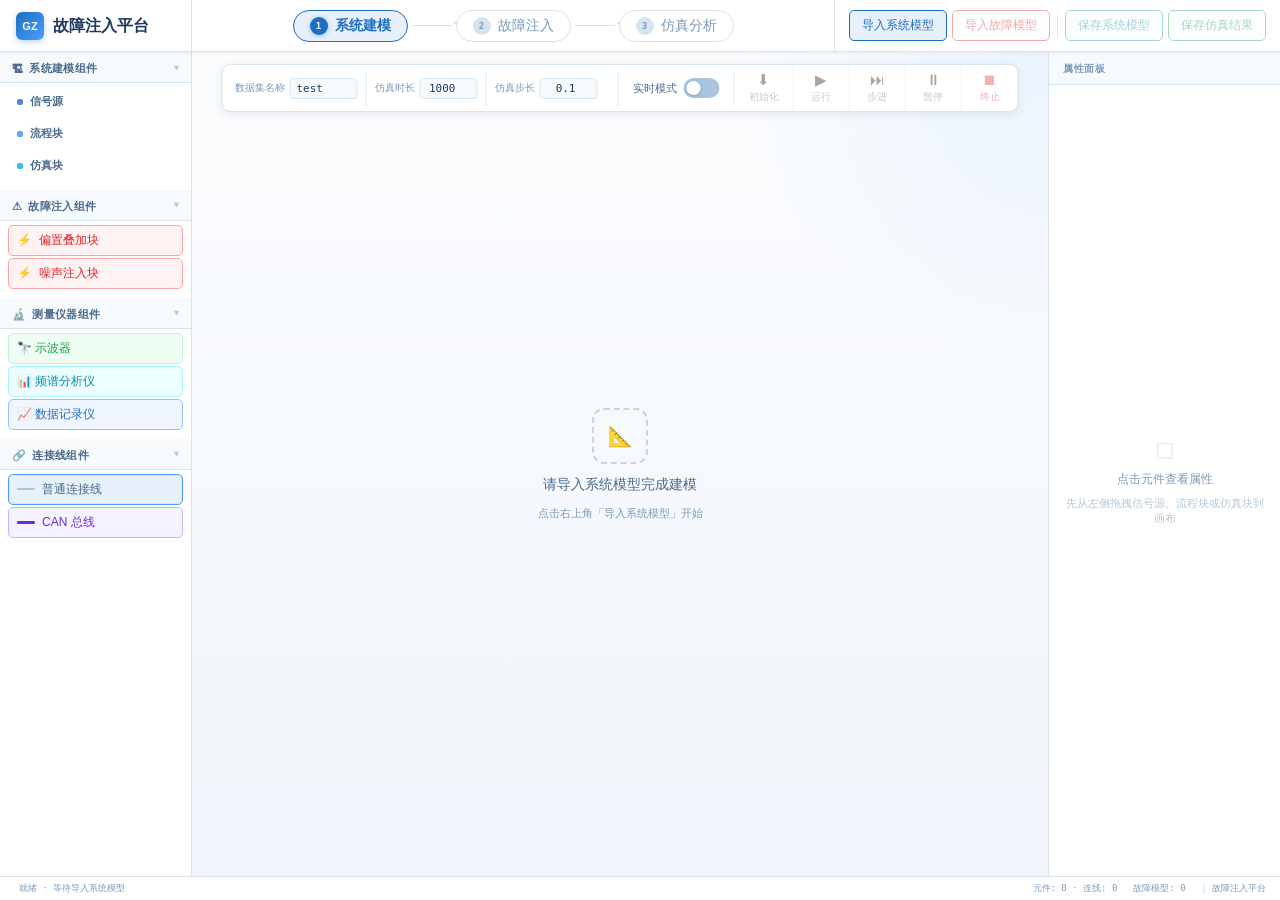
<file: index.html>
<!DOCTYPE html>
<html lang="zh">
<head>
<meta charset="UTF-8">
<meta name="viewport" content="width=device-width, initial-scale=1.0">
<title>故障注入平台</title>
<style>
*{margin:0;padding:0;box-sizing:border-box;}
:root{
  --sidebar-w:192px;
  --sidebar-w-md:184px;
  --bg-base:#f0f5fb;
  --bg-panel:#ffffff;
  --bg-card:#f7fafd;
  --bg-hover:#eaf2fb;
  --border:#d6e4f0;
  --border-mid:#c2d6ea;
  --border-dark:#a8c4de;
  --blue:#1d6fbf;
  --blue-lt:#4a9eff;
  --blue-bg:#e8f1fb;
  --teal:#0e8fa8;
  --teal-bg:#e3f6fa;
  --red:#dc2626;
  --red-lt:#ef4444;
  --red-bg:#fef2f2;
  --red-border:#fca5a5;
  --green:#16a34a;
  --green-bg:#f0fdf4;
  --orange:#c2540a;
  --orange-bg:#fff7ed;
  --purple:#6d28d9;
  --purple-bg:#f5f3ff;
  --text:#1e3a5f;
  --text2:#4a6a8a;
  --textm:#7a9ab8;
  --textd:#b3c8da;
}
body{font-family:'Noto Sans SC',sans-serif;background:var(--bg-base);color:var(--text);height:100vh;display:flex;flex-direction:column;overflow:hidden;}

/* ── HEADER ── */
header{height:52px;background:var(--bg-panel);border-bottom:1.5px solid var(--border);display:flex;align-items:center;flex-shrink:0;z-index:100;box-shadow:0 1px 4px rgba(30,58,95,0.06);}
.logo{width:var(--sidebar-w);padding:0 16px;display:flex;align-items:center;gap:9px;border-right:1.5px solid var(--border);height:100%;flex-shrink:0;}
.logo-badge{width:28px;height:28px;background:linear-gradient(135deg,var(--blue),var(--blue-lt));border-radius:6px;display:flex;align-items:center;justify-content:center;font-family:'Rajdhani',sans-serif;font-weight:700;font-size:11px;color:#fff;flex-shrink:0;box-shadow:0 2px 6px rgba(29,111,191,0.28);}
.logo-name{font-family:'Rajdhani',sans-serif;font-weight:700;font-size:15px;color:var(--text);line-height:1.2;white-space:nowrap;}

/* ── 三步流程条 ── */
.stepbar{flex:1;display:flex;align-items:center;justify-content:center;padding:0 20px;gap:0;}
.step-item{display:flex;align-items:center;}
.step-pill{display:flex;align-items:center;gap:7px;padding:6px 16px;border-radius:20px;border:1.5px solid var(--border);background:transparent;transition:all 0.25s;cursor:default;}
.step-num{width:18px;height:18px;border-radius:50%;display:flex;align-items:center;justify-content:center;font-family:'JetBrains Mono',monospace;font-size:9px;font-weight:700;background:var(--border);color:var(--textm);transition:all 0.25s;flex-shrink:0;}
.step-lbl{font-size:13px;font-weight:500;color:var(--textm);white-space:nowrap;transition:all 0.25s;}
.step-arrow{width:40px;height:1.5px;background:var(--border);margin:0 4px;position:relative;flex-shrink:0;}
.step-arrow::after{content:'▸';position:absolute;right:-6px;top:-7px;font-size:8px;color:var(--border);}
.step-item[data-s="1"]{--sc:var(--blue);--scbg:var(--blue-bg);}
.step-item[data-s="2"]{--sc:var(--red);--scbg:var(--red-bg);}
.step-item[data-s="3"]{--sc:var(--green);--scbg:var(--green-bg);}
.step-item.active .step-pill{border-color:var(--sc);background:var(--scbg);}
.step-item.active .step-num{background:var(--sc);color:#fff;box-shadow:0 1px 5px color-mix(in srgb,var(--sc) 40%,transparent);}
.step-item.active .step-lbl{color:var(--sc);font-weight:600;}
.step-item.done .step-pill{border-color:var(--border-mid);background:var(--bg-hover);}
.step-item.done .step-num{background:var(--blue);color:#fff;font-size:8px;}
.step-item.done .step-lbl{color:var(--text2);}

/* ── 右上角工具栏（4个按钮） ── */
.toolbar{display:flex;align-items:center;gap:5px;padding:0 14px;border-left:1.5px solid var(--border);height:100%;flex-shrink:0;}
.tbtn{display:flex;align-items:center;gap:4px;padding:5px 11px;border-radius:5px;border:1.5px solid var(--border);background:var(--bg-card);color:var(--text2);font-family:'Noto Sans SC',sans-serif;font-size:11px;cursor:pointer;transition:all 0.18s;white-space:nowrap;font-weight:500;}
.tbtn:hover:not(.tbtn-disabled){background:var(--bg-hover);border-color:var(--border-mid);color:var(--text);}
.tbtn-disabled{opacity:0.38;cursor:not-allowed;}
.tbtn-imp-sys{border-color:var(--blue);color:var(--blue);background:var(--blue-bg);}
.tbtn-imp-sys:hover{background:#dceef9!important;}
.tbtn-imp-flt{border-color:var(--red);color:var(--red);}
.tbtn-imp-flt.ready{background:var(--red-bg);}
.tbtn-save-sys{border-color:var(--teal);color:var(--teal);}
.tbtn-save-sys.ready{background:var(--teal-bg);}
.tbtn-save-res{border-color:var(--green);color:var(--green);}
.tbtn-save-res.ready{background:var(--green-bg);}
.tbtn-divider{width:1px;height:22px;background:var(--border);margin:0 2px;flex-shrink:0;}

/* ── LAYOUT ── */
main{flex:1;display:flex;overflow:hidden;}

/* ── 左侧面板（4组） ── */
.lpanel{width:var(--sidebar-w);flex-shrink:0;background:var(--bg-panel);border-right:1.5px solid var(--border);display:flex;flex-direction:column;overflow:hidden;}
.lscroll{flex:1;overflow-y:auto;}
.lscroll::-webkit-scrollbar{width:3px;}
.lscroll::-webkit-scrollbar-thumb{background:var(--border);}

/* 分组标题 */
.lgroup-head{display:flex;align-items:center;gap:6px;padding:8px 12px 5px;font-size:10px;font-weight:600;color:var(--text2);letter-spacing:0.3px;border-bottom:1px solid var(--border);background:var(--bg-card);margin-top:1px;cursor:pointer;user-select:none;position:sticky;top:0;z-index:2;}
.lgroup-head:first-child{margin-top:0;}
.lgroup-icon{font-size:11px;}
.lgroup-arrow{margin-left:auto;font-size:9px;color:var(--textd);transition:transform 0.2s;}
.lgroup-arrow.open{transform:rotate(90deg);}
.lgroup-body{padding:4px 8px 6px;}

/* 元件条目 */
.citem{display:flex;align-items:center;gap:7px;padding:5px 8px;border-radius:5px;border:1px solid transparent;cursor:grab;transition:all 0.14s;margin-bottom:2px;font-size:11px;color:var(--text2);}
.citem:hover{background:var(--blue-bg);border-color:var(--border-mid);color:var(--blue);}
.citem-draggable{cursor:grab;}
.citem-draggable:active{cursor:grabbing;}
.citem-dragging{opacity:0.58;transform:translateX(2px);}
.citem-copy{display:flex;flex-direction:column;gap:1px;min-width:0;}
.citem-sub{font-size:9px;color:var(--textm);line-height:1.35;white-space:normal;}
.citem-label{font-size:11px;font-weight:600;color:inherit;line-height:1.45;}
.cdot{width:6px;height:6px;border-radius:2px;flex-shrink:0;}
.citem-line-tool{cursor:pointer;}
.citem-line-tool.active{background:var(--blue-bg);border-color:var(--blue-lt);color:var(--blue);box-shadow:0 0 0 1px rgba(74,158,255,0.12) inset;}
.citem-line-tool.active.citem-can{background:#ede9fe!important;border-color:var(--purple)!important;color:var(--purple)!important;}

/* 故障注入组件特殊样式 */
.citem-fault{color:var(--red)!important;border:1px solid var(--red-border)!important;background:var(--red-bg);}
.citem-fault:hover{background:#fee2e2!important;border-color:var(--red)!important;}

/* 测量仪器 */
.citem-scope{border:1.5px solid #bbf7d0!important;background:#f0fdf4;color:var(--green)!important;}
.citem-scope:hover{background:#dcfce7!important;border-color:var(--green)!important;}

/* 连接线 */
.citem-can{border:1px solid #c4b5fd!important;background:var(--purple-bg);color:var(--purple)!important;}
.citem-can:hover{background:#ede9fe!important;border-color:var(--purple)!important;}

/* ── 画布 ── */
.canvas-wrap{flex:1;background:var(--bg-base);position:relative;overflow:hidden;}
.canvas-grid{position:absolute;inset:0;background:radial-gradient(circle at top right, rgba(122,183,255,0.12), transparent 26%),linear-gradient(180deg, rgba(255,255,255,0.72), rgba(240,245,251,0.94));}
.empty-state{position:absolute;inset:0;display:flex;flex-direction:column;align-items:center;justify-content:center;gap:12px;pointer-events:none;}
.empty-icon{width:56px;height:56px;border:2px dashed var(--border-mid);border-radius:12px;display:flex;align-items:center;justify-content:center;font-size:20px;}
.empty-txt{font-size:14px;color:var(--text2);font-weight:500;}
.empty-sub{font-size:11px;color:var(--textm);}
.diagram{position:absolute;inset:0;display:none;}
.diagram.on{display:block;}
.diagram.dragover .diagram-placeholder-card{border-color:var(--blue);background:#f5f9ff;box-shadow:0 10px 24px rgba(29,111,191,0.12);}
.diagram-guide{position:absolute;top:106px;left:22px;z-index:8;display:flex;flex-direction:column;gap:3px;padding:11px 14px;border-radius:10px;border:1px solid rgba(194,214,234,0.95);background:rgba(255,255,255,0.9);backdrop-filter:blur(10px);box-shadow:0 8px 18px rgba(30,58,95,0.08);}
.diagram-guide-title{font-size:13px;font-weight:700;color:var(--text);}
.diagram-guide-sub{font-size:10px;color:var(--textm);line-height:1.5;max-width:300px;}
.diagram-placeholder{position:absolute;inset:0;display:flex;align-items:center;justify-content:center;pointer-events:none;padding:24px;z-index:7;}
.diagram-placeholder-card{display:flex;flex-direction:column;align-items:center;justify-content:center;gap:8px;width:min(420px,100%);padding:26px 28px;border-radius:18px;border:2px dashed var(--border-mid);background:rgba(255,255,255,0.72);text-align:center;transition:all 0.18s;}
.diagram-placeholder-icon{font-size:26px;line-height:1;color:var(--blue);}
.diagram-placeholder-title{font-size:16px;font-weight:700;color:var(--text);}
.diagram-placeholder-sub{font-size:11px;color:var(--textm);line-height:1.6;max-width:320px;}
.canvas-viewport{position:absolute;inset:0;overflow:hidden;z-index:3;cursor:grab;}
.canvas-viewport.panning{cursor:grabbing;}
.canvas-stage{position:absolute;left:0;top:0;width:1600px;height:980px;transform-origin:0 0;will-change:transform;touch-action:none;}
.canvas-stage-grid{position:absolute;inset:0;background-image:linear-gradient(rgba(194,214,234,0.55) 1px, transparent 1px),linear-gradient(90deg, rgba(194,214,234,0.55) 1px, transparent 1px);background-size:32px 32px,32px 32px;opacity:0.54;pointer-events:none;}
.edge-layer{position:absolute;inset:0;width:100%;height:100%;overflow:visible;pointer-events:auto;}
.edge-path{fill:none;stroke-linecap:round;stroke-linejoin:round;pointer-events:none;}
.edge-path--normal{stroke:#84aee0;stroke-width:2.2;}
.edge-path--can{stroke:#8c7cf6;stroke-width:3.2;}
.edge-hit{fill:none;stroke:rgba(79,134,231,0.001);stroke-width:18;stroke-linecap:round;stroke-linejoin:round;pointer-events:visibleStroke;cursor:pointer;}
.edge-path.is-selected{filter:drop-shadow(0 0 6px rgba(79,134,231,0.24));}
.edge-path--normal.is-selected{stroke:#4f86e7;stroke-width:2.9;}
.edge-path--can.is-selected{stroke:#6d5df6;stroke-width:4;}
.edge-label{font-family:'JetBrains Mono',monospace;font-size:9px;fill:#6d28d9;pointer-events:auto;cursor:pointer;transition:fill 0.16s ease;}
.edge-label.is-selected{fill:#1d4ed8;font-weight:700;}
.edge-path.is-faulted{stroke-dasharray:10 6;filter:drop-shadow(0 0 5px rgba(220,38,38,0.18));}
.edge-path--can.is-faulted{stroke:var(--red);stroke-width:3.6;}
.edge-label.is-faulted{fill:var(--red);font-weight:700;}
.edge-label.is-faulted.is-selected{fill:#b91c1c;}
.edge-preview{fill:none;stroke:#7ab7ff;stroke-width:2;stroke-dasharray:7 5;opacity:0.92;}
.node-layer{position:absolute;inset:0;z-index:4;}
.canvas-floating{position:absolute;right:18px;bottom:18px;z-index:9;display:flex;flex-direction:column;align-items:flex-end;gap:10px;}
.canvas-mode{display:flex;align-items:center;gap:10px;padding:9px 12px;border:1px solid rgba(183,197,219,0.48);border-radius:16px;background:rgba(255,255,255,0.9);backdrop-filter:blur(12px);box-shadow:0 12px 24px rgba(30,58,95,0.08);}
.canvas-mode__label{font-size:10px;color:var(--textm);font-weight:700;letter-spacing:0.2px;}
.canvas-mode__chip{display:inline-flex;align-items:center;gap:6px;padding:6px 11px;border-radius:999px;border:1px solid rgba(194,214,234,0.72);background:var(--bg-card);font-size:11px;color:var(--text2);font-weight:700;}
.canvas-mode__chip.can{border-color:#c4b5fd;background:#f5f3ff;color:#6d28d9;}
.canvas-zoom{display:flex;align-items:center;gap:9px;padding:9px 12px;border:1px solid rgba(183,197,219,0.48);border-radius:16px;background:rgba(255,255,255,0.9);backdrop-filter:blur(12px);box-shadow:0 12px 24px rgba(30,58,95,0.08);}
.canvas-zoom__button,.canvas-zoom__reset{border:1px solid rgba(183,197,220,0.58);background:rgba(255,255,255,0.92);color:#415f8f;cursor:pointer;transition:background 0.2s ease,border-color 0.2s ease;}
.canvas-zoom__button:hover,.canvas-zoom__reset:hover{border-color:rgba(76,116,204,0.42);background:rgba(236,243,255,0.94);}
.canvas-zoom__button{width:30px;height:30px;border-radius:9px;font-size:17px;line-height:1;}
.canvas-zoom__track{width:110px;height:6px;border-radius:999px;background:rgba(175,191,220,0.28);overflow:hidden;}
.canvas-zoom__fill{display:block;height:100%;border-radius:inherit;background:linear-gradient(90deg,#5b8cff,#7ab7ff);}
.canvas-zoom__reset{min-width:64px;height:30px;padding:0 10px;border-radius:9px;font-size:13px;font-weight:700;}

/* ── 模块块 ── */
.blk{position:absolute;border-radius:12px;border:1.5px solid;background:var(--bg-panel);cursor:grab;transition:box-shadow 0.18s,border-color 0.18s,transform 0.18s;user-select:none;display:flex;flex-direction:column;align-items:center;justify-content:center;text-align:center;gap:4px;box-shadow:0 6px 16px rgba(30,58,95,0.08);}
.blk.is-dragging{cursor:grabbing;box-shadow:0 16px 28px rgba(30,58,95,0.18);transform:translateY(-1px);}
.blk:hover{box-shadow:0 3px 12px rgba(30,58,95,0.14);z-index:10;}
.blk.sel{box-shadow:0 0 0 3px color-mix(in srgb,currentColor 25%,transparent),0 2px 10px rgba(30,58,95,0.1);z-index:20;}
.blk-lbl{font-size:12px;font-weight:700;padding:0 10px;line-height:1.4;color:var(--text);letter-spacing:0.1px;}
.blk-sub{font-size:10px;color:var(--textm);padding:0 10px;font-family:"Segoe UI","Microsoft YaHei UI",sans-serif;line-height:1.55;}
.blk-kicker{font-size:9px;font-weight:700;letter-spacing:0.55px;text-transform:uppercase;color:currentColor;opacity:0.82;margin-bottom:2px;}
.node-port{position:absolute;display:flex;align-items:center;justify-content:center;width:16px;height:16px;border-radius:50%;border:2px solid currentColor;background:#fff;box-shadow:0 0 0 3px rgba(255,255,255,0.78);pointer-events:auto;cursor:crosshair;z-index:2;transform:translate(-50%,-50%);padding:0;appearance:none;outline:none;}
.node-port--output{background:currentColor;border-color:#fff;box-shadow:0 0 0 2px color-mix(in srgb,currentColor 24%,transparent);}
.node-port--top{background:#fff;border-color:currentColor;box-shadow:0 0 0 3px rgba(255,255,255,0.9),0 6px 14px rgba(56,189,248,0.14);}
.node-port--active{box-shadow:0 0 0 5px color-mix(in srgb,currentColor 18%,transparent);}
.node-port__inner{width:4px;height:4px;border-radius:50%;background:currentColor;}
.fbadge{position:absolute;top:-7px;right:-7px;width:15px;height:15px;background:var(--red);border-radius:50%;display:none;align-items:center;justify-content:center;font-size:7px;font-weight:700;color:#fff;box-shadow:0 1px 4px rgba(220,38,38,0.45);}
.blk.faulted .fbadge{display:flex;}
.blk.faulted{border-color:var(--red-lt)!important;background:var(--red-bg)!important;animation:fpulse 2.2s ease-in-out infinite;}
.blk.faulted .blk-lbl{color:var(--red);}
@keyframes fpulse{0%,100%{box-shadow:0 0 0 0 rgba(220,38,38,0);}50%{box-shadow:0 0 0 4px rgba(220,38,38,0.12);}}
.b-source{border-color:#4f86e7;color:#2a6dc9;}
.b-flow{border-color:#60a5fa;color:var(--blue);}
.b-sim{border-color:#38bdf8;color:var(--teal);}
.b-fault{border-color:#f87171;color:var(--red);}
.b-inst{border-color:#4ade80;color:var(--green);}
.b-link{border-color:#a78bfa;color:var(--purple);}
.b-sensor{border-color:#93c5fd;color:var(--blue);}
.b-ctrl{border-color:#67e8f9;color:var(--teal);}
.b-motor{border-color:#fdba74;color:var(--orange);}
.b-scope{border-color:#86efac;color:var(--green);}
.scope-view-btn{position:absolute;bottom:-13px;left:50%;transform:translateX(-50%);background:var(--green);color:#fff;font-size:9px;font-weight:600;padding:2px 8px;border-radius:10px;cursor:pointer;white-space:nowrap;display:none;box-shadow:0 1px 4px rgba(22,163,74,0.3);}

/* 层分隔 */
.lay-lbl{position:absolute;top:14px;font-size:9px;color:var(--textm);font-family:'JetBrains Mono',monospace;pointer-events:none;background:var(--bg-base);padding:0 4px;}
.lay-div{position:absolute;top:10px;bottom:10px;width:1px;background:var(--border-mid);pointer-events:none;opacity:0.6;}

/* ── 仿真控制栏 ── */
.simbar{
  position:absolute;top:12px;left:50%;transform:translateX(-50%);
  display:flex;align-items:center;gap:0;
  max-width:calc(100% - 24px);
  background:var(--bg-panel);border:1.5px solid var(--border);
  border-radius:9px;box-shadow:0 2px 10px rgba(30,58,95,0.1);
  z-index:50;overflow:hidden;white-space:nowrap;
}
/* 左段：参数输入 */
.simbar-params{display:flex;align-items:center;gap:0;padding:0 12px;border-right:1.5px solid var(--border);}
.sim-field{display:flex;align-items:center;gap:5px;padding:7px 8px 7px 0;border-right:1px solid var(--border);margin-right:8px;}
.sim-field:last-child{border-right:none;margin-right:0;}
.sim-field-lbl{font-size:10px;color:var(--textm);white-space:nowrap;}
.sim-field-inp{width:58px;border:1.5px solid var(--border);border-radius:4px;padding:3px 6px;font-family:'JetBrains Mono',monospace;font-size:11px;color:var(--text);background:var(--bg-card);outline:none;transition:border-color 0.15s;text-align:right;}
.sim-field-inp:focus{border-color:var(--blue);}
/* 中段：实时模式开关 */
.simbar-rt{display:flex;align-items:center;gap:7px;padding:7px 14px;border-right:1.5px solid var(--border);}
.simbar-rt-lbl{font-size:11px;color:var(--text2);}
/* Toggle */
.toggle-wrap{position:relative;width:36px;height:20px;flex-shrink:0;}
.toggle-wrap input{opacity:0;width:0;height:0;position:absolute;}
.toggle-track{position:absolute;inset:0;border-radius:10px;background:var(--border-dark);cursor:pointer;transition:background 0.2s;}
.toggle-wrap input:checked+.toggle-track{background:var(--green);}
.toggle-thumb{position:absolute;top:3px;left:3px;width:14px;height:14px;border-radius:50%;background:#fff;box-shadow:0 1px 3px rgba(0,0,0,0.18);transition:transform 0.2s;pointer-events:none;}
.toggle-wrap input:checked~.toggle-thumb{transform:translateX(16px);}
/* 右段：操作按钮 */
.simbar-btns{display:flex;align-items:center;}
.sim-btn{display:flex;flex-direction:column;align-items:center;justify-content:center;gap:3px;padding:7px 14px;border:none;border-right:1px solid var(--border);background:transparent;cursor:pointer;transition:background 0.15s;min-width:56px;}
.sim-btn:last-child{border-right:none;}
.sim-btn:hover:not(.sim-btn-disabled){background:var(--bg-hover);}
.sim-btn-disabled{opacity:0.35;cursor:not-allowed;}
.sim-btn-icon{font-size:15px;line-height:1;}
.sim-btn-lbl{font-size:10px;color:var(--text2);font-weight:500;}
/* 运行按钮激活态 */
.sim-btn-run.active .sim-btn-icon{color:var(--green);}
.sim-btn-run.active .sim-btn-lbl{color:var(--green);}
.sim-btn-run.active{background:var(--green-bg);}
/* 终止按钮 */
.sim-btn-stop .sim-btn-icon{color:var(--red);}
.sim-btn-stop .sim-btn-lbl{color:var(--red);}
.sim-btn-stop:hover{background:var(--red-bg)!important;}
/* 运行中状态指示 */
.sim-running-dot{width:6px;height:6px;border-radius:50%;background:var(--green);animation:blink 1s ease-in-out infinite;display:none;}
@keyframes blink{0%,100%{opacity:1;}50%{opacity:0.3;}}

/* ── 右侧属性面板 ── */
.rpanel{width:232px;flex-shrink:0;background:var(--bg-panel);border-left:1.5px solid var(--border);display:flex;flex-direction:column;}
.ph{padding:10px 14px 8px;font-size:10px;font-weight:600;letter-spacing:0.6px;color:var(--textm);text-transform:uppercase;border-bottom:1px solid var(--border);flex-shrink:0;background:var(--bg-card);}
.props-body{flex:1;overflow-y:auto;padding:16px 14px;}
.props-empty{display:flex;flex-direction:column;align-items:center;justify-content:center;height:100%;gap:8px;color:var(--textm);font-size:12px;text-align:center;}
.pgroup{margin-bottom:18px;}
.pglbl{font-size:9px;color:var(--textd);text-transform:uppercase;letter-spacing:0.6px;margin-bottom:8px;font-weight:600;}
.prow{display:flex;justify-content:space-between;align-items:center;padding:6px 0;border-bottom:1px solid var(--border);font-size:11px;}
.pk{color:var(--text2);}
.pv{color:var(--text);font-family:'JetBrains Mono',monospace;font-size:10px;}
.pv-ok{color:var(--green);font-weight:600;}
.pv-fault{color:var(--red);font-weight:600;}
.props-title{font-size:14px;font-weight:700;color:var(--text);line-height:1.3;}
.props-sub{font-size:10px;color:var(--textm);line-height:1.5;margin-top:3px;}
.props-form{display:flex;flex-direction:column;gap:16px;}
.props-field{display:flex;flex-direction:column;gap:8px;}
.props-field label{font-size:10px;color:var(--text2);font-weight:600;letter-spacing:0.2px;}
.props-row{display:grid;grid-template-columns:1fr 1fr;gap:12px;}
.props-field input,
.props-field select,
.props-field textarea{width:100%;border:1.5px solid var(--border);border-radius:6px;padding:8px 10px;background:var(--bg-card);font-size:12px;color:var(--text);outline:none;transition:border-color 0.15s,box-shadow 0.15s;line-height:1.5;}
.props-field textarea{min-height:78px;resize:vertical;line-height:1.5;}
.props-field input:focus,
.props-field select:focus,
.props-field textarea:focus{border-color:var(--blue);box-shadow:0 0 0 3px rgba(74,158,255,0.12);}
.props-help{font-size:10px;color:var(--textm);line-height:1.7;}
.sim-intf-toolbar{display:flex;flex-direction:column;gap:10px;}
.sim-intf-counts{display:grid;grid-template-columns:1fr 1fr;gap:10px;}
.sim-intf-counts .props-field:last-child{grid-column:1 / -1;}
.sim-intf-group{border:1px solid rgba(174,194,221,0.72);border-radius:12px;background:linear-gradient(180deg,rgba(252,254,255,0.98),rgba(246,250,255,0.92));padding:12px 12px 13px;display:flex;flex-direction:column;gap:10px;box-shadow:0 6px 14px rgba(30,58,95,0.04);}
.sim-intf-head{display:flex;align-items:center;justify-content:space-between;gap:12px;}
.sim-intf-title{font-size:11px;font-weight:700;color:var(--text);}
.sim-intf-meta{font-size:10px;color:var(--textm);padding:3px 8px;border-radius:999px;background:rgba(221,234,252,0.78);}
.sim-intf-list{display:flex;flex-direction:column;gap:9px;}
.sim-intf-row{display:grid;grid-template-columns:minmax(0,1.12fr) minmax(0,0.88fr);gap:10px;align-items:end;}
.sim-intf-note{font-size:10px;color:var(--textm);line-height:1.6;}
.props-actions{display:flex;flex-direction:column;gap:10px;margin-top:20px;}
.props-save{width:100%;padding:9px 12px;border:none;border-radius:7px;background:var(--red);color:#fff;font-size:12px;font-weight:700;cursor:pointer;transition:background 0.18s,transform 0.18s;}
.props-save:hover{background:#b91c1c;}
.props-save:active{transform:translateY(1px);}
.props-secondary{width:100%;padding:8px 12px;border-radius:7px;border:1.5px solid #86efac;background:var(--green-bg);color:var(--green);font-size:11px;font-weight:600;cursor:pointer;}
.props-danger{width:100%;padding:9px 12px;border-radius:7px;border:1.5px solid #f7b1b1;background:#fff5f5;color:#c62828;font-size:12px;font-weight:700;cursor:pointer;transition:background 0.18s,border-color 0.18s,transform 0.18s;}
.props-danger:hover{background:#feeaea;border-color:#ee8d8d;}
.props-danger:active{transform:translateY(1px);}

/* ── 状态栏 ── */
.sbar{height:24px;background:var(--bg-panel);border-top:1.5px solid var(--border);display:flex;align-items:center;padding:0 14px;gap:16px;flex-shrink:0;}
.si{display:flex;align-items:center;gap:5px;font-family:'JetBrains Mono',monospace;font-size:9px;color:var(--textm);}
.sdot{width:5px;height:5px;border-radius:50%;background:var(--textd);}
.sdot-b{background:var(--blue);}
.sdot-g{background:var(--green);}
.sdot-r{background:var(--red);}

/* ── 通用模态框 ── */
.overlay{position:fixed;inset:0;background:rgba(30,58,95,0.2);backdrop-filter:blur(4px);z-index:1000;display:none;align-items:center;justify-content:center;}
.overlay.open{display:flex;}
.modal{background:var(--bg-panel);border:1.5px solid var(--border);border-radius:10px;box-shadow:0 20px 48px rgba(30,58,95,0.16);display:flex;flex-direction:column;overflow:hidden;animation:mup 0.2s ease;}
@keyframes mup{from{transform:translateY(12px);opacity:0;}to{transform:translateY(0);opacity:1;}}
.mhead{padding:13px 18px;border-bottom:1px solid var(--border);display:flex;align-items:center;justify-content:space-between;background:var(--bg-card);flex-shrink:0;}
.mtitle{font-family:'Rajdhani',sans-serif;font-size:15px;font-weight:700;letter-spacing:0.2px;}
.mclose{width:24px;height:24px;border-radius:4px;background:transparent;border:1px solid var(--border);color:var(--text2);cursor:pointer;font-size:13px;display:flex;align-items:center;justify-content:center;transition:all 0.14s;}
.mclose:hover{background:var(--bg-hover);color:var(--text);}
.mbody{flex:1;overflow:hidden;display:flex;}
.mfoot{padding:10px 18px;border-top:1px solid var(--border);display:flex;align-items:center;justify-content:flex-end;gap:8px;background:var(--bg-card);flex-shrink:0;}
.btn-cancel{padding:5px 14px;border-radius:4px;border:1.5px solid var(--border);background:transparent;color:var(--text2);font-size:12px;cursor:pointer;transition:all 0.14s;}
.btn-cancel:hover{background:var(--bg-hover);color:var(--text);}
.btn-ok{padding:5px 16px;border-radius:4px;border:none;font-size:12px;font-weight:600;cursor:pointer;transition:all 0.18s;}
.btn-ok-b{background:var(--blue);color:#fff;}
.btn-ok-b:hover{background:#155fa0;}
.btn-ok-p{background:var(--purple);color:#fff;}
.btn-ok-p:hover{background:#5b21b6;}
.btn-ok-r{background:var(--red);color:#fff;}
.btn-ok-r:hover{background:#b91c1c;}
.btn-ok-g{background:var(--green);color:#fff;}
.btn-ok-g:hover{background:#15803d;}

/* ── 导入故障模型弹窗 ── */
.ifm-body{flex:1;display:flex;flex-direction:column;gap:0;overflow:hidden;}
.ifm-top{padding:14px 18px 10px;border-bottom:1px solid var(--border);}
.ifm-drop{border:2px dashed var(--border-mid);border-radius:7px;padding:24px;text-align:center;cursor:pointer;transition:all 0.18s;background:var(--bg-card);}
.ifm-drop:hover{border-color:var(--red);background:var(--red-bg);}
.ifm-drop-icon{font-size:24px;margin-bottom:6px;}
.ifm-drop-txt{font-size:12px;color:var(--text2);}
.ifm-drop-sub{font-size:10px;color:var(--textm);margin-top:3px;}
.ifm-list{flex:1;overflow-y:auto;padding:10px 18px;}
.ifm-item{display:flex;align-items:center;gap:10px;padding:8px 10px;border-radius:5px;border:1.5px solid var(--border);background:var(--bg-card);margin-bottom:6px;cursor:pointer;transition:all 0.14s;}
.ifm-item:hover{border-color:var(--border-mid);background:var(--bg-hover);}
.ifm-item.on{border-color:var(--red);background:var(--red-bg);}
.ifm-item.is-imported{border-color:#f7c7c7;background:#fff6f6;}
.ifm-icon{font-size:16px;}
.ifm-name{font-size:12px;font-weight:500;color:var(--text);flex:1;}
.ifm-meta{font-size:10px;color:var(--textm);font-family:'JetBrains Mono',monospace;}
.ifm-state{margin-left:auto;padding:2px 7px;border-radius:999px;border:1px solid #f5c2c2;background:#fff;font-size:9px;color:#c24141;font-weight:700;}
.ifm-empty{display:flex;align-items:center;justify-content:center;padding:22px 14px;border:1.5px dashed var(--border-mid);border-radius:8px;color:var(--textm);font-size:11px;background:var(--bg-card);}
.ifm-divider{height:1px;background:var(--border);margin:8px 0;}
.ifm-build-row{padding:10px 18px;border-top:1px solid var(--border);background:var(--bg-card);display:flex;align-items:center;gap:10px;flex-shrink:0;}
.ifm-build-hint{font-size:11px;color:var(--textm);flex:1;}
.btn-build-fault{display:flex;align-items:center;gap:5px;padding:6px 14px;border-radius:5px;border:1.5px solid var(--purple);background:var(--purple-bg);color:var(--purple);font-size:12px;font-weight:600;cursor:pointer;transition:all 0.18s;white-space:nowrap;}
.btn-build-fault:hover{background:#ede9fe;}

/* ── 模板库 ── */
.tpl-cats{width:148px;border-right:1px solid var(--border);padding:8px 6px;overflow-y:auto;background:var(--bg-card);}
.tcat-head{font-size:9px;color:var(--textd);letter-spacing:0.6px;padding:3px 6px 6px;text-transform:uppercase;font-weight:600;}
.tpl-cat{display:flex;align-items:center;gap:6px;padding:6px 9px;border-radius:5px;cursor:pointer;font-size:12px;color:var(--text2);transition:all 0.14s;margin-bottom:2px;border:1px solid transparent;}
.tpl-cat:hover{background:var(--blue-bg);color:var(--blue);}
.tpl-cat.on{background:var(--purple-bg);border-color:#c4b5fd;color:var(--purple);font-weight:500;}
.tpl-cnt{margin-left:auto;font-family:'JetBrains Mono',monospace;font-size:9px;opacity:0.65;}
.tpl-grid{flex:1;padding:10px;overflow-y:auto;display:grid;grid-template-columns:repeat(2,1fr);gap:8px;align-content:start;}
.tcard{background:var(--bg-panel);border:1.5px solid var(--border);border-radius:7px;padding:10px;cursor:pointer;transition:all 0.18s;}
.tcard:hover{border-color:var(--border-mid);box-shadow:0 2px 8px rgba(30,58,95,0.08);}
.tcard.on{border-color:#c4b5fd;background:var(--purple-bg);}
.tcard-name{font-size:11px;font-weight:600;color:var(--text);margin-bottom:3px;}
.tcard-desc{font-size:10px;color:var(--text2);line-height:1.4;margin-bottom:6px;}
.tcard-tags{display:flex;gap:3px;flex-wrap:wrap;}
.ttag{padding:2px 5px;border-radius:6px;font-size:8px;font-weight:500;font-family:'JetBrains Mono',monospace;}
.tpl-detail{width:196px;border-left:1px solid var(--border);padding:12px;overflow-y:auto;background:var(--bg-card);}
.tdph{color:var(--textd);font-size:11px;text-align:center;margin-top:50px;}
.tdtitle{font-size:13px;font-weight:700;color:var(--text);margin-bottom:8px;}
.tdlbl{font-size:9px;color:var(--textd);text-transform:uppercase;letter-spacing:0.5px;margin-bottom:3px;margin-top:9px;font-weight:600;}
.tdval{font-family:'JetBrains Mono',monospace;font-size:11px;color:var(--purple);background:var(--purple-bg);padding:3px 7px;border-radius:3px;border:1px solid #ddd6fe;}

/* ── 电气层注入弹窗 ── */
.einj-body{display:grid;grid-template-columns:220px 1fr 220px;gap:0;flex:1;min-height:0;}
.einj-side,.einj-detail{background:var(--bg-card);display:flex;flex-direction:column;min-height:0;}
.einj-side{border-right:1px solid var(--border);}
.einj-detail{border-left:1px solid var(--border);}
.einj-side-head,.einj-detail-head{padding:12px 14px 10px;border-bottom:1px solid var(--border);}
.einj-side-title,.einj-detail-title{font-size:12px;font-weight:700;color:var(--text);}
.einj-side-sub,.einj-detail-sub{font-size:10px;color:var(--textm);margin-top:3px;line-height:1.5;}
.einj-import-list{flex:1;overflow-y:auto;padding:10px 12px;}
.einj-main{display:flex;flex-direction:column;min-height:0;background:var(--bg-panel);}
.einj-target{padding:14px 16px 12px;border-bottom:1px solid var(--border);background:linear-gradient(180deg,#ffffff,#f9fbff);}
.einj-target-kicker{font-size:10px;color:var(--textd);text-transform:uppercase;letter-spacing:0.5px;font-weight:700;}
.einj-target-name{font-size:16px;font-weight:700;color:var(--text);margin-top:4px;}
.einj-target-sub{font-size:11px;color:var(--text2);margin-top:4px;line-height:1.6;}
.einj-current{display:inline-flex;align-items:center;gap:6px;margin-top:8px;padding:4px 8px;border-radius:999px;border:1px solid #f3b2b2;background:#fff5f5;color:#c24141;font-size:10px;font-weight:700;}
.einj-grid{flex:1;overflow-y:auto;padding:12px;display:grid;grid-template-columns:repeat(2,minmax(0,1fr));gap:10px;align-content:start;}
.einj-card{background:var(--bg-card);border:1.5px solid var(--border);border-radius:8px;padding:11px 12px;cursor:pointer;transition:all 0.16s;}
.einj-card:hover{border-color:#f0b2b2;box-shadow:0 4px 14px rgba(180,83,9,0.08);}
.einj-card.on{border-color:#dc2626;background:#fff4f4;box-shadow:0 4px 16px rgba(220,38,38,0.08);}
.einj-card-name{font-size:12px;font-weight:700;color:var(--text);margin-bottom:4px;}
.einj-card-desc{font-size:10px;color:var(--text2);line-height:1.55;margin-bottom:8px;}
.einj-tags{display:flex;flex-wrap:wrap;gap:4px;}
.einj-tag{padding:2px 6px;border-radius:999px;font-size:9px;font-weight:700;border:1px solid rgba(180,83,9,0.18);background:#fff8f1;color:#b45309;}
.einj-detail-body{flex:1;overflow-y:auto;padding:12px 14px;}
.einj-empty{display:flex;align-items:center;justify-content:center;height:100%;padding:16px;text-align:center;font-size:11px;color:var(--textm);line-height:1.7;}
.einj-row{display:flex;justify-content:space-between;gap:10px;padding:6px 0;border-bottom:1px solid var(--border);font-size:11px;}
.einj-row span:first-child{color:var(--textm);}
.einj-row span:last-child{color:var(--text);font-weight:600;text-align:right;}
.props-fault-action{border-color:#f5b5b5;background:#fff5f5;color:#c62828;}
.props-fault-action:hover{background:#feeaea;}
.props-protocol-action{border-color:#b6d6fa;background:#eef6ff;color:var(--blue);}
.props-protocol-action:hover{background:#e3f0ff;}
.einj-protocol .einj-card:hover{border-color:#b6d6fa;box-shadow:0 4px 14px rgba(29,111,191,0.08);}
.einj-protocol .einj-card.on{border-color:var(--blue);background:#eff6ff;box-shadow:0 4px 16px rgba(29,111,191,0.1);}
.einj-protocol .einj-tag{border-color:rgba(29,111,191,0.2);background:#f3f8ff;color:var(--blue);}
.einj-protocol .einj-current{border-color:#bfd7f5;background:#f3f8ff;color:var(--blue);}

/* ── 故障配置弹窗 ── */
.cfg-form{flex:1;padding:14px 18px;overflow-y:auto;}
.cfg-sec{margin-bottom:16px;}
.cfg-sec-title{font-size:10px;font-weight:700;color:var(--red);text-transform:uppercase;letter-spacing:0.8px;margin-bottom:8px;padding-bottom:4px;border-bottom:1.5px solid var(--red-border);}
.cfg-grid{display:grid;grid-template-columns:1fr 1fr;gap:8px;}
.cfg-f{display:flex;flex-direction:column;gap:3px;}
.cfg-f label{font-size:10px;color:var(--text2);}
.cfg-f select,.cfg-f input{background:var(--bg-card);border:1.5px solid var(--border);border-radius:4px;padding:5px 8px;color:var(--text);font-size:11px;font-family:'JetBrains Mono',monospace;outline:none;transition:border-color 0.18s;width:100%;}
.cfg-f select:focus,.cfg-f input:focus{border-color:var(--red);}
.layer-sel{display:flex;gap:5px;margin-bottom:8px;}
.lbtn{flex:1;padding:6px 4px;border-radius:4px;border:1.5px solid var(--border);background:var(--bg-card);color:var(--text2);font-size:11px;cursor:pointer;transition:all 0.18s;text-align:center;}
.lbtn:hover{background:var(--bg-hover);}
.lbtn.on{border-color:var(--red);background:var(--red-bg);color:var(--red);font-weight:600;}
.cfg-prev{width:196px;border-left:1px solid var(--border);padding:12px;background:var(--bg-card);display:flex;flex-direction:column;gap:4px;flex-shrink:0;}
.cprev-title{font-size:10px;color:var(--red);font-weight:700;text-transform:uppercase;letter-spacing:0.6px;margin-bottom:4px;}
.cfg-tl{height:72px;border:1.5px solid var(--border);border-radius:4px;background:#f9fbfe;position:relative;overflow:hidden;margin-bottom:6px;}
.srow{display:flex;justify-content:space-between;font-size:10px;padding:2px 0;border-bottom:1px solid var(--border);}
.sk{color:var(--textm);}
.sv{color:var(--text);font-family:'JetBrains Mono',monospace;font-size:9px;}

/* ── 示波器 ── */
.scope-ctrl{padding:8px 14px;border-bottom:1px solid var(--border);display:flex;align-items:center;gap:9px;flex-shrink:0;background:var(--bg-card);}
.scbtn{padding:4px 10px;border-radius:4px;border:1.5px solid var(--border);background:var(--bg-panel);color:var(--text2);font-size:10px;cursor:pointer;transition:all 0.14s;display:flex;align-items:center;gap:4px;}
.scbtn:hover{background:var(--bg-hover);color:var(--text);}
.scbtn.on{border-color:var(--red);color:var(--red);background:var(--red-bg);}
.scope-legend{display:flex;gap:10px;margin-left:auto;font-size:10px;}
.sleg{display:flex;align-items:center;gap:4px;color:var(--text2);}
.slegdot{width:14px;height:2px;border-radius:1px;}
.scope-channels{flex:1;padding:10px 14px;display:flex;flex-direction:column;gap:7px;overflow:hidden;}
.scope-ch{flex:1;background:#f9fbfe;border:1.5px solid var(--border);border-radius:5px;position:relative;overflow:hidden;}
.sch-lbl{position:absolute;top:5px;left:7px;font-family:'JetBrains Mono',monospace;font-size:9px;color:var(--textm);z-index:1;}

/* ── Toast ── */
.toast{position:fixed;bottom:20px;left:50%;transform:translateX(-50%);background:var(--bg-panel);border:1.5px solid var(--border);border-radius:7px;padding:8px 16px;font-size:12px;color:var(--text);z-index:9999;box-shadow:0 6px 20px rgba(30,58,95,0.13);display:none;align-items:center;gap:7px;animation:mup 0.18s ease;white-space:nowrap;}
.toast.on{display:flex;}
.toast-w{border-color:var(--red-border);}
.toast-s{border-color:#86efac;}
.ti-w{color:var(--red);}
.ti-s{color:var(--green);}
/* 鈹€鈹€ Local Font & Size Override 鈹€鈹€ */
body{font-family:"Microsoft YaHei UI","Segoe UI","PingFang SC",sans-serif;}
.logo-badge,.logo-name,.mtitle{font-family:"Segoe UI Semibold","Microsoft YaHei UI",sans-serif;}
.step-num,.blk-sub,.pv,.ifm-meta,.tdval,.sv,.si,.sch-lbl{font-family:"Cascadia Mono","Consolas",monospace;}
.logo-name{font-size:16px;}
.step-lbl{font-size:14px;}
.tbtn{padding:6px 12px;font-size:12px;}
.lgroup-head{padding:9px 12px 6px;font-size:11px;}
.citem{padding:6px 8px;font-size:12px;}
.blk-lbl{font-size:13px;}
.blk-sub{font-size:10.5px;}
.pglbl{font-size:10px;}
.prow{padding:5px 0;font-size:12px;}
.btn-build-fault{padding:7px 15px;font-size:13px;}
.cfg-f label{font-size:11px;}
.cfg-f select,.cfg-f input{padding:6px 8px;font-size:12px;}
.sch-lbl{font-size:10px;}

@media (max-width:1180px){
  .toolbar{padding:0 10px;gap:4px;}
  .tbtn{padding:6px 10px;font-size:11px;}
  .logo{width:var(--sidebar-w-md);}
  .lpanel{width:var(--sidebar-w-md);}
  .rpanel{width:236px;}
}

@media (max-width:980px){
  body{
    height:auto;
    min-height:100vh;
    overflow:auto;
  }
  header{height:auto;min-height:52px;flex-wrap:wrap;}
  .logo{height:52px;border-right:none;}
  .toolbar{height:auto;margin-left:auto;border-left:none;width:100%;padding:8px 12px;flex-wrap:wrap;justify-content:flex-start;}
  .tbtn{flex:1 1 calc(50% - 4px);justify-content:center;min-width:0;}
  .tbtn-divider{display:none;}
  .stepbar{width:100%;justify-content:flex-start;padding:8px 12px 10px;border-top:1px solid var(--border);overflow-x:auto;}
  main{
    flex-direction:column;
    overflow:auto;
  }
  .lpanel,
  .rpanel{
    width:100%;
    flex:none;
  }
  .lpanel{
    max-height:232px;
    border-right:none;
    border-bottom:1.5px solid var(--border);
  }
  .rpanel{
    min-height:240px;
    border-left:none;
    border-top:1.5px solid var(--border);
  }
  .canvas-wrap{
    flex:none;
    width:100%;
    min-height:640px;
    overflow:auto;
  }
  .canvas-grid,
  .empty-state,
  .diagram{
    min-width:980px;
    min-height:640px;
  }
  .simbar{
    left:10px;right:10px;transform:none;top:10px;
    max-width:none;overflow-x:auto;
  }
}

@media (max-width:760px){
  .canvas-floating{right:12px;left:12px;align-items:stretch;}
  .canvas-mode,.canvas-zoom{justify-content:center;}
  .canvas-mode{flex-wrap:wrap;}
  .diagram-guide{left:16px;right:16px;}
  .props-row{grid-template-columns:1fr;}
  .einj-body{grid-template-columns:1fr;}
  .einj-side,.einj-detail{border:none;border-bottom:1px solid var(--border);}
  .einj-grid{grid-template-columns:1fr;}
  .simbar{
    flex-wrap:wrap;
    white-space:normal;
  }
  .simbar-params,
  .simbar-rt,
  .simbar-btns{
    width:100%;
    border-right:none;
  }
  .simbar-params,
  .simbar-rt{
    border-bottom:1px solid var(--border);
  }
  .simbar-params{
    flex-wrap:wrap;
    row-gap:6px;
    padding:10px 12px;
  }
  .sim-field{
    flex:1 1 calc(50% - 8px);
    margin-right:0;
    padding-right:8px;
  }
  .sim-field:last-child{
    flex-basis:100%;
    padding-right:0;
  }
  .sim-field-inp{
    width:100%;
    min-width:0;
  }
  .simbar-rt{
    justify-content:space-between;
  }
  .simbar-btns{
    display:grid;
    grid-template-columns:repeat(5,minmax(0,1fr));
  }
  .sim-btn{
    min-width:0;
    padding:8px 6px;
  }
}
</style>
</head>
<body>

<!-- ═══ HEADER ═══ -->
<header>
  <div class="logo">
    <div class="logo-badge">GZ</div>
    <div class="logo-name">故障注入平台</div>
  </div>

  <!-- 三步流程条 -->
  <div class="stepbar">
    <div class="step-item active" data-s="1" id="s1">
      <div class="step-pill"><div class="step-num" id="sn1">1</div><div class="step-lbl">系统建模</div></div>
    </div>
    <div class="step-arrow"></div>
    <div class="step-item" data-s="2" id="s2">
      <div class="step-pill"><div class="step-num" id="sn2">2</div><div class="step-lbl">故障注入</div></div>
    </div>
    <div class="step-arrow"></div>
    <div class="step-item" data-s="3" id="s3">
      <div class="step-pill"><div class="step-num" id="sn3">3</div><div class="step-lbl">仿真分析</div></div>
    </div>
  </div>

  <!-- 右上角4个操作按钮 -->
  <div class="toolbar">
    <button class="tbtn tbtn-imp-sys" onclick="doImportSys()" id="btn-imp-sys">导入系统模型</button>
    <button class="tbtn tbtn-imp-flt tbtn-disabled" onclick="doImportFault()" id="btn-imp-flt">导入故障模型</button>
    <div class="tbtn-divider"></div>
    <button class="tbtn tbtn-save-sys tbtn-disabled" onclick="doSaveSys()" id="btn-save-sys">保存系统模型</button>
    <button class="tbtn tbtn-save-res tbtn-disabled" onclick="doSaveRes()" id="btn-save-res">保存仿真结果</button>
  </div>
</header>

<!-- ═══ MAIN ═══ -->
<main>
  <!-- ── 左侧面板（4组） ── -->
  <aside class="lpanel">
    <div class="lscroll">

      <!-- 1. 系统建模组件 -->
      <div class="lgroup-head" onclick="toggleGroup('g1')">
        <span class="lgroup-icon">🏗</span>
        <span>系统建模组件</span>
        <span class="lgroup-arrow open" id="arr-g1">▸</span>
      </div>
      <div class="lgroup-body" id="g1">
        <div class="citem citem-draggable" draggable="true" data-component="signal_source">
          <div class="cdot" style="background:#4f86e7"></div>
          <span class="citem-label">信号源</span>
        </div>
        <div class="citem citem-draggable" draggable="true" data-component="flow_block">
          <div class="cdot" style="background:#60a5fa"></div>
          <span class="citem-label">流程块</span>
        </div>
        <div class="citem citem-draggable" draggable="true" data-component="simulation_block">
          <div class="cdot" style="background:#38bdf8"></div>
          <span class="citem-label">仿真块</span>
        </div>
      </div>

      <!-- 2. 故障注入组件 -->
      <div class="lgroup-head" onclick="toggleGroup('g2')">
        <span class="lgroup-icon">⚠</span>
        <span>故障注入组件</span>
        <span class="lgroup-arrow open" id="arr-g2">▸</span>
      </div>
      <div class="lgroup-body" id="g2">
        <div class="citem citem-fault citem-draggable" draggable="true" data-component="fault_bias"><span>⚡</span> 偏置叠加块</div>
        <div class="citem citem-fault citem-draggable" draggable="true" data-component="fault_noise"><span>⚡</span> 噪声注入块</div>
      </div>

      <!-- 3. 测量仪器组件 -->
      <div class="lgroup-head" onclick="toggleGroup('g3')">
        <span class="lgroup-icon">🔬</span>
        <span>测量仪器组件</span>
        <span class="lgroup-arrow open" id="arr-g3">▸</span>
      </div>
      <div class="lgroup-body" id="g3">
        <div class="citem citem-scope citem-draggable" draggable="true" data-component="instrument_scope" title="接入信号线，仿真后查看波形">🔭 示波器</div>
        <div class="citem citem-draggable" draggable="true" data-component="instrument_spectrum" style="color:var(--teal);border:1px solid #a5f3fc;background:#ecfeff;">📊 频谱分析仪</div>
        <div class="citem citem-draggable" draggable="true" data-component="instrument_logger" style="color:var(--blue);border:1px solid #93c5fd;background:#eff6ff;">📈 数据记录仪</div>
      </div>

      <!-- 4. 连接线组件 -->
      <div class="lgroup-head" onclick="toggleGroup('g4')">
        <span class="lgroup-icon">🔗</span>
        <span>连接线组件</span>
        <span class="lgroup-arrow open" id="arr-g4">▸</span>
      </div>
      <div class="lgroup-body" id="g4">
        <div class="citem citem-line-tool active" data-line-type="normal" onclick="setConnectionTool('normal')" style="color:var(--text2);">
          <div style="width:18px;height:2px;background:var(--border-dark);border-radius:1px;flex-shrink:0;"></div>
          普通连接线
        </div>
        <div class="citem citem-can citem-line-tool" data-line-type="can" onclick="setConnectionTool('can')">
          <div style="width:18px;height:3px;background:var(--purple);border-radius:1px;flex-shrink:0;border:1px solid var(--purple);"></div>
          CAN 总线
        </div>
      </div>

    </div>
  </aside>

  <!-- ── 画布 ── -->
  <div class="canvas-wrap" id="cw">
    <div class="canvas-grid"></div>

    <!-- ★ 仿真控制栏 ★ -->
    <div class="simbar" id="simbar">
      <div class="simbar-params">
        <div class="sim-field">
          <span class="sim-field-lbl">数据集名称</span>
          <input class="sim-field-inp" id="sim-name" value="test" style="width:68px;text-align:left;">
        </div>
        <div class="sim-field">
          <span class="sim-field-lbl">仿真时长</span>
          <input class="sim-field-inp" id="sim-dur" value="1000" type="number" min="1">
        </div>
        <div class="sim-field" style="border-right:none;margin-right:0;">
          <span class="sim-field-lbl">仿真步长</span>
          <input class="sim-field-inp" id="sim-step" value="0.1" type="number" min="0.001" step="0.01">
        </div>
      </div>
      <div class="simbar-rt">
        <span class="simbar-rt-lbl">实时模式</span>
        <label class="toggle-wrap">
          <input type="checkbox" id="sim-rt" onchange="onRtToggle(this)">
          <div class="toggle-track"></div>
          <div class="toggle-thumb"></div>
        </label>
      </div>
      <div class="simbar-btns">
        <button class="sim-btn sim-btn-disabled" id="sbtn-init" onclick="simInit()" title="初始化">
          <span class="sim-btn-icon">⬇</span>
          <span class="sim-btn-lbl">初始化</span>
        </button>
        <button class="sim-btn sim-btn-run sim-btn-disabled" id="sbtn-run" onclick="simRun()" title="运行">
          <span class="sim-btn-icon" id="run-icon">▶</span>
          <span class="sim-btn-lbl" id="run-lbl">运行</span>
        </button>
        <button class="sim-btn sim-btn-disabled" id="sbtn-step" onclick="simStep()" title="步进">
          <span class="sim-btn-icon">⏭</span>
          <span class="sim-btn-lbl">步进</span>
        </button>
        <button class="sim-btn sim-btn-disabled" id="sbtn-pause" onclick="simPause()" title="暂停">
          <span class="sim-btn-icon">⏸</span>
          <span class="sim-btn-lbl" id="pause-lbl">暂停</span>
        </button>
        <button class="sim-btn sim-btn-stop sim-btn-disabled" id="sbtn-stop" onclick="simStop()" title="终止">
          <span class="sim-btn-icon">⏹</span>
          <span class="sim-btn-lbl">终止</span>
        </button>
      </div>
    </div>

    <div class="empty-state" id="empty">
      <div class="empty-icon">📐</div>
      <div class="empty-txt">请导入系统模型完成建模</div>
      <div class="empty-sub">点击右上角「导入系统模型」开始</div>
    </div>

    <div class="diagram" id="diagram">
      <div class="diagram-guide">
        <div class="diagram-guide-title">系统故障传播建模画布</div>
        <div class="diagram-guide-sub">拖拽信号源、流程块或仿真块进入画布；节点可移动，输出端口可连到输入端口，鼠标滚轮可缩放，节点和连线都支持选中后删除。</div>
      </div>
      <div class="diagram-placeholder" id="diagram-placeholder">
        <div class="diagram-placeholder-card">
          <div class="diagram-placeholder-icon">⧉</div>
          <div class="diagram-placeholder-title">将组件拖拽到此处</div>
          <div class="diagram-placeholder-sub">建议先放置信号源、流程块和仿真块，再通过输出端口与输入端口完成连线。</div>
        </div>
      </div>
      <div class="canvas-floating">
        <div class="canvas-mode">
          <span class="canvas-mode__label">当前连线</span>
          <span class="canvas-mode__chip" id="line-mode-chip">普通连接线</span>
        </div>
        <div class="canvas-zoom">
          <button type="button" class="canvas-zoom__button" onclick="handleCanvasZoomOut()">−</button>
          <div class="canvas-zoom__track">
            <span class="canvas-zoom__fill" id="canvas-zoom-fill" style="width:100%"></span>
          </div>
          <button type="button" class="canvas-zoom__button" onclick="handleCanvasZoomIn()">+</button>
          <button type="button" class="canvas-zoom__reset" id="canvas-zoom-reset" onclick="handleCanvasZoomReset()">100%</button>
        </div>
      </div>
      <div class="canvas-viewport" id="canvas-viewport">
        <div class="canvas-stage" id="canvas-stage">
          <div class="canvas-stage-grid"></div>
          <svg class="edge-layer" id="edge-layer" viewBox="0 0 1600 980" preserveAspectRatio="none">
            <defs>
              <marker id="edge-arrow-normal" markerWidth="10" markerHeight="10" refX="8" refY="5" orient="auto">
                <path d="M1 1L8 5L1 9" fill="none" stroke="#84aee0" stroke-width="1.8" stroke-linecap="round" stroke-linejoin="round"/>
              </marker>
              <marker id="edge-arrow-can" markerWidth="10" markerHeight="10" refX="8" refY="5" orient="auto">
                <path d="M1 1L8 5L1 9" fill="none" stroke="#8c7cf6" stroke-width="2.1" stroke-linecap="round" stroke-linejoin="round"/>
              </marker>
              <marker id="edge-arrow-fault" markerWidth="10" markerHeight="10" refX="8" refY="5" orient="auto">
                <path d="M1 1L8 5L1 9" fill="none" stroke="#dc2626" stroke-width="2.2" stroke-linecap="round" stroke-linejoin="round"/>
              </marker>
            </defs>
            <g id="edge-group"></g>
            <path id="edge-preview" class="edge-preview" d="" style="display:none"></path>
          </svg>
          <div class="node-layer" id="node-layer"></div>
        </div>
      </div>
    </div>
  </div>

  <!-- ── 右侧属性面板 ── -->
  <aside class="rpanel">
    <div class="ph">属性面板</div>
    <div class="props-body">
      <div class="props-empty" id="pe">
        <div style="font-size:24px;opacity:0.2">◻</div>
        <div>点击元件查看属性</div>
        <div style="font-size:11px;color:var(--textd)">先从左侧拖拽信号源、流程块或仿真块到画布</div>
      </div>
      <div id="pd" style="display:none"></div>
    </div>
  </aside>
</main>

<!-- 状态栏 -->
<div class="sbar">
  <div class="si"><div class="sdot" id="sdot"></div><span id="stxt">就绪 · 等待导入系统模型</span></div>
  <div class="si" style="margin-left:auto"><span id="sblk">元件: 0</span></div>
  <div class="si"><span id="sflt">故障模型: 0</span></div>
  <div class="si"><span style="color:var(--border-mid)">│</span><span>故障注入平台</span></div>
</div>

<!-- Toast -->
<div class="toast" id="toast"><span id="ti"></span><span id="tm"></span></div>


<!-- ═══ 弹窗1：导入故障模型 ═══ -->
<div class="overlay" id="ov-ifm">
  <div class="modal" style="width:520px;height:480px;">
    <div class="mhead">
      <div class="mtitle" style="color:var(--red)">导入故障模型</div>
      <button class="mclose" onclick="closeOv('ov-ifm')">✕</button>
    </div>
    <div class="mbody" style="flex-direction:column;">
      <div class="ifm-body">
        <!-- 文件拖放区 -->
        <div class="ifm-top">
          <div class="ifm-drop" onclick="simulateFileImport()">
            <div class="ifm-drop-icon">📂</div>
            <div class="ifm-drop-txt">点击选择 或 拖拽故障模型文件</div>
            <div class="ifm-drop-sub">支持 .flt · .json · .xml 格式</div>
          </div>
        </div>
        <!-- 已有文件列表 -->
        <div class="ifm-list">
          <div style="font-size:9px;color:var(--textd);font-weight:600;text-transform:uppercase;letter-spacing:0.5px;margin-bottom:6px;">可导入故障模型</div>
          <div id="ifm-list-container"></div>
        </div>
      </div>
      <!-- ★ 故障建模入口行 ★ -->
      <div class="ifm-build-row">
        <div class="ifm-build-hint">没有合适的模型？从模板库新建</div>
        <button class="btn-build-fault" onclick="openFaultBuild()">⚡ 故障建模</button>
      </div>
    </div>
    <div class="mfoot">
      <div style="flex:1;font-size:11px;color:var(--textm)" id="ifm-sel-hint">已选：未选择故障模型</div>
      <button class="btn-cancel" onclick="closeOv('ov-ifm')">取消</button>
      <button class="btn-ok btn-ok-r" onclick="confirmImportFault()">确认导入</button>
    </div>
  </div>
</div>


<!-- ═══ 弹窗2：故障建模（模板库） ═══ -->
<div class="overlay" id="ov-tpl">
  <div class="modal" style="width:820px;height:530px">
    <div class="mhead">
      <div class="mtitle" style="color:var(--purple)">⚡ 故障建模 · 模板库</div>
      <button class="mclose" onclick="closeOv('ov-tpl')">✕</button>
    </div>
    <div class="mbody">
      <div class="tpl-cats">
        <div class="tcat-head">故障层级</div>
        <div class="tpl-cat on" onclick="setCat(this,'physical')"><span>🔧</span><span>物理层</span><span class="tpl-cnt">5</span></div>
        <div class="tpl-cat" onclick="setCat(this,'electrical')"><span>⚡</span><span>电气层</span><span class="tpl-cnt">4</span></div>
        <div class="tpl-cat" onclick="setCat(this,'protocol')"><span>📡</span><span>协议层</span><span class="tpl-cnt">4</span></div>
        <div style="height:1px;background:var(--border);margin:8px 4px"></div>
        <div class="tcat-head">已选模板</div>
        <div id="sel-list"><div style="font-size:10px;color:var(--textd);text-align:center;margin-top:6px">暂无</div></div>
      </div>
      <div class="tpl-grid" id="tgrid"></div>
      <div class="tpl-detail" id="tdetail"><div class="tdph">← 选择模板查看详情</div></div>
    </div>
    <div class="mfoot">
      <div style="flex:1;font-size:11px;color:var(--textm)" id="sel-cnt">已选 0 个故障模板</div>
      <button class="btn-cancel" onclick="backToImport()">← 返回导入</button>
      <button class="btn-ok btn-ok-p" onclick="confirmFM()">✓ 确认建模</button>
    </div>
  </div>
</div>

<!-- ═══ 弹窗3：电气层故障注入 ═══ -->
<div class="overlay" id="ov-elec">
  <div class="modal" style="width:860px;height:540px">
    <div class="mhead">
      <div class="mtitle" style="color:var(--red)">电气层故障注入</div>
      <button class="mclose" onclick="closeOv('ov-elec')">✕</button>
    </div>
    <div class="mbody einj-body">
      <div class="einj-side">
        <div class="einj-side-head">
          <div class="einj-side-title">已导入模型</div>
          <div class="einj-side-sub">这里显示通过“导入故障模型”进入工作区的电气层故障。</div>
        </div>
        <div class="einj-import-list" id="einj-import-list"></div>
      </div>
      <div class="einj-main">
        <div class="einj-target" id="einj-target"></div>
        <div class="einj-grid" id="einj-template-grid"></div>
      </div>
      <div class="einj-detail">
        <div class="einj-detail-head">
          <div class="einj-detail-title">模型详情</div>
          <div class="einj-detail-sub">可从已导入模型中选择，也可直接从电气层模板库导入并注入。</div>
        </div>
        <div class="einj-detail-body" id="einj-detail-body"></div>
      </div>
    </div>
    <div class="mfoot">
      <div style="flex:1;font-size:11px;color:var(--textm)" id="einj-foot-hint">请选择一个电气层故障模型。</div>
      <button class="btn-cancel" onclick="closeOv('ov-elec')">取消</button>
      <button class="btn-ok btn-ok-r" onclick="confirmElectricalFaultInjection()">导入并注入</button>
    </div>
  </div>
</div>

<!-- ═══ 弹窗4：协议层故障注入（CAN 总线） ═══ -->
<div class="overlay" id="ov-proto">
  <div class="modal" style="width:860px;height:540px">
    <div class="mhead">
      <div class="mtitle" style="color:var(--blue)">CAN 协议层故障注入</div>
      <button class="mclose" onclick="closeOv('ov-proto')">✕</button>
    </div>
    <div class="mbody einj-body einj-protocol">
      <div class="einj-side">
        <div class="einj-side-head">
          <div class="einj-side-title">已导入模型</div>
          <div class="einj-side-sub">这里显示通过“导入故障模型”进入工作区的 CAN 协议层故障。</div>
        </div>
        <div class="einj-import-list" id="pinj-import-list"></div>
      </div>
      <div class="einj-main">
        <div class="einj-target" id="pinj-target"></div>
        <div class="einj-grid" id="pinj-template-grid"></div>
      </div>
      <div class="einj-detail">
        <div class="einj-detail-head">
          <div class="einj-detail-title">模型详情</div>
          <div class="einj-detail-sub">当前仅支持对 CAN 总线注入协议层故障。</div>
        </div>
        <div class="einj-detail-body" id="pinj-detail-body"></div>
      </div>
    </div>
    <div class="mfoot">
      <div style="flex:1;font-size:11px;color:var(--textm)" id="pinj-foot-hint">请选择一个 CAN 协议层故障模型。</div>
      <button class="btn-cancel" onclick="closeOv('ov-proto')">取消</button>
      <button class="btn-ok btn-ok-b" onclick="confirmProtocolFaultInjection()">导入并注入</button>
    </div>
  </div>
</div>


<!-- ═══ 弹窗5：故障配置 ═══ -->
<div class="overlay" id="ov-cfg">
  <div class="modal" style="width:680px;height:490px">
    <div class="mhead">
      <div class="mtitle" style="color:var(--red)">⚙ 故障配置 · 注入参数</div>
      <button class="mclose" onclick="closeOv('ov-cfg')">✕</button>
    </div>
    <div class="mbody">
      <div class="cfg-form">
        <div class="cfg-sec">
          <div class="cfg-sec-title">目标组件</div>
            <div class="cfg-grid">
            <div class="cfg-f"><label>注入位置</label>
              <select id="cftgt" onchange="upPrev()"></select>
            </div>
            <div class="cfg-f"><label>故障模型</label><select id="cfmdl" onchange="upPrev()"></select></div>
          </div>
        </div>
        <div class="cfg-sec">
          <div class="cfg-sec-title">注入层级</div>
          <div class="layer-sel">
            <div class="lbtn on" onclick="setLayer(this,'物理层')">🔧 物理层</div>
            <div class="lbtn" onclick="setLayer(this,'电气层')">⚡ 电气层</div>
            <div class="lbtn" onclick="setLayer(this,'协议层')">📡 协议层</div>
          </div>
        </div>
        <div class="cfg-sec">
          <div class="cfg-sec-title">故障模式</div>
          <div class="cfg-grid">
            <div class="cfg-f"><label>故障类型</label>
              <select id="cftype" onchange="upPrev()">
                <option>固定偏差 (Bias)</option><option>随机噪声 (Noise)</option>
                <option>卡死 (Stuck-at)</option><option>缓变漂移 (Drift)</option><option>增益错误 (Gain)</option>
              </select>
            </div>
            <div class="cfg-f"><label>持续方式</label>
              <select id="cfpers" onchange="upPrev()">
                <option>永久性 (Permanent)</option><option>间歇性 (Intermittent)</option><option>瞬态 (Transient)</option>
              </select>
            </div>
          </div>
        </div>
        <div class="cfg-sec">
          <div class="cfg-sec-title">时序参数</div>
          <div class="cfg-grid">
            <div class="cfg-f"><label>注入起始时间 (s)</label><input type="number" id="cfs" value="5.0" step="0.5" min="0" oninput="upPrev()"></div>
            <div class="cfg-f"><label>持续时长 (s)</label><input type="number" id="cfd" value="3.0" step="0.5" min="0.1" oninput="upPrev()"></div>
            <div class="cfg-f"><label>故障幅度</label><input type="number" id="cfmag" value="0.5" step="0.1" oninput="upPrev()"></div>
            <div class="cfg-f"><label>仿真总时长 (s)</label><input type="number" id="cftot" value="20.0" step="1" min="1" oninput="upPrev()"></div>
          </div>
        </div>
      </div>
      <div class="cfg-prev">
        <div class="cprev-title">📊 配置预览</div>
        <div style="font-size:9px;color:var(--textm);margin-bottom:4px">时序示意</div>
        <div class="cfg-tl"><svg id="ctlsvg" width="100%" height="100%">
          <polyline id="tln" points="" stroke="#c2d6ea" stroke-width="1" fill="none"/>
          <rect id="tlr" x="0" y="0" width="0" height="100%" fill="rgba(220,38,38,0.07)"/>
          <polyline id="tlf" points="" stroke="#dc2626" stroke-width="1.5" fill="none"/>
          <line id="tll" x1="0" y1="0" x2="0" y2="72" stroke="#dc2626" stroke-width="1" stroke-dasharray="3,2" opacity="0.6"/>
        </svg></div>
        <div id="csumm" style="display:flex;flex-direction:column;gap:2px"></div>
      </div>
    </div>
    <div class="mfoot">
      <button class="btn-cancel" onclick="closeOv('ov-cfg')">取消</button>
      <button class="btn-ok btn-ok-r" onclick="confirmFC()">💾 保存配置</button>
    </div>
  </div>
</div>


<!-- ═══ 弹窗5：示波器 ═══ -->
<div class="overlay" id="ov-scope">
  <div class="modal" style="width:720px;height:450px">
    <div class="mhead">
      <div class="mtitle" id="scope-title" style="color:var(--green)">🔭 示波器 · 波形查看</div>
      <button class="mclose" onclick="closeOv('ov-scope')">✕</button>
    </div>
    <div class="mbody" style="flex-direction:column">
      <div class="scope-ctrl">
        <button class="scbtn" onclick="drawScope()">⟳ 刷新</button>
        <button class="scbtn" onclick="focusScopeLatest()">⌖ 最新</button>
        <button class="scbtn" id="scmp" onclick="togCmp()">⚖ 对比模式</button>
        <div id="scope-meta" style="font-family:'JetBrains Mono',monospace;font-size:9px;color:var(--textm)">等待仿真数据</div>
        <div class="scope-legend">
          <div class="sleg"><div class="slegdot" style="background:var(--blue)"></div><span>正常</span></div>
          <div class="sleg" id="sleg-f" style="display:none"><div class="slegdot" style="background:var(--red)"></div><span>故障</span></div>
        </div>
      </div>
      <div class="scope-channels">
        <div class="scope-ch" style="flex:2">
          <div class="sch-lbl" id="sc1-lbl">CH1 · 时域波形</div>
          <canvas id="sc1" style="width:100%;height:100%"></canvas>
        </div>
        <div class="scope-ch" style="flex:1">
          <div class="sch-lbl" id="sc2-lbl">CH2 · 频谱</div>
          <canvas id="sc2" style="width:100%;height:100%"></canvas>
        </div>
      </div>
    </div>
    <div class="mfoot">
      <button class="btn-ok btn-ok-g" onclick="closeOv('ov-scope')">关闭</button>
    </div>
  </div>
</div>


<script>
// ─── 状态 ───
const S={
  step:1,
  sysLoaded:false,
  systemSaved:false,
  faultLoaded:false,
  faultModels:0,
  availableFaultModels:[],
  importedFaultModels:[],
  selectedFaultCatalogId:'',
  simDone:false,
  selBlk:null,
  selEdge:null,
  selTpls:[],
  faultedBlks:[],
  cmpMode:false,
  activeLayer:'物理层',
  modelNodes:[],
  modelEdges:[],
  nodeSeq:0,
  edgeSeq:0,
  dragType:null,
  activeLineType:'normal',
  canvasScale:1,
  canvasOffsetX:0,
  canvasOffsetY:0,
  pendingConnection:null,
  injectTargetId:'',
  injectSelectionMode:'',
  injectSelectionId:'',
  protocolInjectTargetId:'',
  protocolInjectSelectionMode:'',
  protocolInjectSelectionId:''
};

const CANVAS_STAGE={width:1600,height:980,minScale:0.6,maxScale:1.8,nodePadding:24,nodeMinY:118};
const NODE_DRAG={active:false,pointerId:null,nodeId:'',startX:0,startY:0,originX:0,originY:0};
const CANVAS_PAN={active:false,pointerId:null,startX:0,startY:0,originX:0,originY:0};
const NODE_DOUBLE_CLICK={nodeId:'',timestamp:0};

const PORT_FORMATS=['标量','向量','矩阵','布尔','事件'];
const SIM_MODULE_TYPES=['一阶函数','微分','积分'];
const SIM_INTERFACE_LIMITS={inputs:[1,6],outputs:[1,6],middleVars:[0,6]};

const COMPONENT_LIBRARY={
  signal_source:{
    label:'信号源',
    badge:'信号',
    className:'b-source',
    width:164,
    height:84,
    defaults:{name:'信号源',waveType:'正弦',amplitude:'1.0',frequency:'1.0',outputFormat:'标量'}
  },
  flow_block:{
    label:'流程块',
    badge:'流程',
    className:'b-flow',
    width:168,
    height:88,
    defaults:{name:'流程块',inputName:'输入信号',inputFormat:'标量',outputName:'输出信号',outputFormat:'标量'}
  },
  simulation_block:{
    label:'仿真块',
    badge:'仿真',
    className:'b-sim',
    width:174,
    height:92,
    defaults:{
      name:'仿真块',
      moduleType:'一阶函数',
      inputs:[{name:'输入 1',type:'标量'}],
      outputs:[{name:'输出 1',type:'标量'}],
      middleVars:[{name:'中间量 1',type:'标量'}],
      functionNote:'当前预留 Python 函数接口，可在后续导入函数定义。'
    }
  },
  fault_bias:{
    label:'偏置叠加块',
    badge:'故障',
    className:'b-fault',
    width:156,
    height:74,
    defaults:{name:'偏置叠加块',faultType:'偏置叠加',layer:'物理层',trigger:'持续'}
  },
  fault_noise:{
    label:'噪声注入块',
    badge:'故障',
    className:'b-fault',
    width:156,
    height:74,
    defaults:{name:'噪声注入块',faultType:'随机噪声',layer:'物理层',trigger:'持续'}
  },
  fault_stuck:{
    label:'卡死注入块',
    badge:'故障',
    className:'b-fault',
    width:156,
    height:74,
    defaults:{name:'卡死注入块',faultType:'卡死',layer:'电气层',trigger:'持续'}
  },
  fault_drift:{
    label:'漂移注入块',
    badge:'故障',
    className:'b-fault',
    width:156,
    height:74,
    defaults:{name:'漂移注入块',faultType:'漂移',layer:'协议层',trigger:'渐变'}
  },
  instrument_scope:{
    label:'示波器',
    badge:'仪器',
    className:'b-inst',
    width:150,
    height:74,
    defaults:{name:'示波器',instrumentType:'波形监测',sampleRate:'64kHz',signal:'流程块输出'}
  },
  instrument_spectrum:{
    label:'频谱分析仪',
    badge:'仪器',
    className:'b-inst',
    width:158,
    height:74,
    defaults:{name:'频谱分析仪',instrumentType:'频谱分析',sampleRate:'32kHz',signal:'仿真块输出'}
  },
  instrument_logger:{
    label:'数据记录仪',
    badge:'仪器',
    className:'b-inst',
    width:158,
    height:74,
    defaults:{name:'数据记录仪',instrumentType:'数据记录',sampleRate:'10Hz',signal:'系统总线'}
  },
  link_normal:{
    label:'普通连接线',
    badge:'连接',
    className:'b-link',
    width:154,
    height:64,
    defaults:{name:'普通连接线',linkType:'普通连接线',sourcePort:'源端口',targetPort:'目标端口'}
  },
  link_can:{
    label:'CAN 总线',
    badge:'连接',
    className:'b-link',
    width:154,
    height:64,
    defaults:{name:'CAN 总线',linkType:'CAN 总线',sourcePort:'节点 A',targetPort:'节点 B'}
  }
};

const TPLS={
  physical:[
    {id:'ph1',name:'传感器偏差注入',desc:'叠加固定偏置，模拟安装误差或校准失效',tags:['Bias','永久性'],c:'#6d28d9'},
    {id:'ph2',name:'随机噪声扰动',desc:'注入白噪声，模拟电磁干扰效应',tags:['Noise','连续'],c:'#6d28d9'},
    {id:'ph3',name:'卡死故障',desc:'输出锁定固定值，模拟传感器完全失效',tags:['Stuck','永久性'],c:'#6d28d9'},
    {id:'ph4',name:'缓变漂移',desc:'输出随时间偏移，模拟热漂移或老化',tags:['Drift','渐变'],c:'#6d28d9'},
    {id:'ph5',name:'增益倍率错误',desc:'幅值异常缩放，模拟放大器故障',tags:['Gain','乘性'],c:'#6d28d9'}
  ],
  electrical:[
    {id:'el1',name:'电源电压扰动',desc:'注入纹波或瞬时压降，模拟电源管理失效',tags:['电压','瞬态'],c:'#b45309'},
    {id:'el2',name:'信号线短路',desc:'模拟两路信号线短接导致数据混叠',tags:['短路','永久性'],c:'#b45309'},
    {id:'el3',name:'断路 / 开路',desc:'导线断裂或接头松动引发信号中断',tags:['断路','间歇'],c:'#b45309'},
    {id:'el4',name:'过流保护触发',desc:'模拟电机过载导致ESC过流保护切断',tags:['过流','响应'],c:'#b45309'}
  ],
  protocol:[
    {id:'pr1',name:'CAN 帧丢包',desc:'按设定概率丢弃 CAN 帧，模拟总线竞争或链路退化。',tags:['丢包','CAN'],faultKind:'丢包',faultCode:'loss',c:'#1d6fbf'},
    {id:'pr2',name:'CAN 帧延迟',desc:'为目标 CAN 帧引入额外传输延迟，模拟总线拥塞。',tags:['延迟','CAN'],faultKind:'延迟',faultCode:'delay',c:'#1d6fbf'},
    {id:'pr3',name:'CAN 位翻转',desc:'翻转 CAN 帧中的关键位，模拟电磁干扰造成的比特错误。',tags:['位翻转','CAN'],faultKind:'位翻转',faultCode:'bitflip',c:'#1d6fbf'},
    {id:'pr4',name:'CAN 帧重放',desc:'重放历史 CAN 帧，模拟异常重发或回放攻击。',tags:['重放','CAN'],faultKind:'重放',faultCode:'replay',c:'#1d6fbf'}
  ]
};

const LAYER_LABELS={
  physical:'物理层',
  electrical:'电气层',
  protocol:'协议层'
};

const FAULT_CATALOG_SEED=[
  {id:'fm-imu-bias',name:'IMU偏差故障模型',layer:'physical',desc:'通过恒定偏置模拟传感器安装误差与校准漂移。',tags:['Bias','物理层'],createdAt:'2024-03-12',origin:'file'},
  {id:'fm-esc-overcurrent',name:'ESC过流保护模型',layer:'electrical',desc:'在控制模块内触发过流保护逻辑，模拟电气保护动作。',tags:['Overcurrent','电气层'],createdAt:'2024-03-10',origin:'file'},
  {id:'fm-can-loss',name:'CAN总线丢包模型',layer:'protocol',desc:'对 CAN 总线施加帧丢失，模拟协议层链路退化。',tags:['丢包','协议层'],faultKind:'丢包',faultCode:'loss',createdAt:'2024-03-08',origin:'file'},
  {id:'fm-can-delay',name:'CAN总线延迟模型',layer:'protocol',desc:'为 CAN 帧增加额外时延，模拟总线拥塞和优先级等待。',tags:['延迟','协议层'],faultKind:'延迟',faultCode:'delay',createdAt:'2024-03-09',origin:'file'},
  {id:'fm-can-bitflip',name:'CAN总线位翻转模型',layer:'protocol',desc:'对 CAN 帧注入位翻转，模拟 EMI 引发的位错误。',tags:['位翻转','协议层'],faultKind:'位翻转',faultCode:'bitflip',createdAt:'2024-03-11',origin:'file'},
  {id:'fm-can-replay',name:'CAN总线重放模型',layer:'protocol',desc:'对历史 CAN 帧进行重放，模拟协议层异常重发或回放攻击。',tags:['重放','协议层'],faultKind:'重放',faultCode:'replay',createdAt:'2024-03-13',origin:'file'}
];

let curCat='physical';
initializeFaultCatalog();
renderTpls('physical');
renderFaultCatalogList();
initPaletteDrag();
initCanvasDrop();
bindCanvasInteractions();
syncConfigTargets();
renderModelNodes();
setConnectionTool('normal');
handleCanvasZoomReset();

// ─── UI 更新 ───
function updateUI(){
  [1,2,3].forEach(i=>{
    const el=document.getElementById('s'+i);
    const nm=document.getElementById('sn'+i);
    el.classList.remove('active','done');
    if(i<S.step){el.classList.add('done');nm.textContent='✓';}
    else if(i===S.step){el.classList.add('active');nm.textContent=i;}
    else nm.textContent=i;
  });

  const impFlt=document.getElementById('btn-imp-flt');
  const savSys=document.getElementById('btn-save-sys');
  const savRes=document.getElementById('btn-save-res');

  if(S.sysLoaded){
    savSys.classList.remove('tbtn-disabled');
    savSys.classList.add('ready');
  }else{
    savSys.classList.add('tbtn-disabled');
    savSys.classList.remove('ready');
  }

  if(S.systemSaved){
    impFlt.classList.remove('tbtn-disabled');
    impFlt.classList.add('ready');
  }else{
    impFlt.classList.add('tbtn-disabled');
    impFlt.classList.remove('ready');
  }

  if(S.simDone){
    savRes.classList.remove('tbtn-disabled');
    savRes.classList.add('ready');
  }else{
    savRes.classList.add('tbtn-disabled');
    savRes.classList.remove('ready');
  }

  let statusText='就绪 · 等待导入系统模型';
  if(S.sysLoaded && S.step===1){
    if(!S.modelNodes.length){
      statusText='系统建模中 · 请拖拽组件到画布';
    }else if(canInitializeSimulation()){
      statusText='系统建模中 · 当前链路已可运行，可直接初始化仿真';
    }else{
      statusText='系统建模中 · 单击模块后可在右侧保存设置';
    }
  }else if(S.step===2){
    statusText=hasSimulationFaults()
      ?'系统模型已保存 · 当前包含故障注入，可继续仿真分析'
      :'系统模型已保存 · 故障注入为可选，可直接初始化仿真';
  }else if(S.step===3){
    statusText=hasSimulationFaults()
      ?'故障配置完成 · 仿真分析'
      :'仿真分析阶段 · 当前为无故障基线仿真';
  }
  if(typeof SIM!=='undefined'){
    if(SIM.running&&!SIM.paused){
      statusText=`仿真运行中 · t = ${SIM.time.toFixed(2)}s / ${SIM.duration.toFixed(2)}s`;
    }else if(SIM.paused){
      statusText=`仿真已暂停 · t = ${SIM.time.toFixed(2)}s / ${SIM.duration.toFixed(2)}s`;
    }else if(SIM.hasSamples&&S.step===3){
      statusText=`仿真结果就绪 · ${SIM.datasetName} · 已采样 ${SIM.stepIndex} 步`;
    }
  }
  document.getElementById('stxt').textContent=statusText;
  const sd=document.getElementById('sdot');
  sd.className='sdot'+['','sdot-b','sdot-r','sdot-g'][S.step];
  document.getElementById('sblk').textContent=`元件: ${S.modelNodes.length} · 连线: ${S.modelEdges.length}`;
  document.getElementById('sflt').textContent=`故障模型: ${S.faultModels}`;
  updateSimbarEnabled();
}

// ─── 基础工具 ───
function clamp(value,min,max){return Math.min(Math.max(value,min),max);}

function cloneDefaults(value){
  return JSON.parse(JSON.stringify(value));
}

function escapeHtml(value){
  return String(value ?? '')
    .replace(/&/g,'&amp;')
    .replace(/</g,'&lt;')
    .replace(/>/g,'&gt;')
    .replace(/"/g,'&quot;')
    .replace(/'/g,'&#39;');
}

function clampInterfaceCount(value,[min,max]){
  const parsed=Number.parseInt(value,10);
  if(!Number.isFinite(parsed)){return min;}
  return clamp(parsed,min,max);
}

function normalizeSimulationInterfaceList(items,prefix,fallbackType,minCount=0){
  const base=Array.isArray(items)?items:[];
  const normalized=base
    .map((item,index)=>({
      name:String(item?.name||`${prefix} ${index+1}`).trim()||`${prefix} ${index+1}`,
      type:PORT_FORMATS.includes(item?.type)?item.type:(fallbackType||'标量')
    }))
    .filter(Boolean);
  while(normalized.length<minCount){
    normalized.push({
      name:`${prefix} ${normalized.length+1}`,
      type:fallbackType||'标量'
    });
  }
  return normalized;
}

function normalizeSimulationInterfaces(props){
  const inputFallback=PORT_FORMATS.includes(props?.inputFormat)?props.inputFormat:'标量';
  const outputFallback=PORT_FORMATS.includes(props?.outputFormat)?props.outputFormat:'标量';
  props.inputs=normalizeSimulationInterfaceList(props?.inputs,'输入',inputFallback,1);
  props.outputs=normalizeSimulationInterfaceList(props?.outputs,'输出',outputFallback,1);
  props.middleVars=normalizeSimulationInterfaceList(props?.middleVars,'中间量',outputFallback,0);
  if(!props.middleVars.length&&props?.inputFormat){
    props.middleVars=[{name:'中间量 1',type:outputFallback}];
  }
  if(!props.functionNote){
    props.functionNote='当前预留 Python 函数接口，可在后续导入函数定义。';
  }
  delete props.inputFormat;
  delete props.outputFormat;
  return props;
}

function getSimulationPortSets(props){
  normalizeSimulationInterfaces(props);
  return {
    inputs:props.inputs,
    outputs:props.outputs,
    middleVars:props.middleVars
  };
}

function getSimulationNodeSize(props){
  const groups=getSimulationPortSets(props);
  const leftCount=Math.max(groups.inputs.length,1);
  const rightCount=Math.max(groups.outputs.length,1);
  const topCount=groups.middleVars.length;
  const verticalDominant=Math.max(leftCount,rightCount);
  return {
    width:clamp(196+Math.max(0,topCount-2)*28,196,336),
    height:clamp(116+Math.max(0,verticalDominant-2)*22+(topCount?18:0),116,312)
  };
}

function applyNodeGeometry(node){
  if(!node){return;}
  if(node.type==='simulation_block'){
    normalizeSimulationInterfaces(node.props);
    const size=getSimulationNodeSize(node.props);
    node.w=size.width;
    node.h=size.height;
  }else{
    const meta=COMPONENT_LIBRARY[node.type];
    if(meta){
      node.w=meta.width;
      node.h=meta.height;
    }
  }
  node.x=clamp(node.x,CANVAS_STAGE.nodePadding,CANVAS_STAGE.width-node.w-CANVAS_STAGE.nodePadding);
  node.y=clamp(node.y,CANVAS_STAGE.nodeMinY,CANVAS_STAGE.height-node.h-CANVAS_STAGE.nodePadding);
}

function pruneInvalidEdgesForNode(node){
  const ports=getNodePorts(node);
  const outputCount=ports.outputs.length;
  const inputCount=ports.inputs.length;
  const removed=S.modelEdges.filter(edge=>{
    if(edge.sourceNodeId===node.id&&(edge.sourcePortIndex||0)>=outputCount){return true;}
    if(edge.targetNodeId===node.id&&(edge.targetPortIndex||0)>=inputCount){return true;}
    return false;
  });
  if(!removed.length){return 0;}
  const removedIds=new Set(removed.map(edge=>edge.id));
  S.modelEdges=S.modelEdges.filter(edge=>!removedIds.has(edge.id));
  if(S.selEdge&&removedIds.has(S.selEdge)){S.selEdge=null;}
  if(S.protocolInjectTargetId&&removedIds.has(S.protocolInjectTargetId)){
    S.protocolInjectTargetId='';
    S.protocolInjectSelectionMode='';
    S.protocolInjectSelectionId='';
  }
  return removed.length;
}

function getSimulationFlatOutputs(props){
  const groups=getSimulationPortSets(props);
  return [
    ...groups.outputs.map((item,index)=>({kind:'output',name:item.name,type:item.type,index,side:'right'})),
    ...groups.middleVars.map((item,index)=>({kind:'middle',name:item.name,type:item.type,index,side:'top'}))
  ];
}

function buildSimulationInterfaceRows(items,prefix){
  return items.map((item,index)=>`
    <div class="sim-intf-row" data-role="${prefix}" data-index="${index}">
      <div class="props-field">
        <label>${prefix}名称 ${index+1}</label>
        <input data-sim-field="name" value="${escapeHtml(item.name)}">
      </div>
      <div class="props-field">
        <label>${prefix}类型</label>
        <select data-sim-field="type">${buildSelectOptions(PORT_FORMATS,item.type)}</select>
      </div>
    </div>`).join('');
}

function buildSimulationBlockFields(node){
  normalizeSimulationInterfaces(node.props);
  return `
    <div class="pgroup">
      <div class="pglbl">仿真接口</div>
      <div class="props-field"><label>模块名称</label><input id="prop-name" value="${escapeHtml(node.props.name)}"></div>
      <div class="props-field"><label>模块类型</label><select id="prop-moduleType">${buildSelectOptions(SIM_MODULE_TYPES,node.props.moduleType)}</select></div>
      <div class="sim-intf-toolbar">
        <div class="sim-intf-counts">
          <div class="props-field"><label>输入数量</label><input id="sim-input-count" type="number" min="${SIM_INTERFACE_LIMITS.inputs[0]}" max="${SIM_INTERFACE_LIMITS.inputs[1]}" value="${node.props.inputs.length}"></div>
          <div class="props-field"><label>输出数量</label><input id="sim-output-count" type="number" min="${SIM_INTERFACE_LIMITS.outputs[0]}" max="${SIM_INTERFACE_LIMITS.outputs[1]}" value="${node.props.outputs.length}"></div>
          <div class="props-field"><label>中间变量数量</label><input id="sim-middle-count" type="number" min="${SIM_INTERFACE_LIMITS.middleVars[0]}" max="${SIM_INTERFACE_LIMITS.middleVars[1]}" value="${node.props.middleVars.length}"></div>
        </div>
        <button class="props-secondary" type="button" onclick="syncSimulationInterfaceCounts()">同步接口数量</button>
        <div class="sim-intf-note">中间变量当前会挂在模块上方，作为辅助观察端口使用；输入仍在左侧，主输出仍在右侧。</div>
      </div>
    </div>
    <div class="sim-intf-group">
      <div class="sim-intf-head">
        <div class="sim-intf-title">输入接口</div>
        <div class="sim-intf-meta">${node.props.inputs.length} 个左侧端口</div>
      </div>
      <div class="sim-intf-list">${buildSimulationInterfaceRows(node.props.inputs,'输入')}</div>
    </div>
    <div class="sim-intf-group">
      <div class="sim-intf-head">
        <div class="sim-intf-title">输出接口</div>
        <div class="sim-intf-meta">${node.props.outputs.length} 个右侧主输出</div>
      </div>
      <div class="sim-intf-list">${buildSimulationInterfaceRows(node.props.outputs,'输出')}</div>
    </div>
    <div class="sim-intf-group">
      <div class="sim-intf-head">
        <div class="sim-intf-title">中间变量</div>
        <div class="sim-intf-meta">${node.props.middleVars.length} 个顶部辅助端口</div>
      </div>
      <div class="sim-intf-list">${node.props.middleVars.length?buildSimulationInterfaceRows(node.props.middleVars,'中间量'):'<div class="sim-intf-note">当前未暴露中间变量端口，可先调整数量后再同步。</div>'}</div>
    </div>
    <div class="props-field"><label>函数说明</label><textarea id="prop-functionNote">${escapeHtml(node.props.functionNote)}</textarea></div>
    <div class="props-help">后续这里会接入 Python 函数导入能力。当前版本先支持接口编排、端口连线和基础模块运行时。</div>`;
}

function readSimulationInterfaceRows(role){
  return [...document.querySelectorAll(`.sim-intf-row[data-role="${role}"]`)].map((row,index)=>({
    name:(row.querySelector('[data-sim-field="name"]')?.value||`${role} ${index+1}`).trim()||`${role} ${index+1}`,
    type:row.querySelector('[data-sim-field="type"]')?.value||'标量'
  }));
}

function syncSimulationInterfaceCounts(){
  const node=getNode(S.selBlk);
  if(!node||node.type!=='simulation_block'){return;}
  const nextProps=cloneDefaults(node.props);
  nextProps.inputs=readSimulationInterfaceRows('输入');
  nextProps.outputs=readSimulationInterfaceRows('输出');
  nextProps.middleVars=readSimulationInterfaceRows('中间量');
  normalizeSimulationInterfaces(nextProps);
  const inputCount=clampInterfaceCount(document.getElementById('sim-input-count')?.value,SIM_INTERFACE_LIMITS.inputs);
  const outputCount=clampInterfaceCount(document.getElementById('sim-output-count')?.value,SIM_INTERFACE_LIMITS.outputs);
  const middleCount=clampInterfaceCount(document.getElementById('sim-middle-count')?.value,SIM_INTERFACE_LIMITS.middleVars);
  nextProps.inputs=normalizeSimulationInterfaceList(nextProps.inputs.slice(0,inputCount),'输入',nextProps.inputs[0]?.type||'标量',inputCount);
  nextProps.outputs=normalizeSimulationInterfaceList(nextProps.outputs.slice(0,outputCount),'输出',nextProps.outputs[0]?.type||'标量',outputCount);
  nextProps.middleVars=normalizeSimulationInterfaceList(nextProps.middleVars.slice(0,middleCount),'中间量',nextProps.middleVars[0]?.type||'标量',middleCount);
  const preview={...node,props:nextProps};
  renderPropertyPanel(preview);
}

function getNode(id){
  return S.modelNodes.find(node=>node.id===id);
}

function getEdge(id){
  return S.modelEdges.find(edge=>edge.id===id);
}

function getLayerLabel(layer){
  return LAYER_LABELS[layer]||layer||'未分类';
}

function isPhysicalFaultNodeType(type){
  return type==='fault_bias'||type==='fault_noise';
}

function isElectricalInjectableType(type){
  return type==='flow_block'||type==='simulation_block';
}

function isProtocolInjectableEdge(edge){
  return !!edge&&edge.lineType==='can';
}

function isFaultNodeType(type){
  return isPhysicalFaultNodeType(type);
}

function isFaultNode(node){
  return !!node&&(isFaultNodeType(node.type)||Boolean(node.injectedFault));
}

function getMutationScopeForType(type){
  return isFaultNodeType(type)?'fault':'system';
}

function getMutationScopeForEdge(edge){
  const sourceNode=getNode(edge?.sourceNodeId);
  const targetNode=getNode(edge?.targetNodeId);
  return (sourceNode&&isFaultNodeType(sourceNode.type))||(targetNode&&isFaultNodeType(targetNode.type))?'fault':'system';
}

function syncFaultModelCount(){
  S.faultModels=S.importedFaultModels.length;
  S.faultLoaded=S.faultModels>0;
}

function initializeFaultCatalog(){
  S.availableFaultModels=cloneDefaults(FAULT_CATALOG_SEED);
  S.importedFaultModels=[];
  syncFaultModelCount();
  S.selectedFaultCatalogId=S.availableFaultModels[0]?.id||'';
}

function buildFaultCatalogMeta(model){
  return `${model.tags?.[0]||'Fault'} · ${getLayerLabel(model.layer)} · ${model.createdAt||'未记录'}`;
}

function getFaultCatalogModel(id){
  return S.availableFaultModels.find(model=>model.id===id);
}

function getImportedFaultModel(id){
  return S.importedFaultModels.find(model=>model.id===id);
}

function ensureImportedFaultModel(model){
  if(!model){return null;}
  const existed=S.importedFaultModels.find(item=>item.id===model.id);
  if(existed){
    syncFaultModelCount();
    return existed;
  }
  const copy=cloneDefaults(model);
  S.importedFaultModels.unshift(copy);
  syncFaultModelCount();
  return copy;
}

function upsertAvailableFaultModel(model){
  if(!model){return null;}
  const existed=S.availableFaultModels.find(item=>item.id===model.id||(item.name===model.name&&item.layer===model.layer));
  if(existed){
    Object.assign(existed,model);
    return existed;
  }
  S.availableFaultModels.unshift(cloneDefaults(model));
  return S.availableFaultModels[0];
}

function renderFaultCatalogList(){
  const container=document.getElementById('ifm-list-container');
  if(!container){return;}
  if(!S.selectedFaultCatalogId&&S.availableFaultModels.length){
    S.selectedFaultCatalogId=S.availableFaultModels[0].id;
  }
  container.innerHTML='';
  if(S.availableFaultModels.length===0){
    container.innerHTML='<div class="ifm-empty">当前没有可导入的故障模型，请先从模板库新建。</div>';
  }else{
    S.availableFaultModels.forEach(model=>{
      const item=document.createElement('div');
      const imported=S.importedFaultModels.some(entry=>entry.id===model.id);
      item.className=`ifm-item${S.selectedFaultCatalogId===model.id?' on':''}${imported?' is-imported':''}`;
      item.dataset.faultId=model.id;
      item.innerHTML=`
        <div class="ifm-icon">${model.layer==='electrical'?'⚡':model.layer==='physical'?'🔧':'📡'}</div>
        <div style="min-width:0;flex:1">
          <div class="ifm-name">${escapeHtml(model.name)}</div>
          <div class="ifm-meta">${escapeHtml(buildFaultCatalogMeta(model))}</div>
        </div>
        ${imported?'<span class="ifm-state">已导入</span>':''}`;
      item.addEventListener('click',()=>selectFaultCatalogModel(model.id));
      container.appendChild(item);
    });
  }
  const selected=getFaultCatalogModel(S.selectedFaultCatalogId);
  document.getElementById('ifm-sel-hint').textContent=selected
    ?`已选：${selected.name} · ${getLayerLabel(selected.layer)}`
    :'已选：未选择故障模型';
}

function selectFaultCatalogModel(id){
  S.selectedFaultCatalogId=id;
  renderFaultCatalogList();
}

function getElectricalInjectableNodes(){
  return S.modelNodes.filter(node=>isElectricalInjectableType(node.type));
}

function clearCanvasSelection(){
  S.selBlk=null;
  S.selEdge=null;
  renderModelNodes();
  renderPropertyPanel(null);
}

function findNearestEdgeIdByClientPoint(clientX,clientY,threshold=14){
  const paths=[...document.querySelectorAll('.edge-path[data-edge-id]')];
  if(paths.length===0){return '';}
  const point=clientToStagePoint(clientX,clientY);
  const stageThreshold=threshold/Math.max(S.canvasScale,0.001);
  let nearestId='';
  let nearestDistance=Infinity;

  paths.forEach(path=>{
    const total=path.getTotalLength();
    const sampleStep=Math.max(8,total/18);
    for(let cursor=0;cursor<=total;cursor+=sampleStep){
      const pos=path.getPointAtLength(Math.min(cursor,total));
      const distance=Math.hypot(pos.x-point.x,pos.y-point.y);
      if(distance<nearestDistance){
        nearestDistance=distance;
        nearestId=path.dataset.edgeId||'';
      }
    }
    const last=path.getPointAtLength(total);
    const lastDistance=Math.hypot(last.x-point.x,last.y-point.y);
    if(lastDistance<nearestDistance){
      nearestDistance=lastDistance;
      nearestId=path.dataset.edgeId||'';
    }
  });

  return nearestDistance<=stageThreshold?nearestId:'';
}

function getConfigurableNodes(){
  return S.modelNodes.filter(node=>node.type==='flow_block'||node.type==='simulation_block');
}

function getNodeTypeCount(type){
  return S.modelNodes.filter(node=>node.type===type).length+1;
}

function getCanvasViewport(){
  return document.getElementById('canvas-viewport');
}

function getCanvasStage(){
  return document.getElementById('canvas-stage');
}

function getEdgeLabel(edge){
  if(edge.lineType==='can'&&edge.injectedFault?.faultKind){
    return `CAN · ${edge.injectedFault.faultKind}`;
  }
  return edge.lineType==='can'?'CAN':'LINK';
}

function getNodePorts(node){
  if(!node){return {inputs:[],outputs:[]};}
  if(node.type==='signal_source'){
    return {
      inputs:[],
      outputs:[{key:'signal',label:node.props.outputFormat||'输出'}]
    };
  }
  if(node.type==='flow_block'){
    return {
      inputs:[{key:'input',label:node.props.inputName||'输入'}],
      outputs:[{key:'output',label:node.props.outputName||'输出'}]
    };
  }
  if(node.type==='simulation_block'){
    const groups=getSimulationPortSets(node.props);
    return {
      inputs:groups.inputs.map((item,index)=>({
        key:`input-${index}`,
        label:`输入 ${index+1} · ${item.name} / ${item.type}`,
        kind:'input',
        side:'left'
      })),
      outputs:getSimulationFlatOutputs(node.props).map((item,index)=>({
        key:`${item.kind}-${item.index}`,
        label:`${item.kind==='middle'?'中间量':'输出'} ${item.index+1} · ${item.name} / ${item.type}`,
        kind:item.kind,
        side:item.side,
        portIndex:index
      }))
    };
  }
  if(node.type.startsWith('fault_')){
    return {
      inputs:[{key:'input',label:'故障输入'}],
      outputs:[{key:'output',label:'故障输出'}]
    };
  }
  if(node.type.startsWith('instrument_')){
    return {
      inputs:[{key:'input',label:'观测输入'}],
      outputs:[]
    };
  }
  return {inputs:[],outputs:[]};
}

function getPortInfo(node,direction,index=0){
  const ports=getNodePorts(node)[direction==='input'?'inputs':'outputs'];
  const port=ports[index];
  if(!port){return null;}
  const side=port.side||(direction==='input'?'left':'right');
  let localX=direction==='input'?0:node.w;
  let localY=Math.round(node.h/2);
  if(side==='top'){
    const topPorts=ports.filter(item=>(item.side||'right')==='top');
    const topIndex=topPorts.findIndex(item=>item.key===port.key);
    const topGap=node.w/(Math.max(topPorts.length,1)+1);
    localX=Math.round(topGap*(topIndex+1));
    localY=0;
  }else{
    const sidePorts=ports.filter(item=>(item.side||(direction==='input'?'left':'right'))===side);
    const sideIndex=sidePorts.findIndex(item=>item.key===port.key);
    const gap=node.h/(Math.max(sidePorts.length,1)+1);
    localY=Math.round(gap*(sideIndex+1));
    localX=side==='left'?0:node.w;
  }
  return {
    ...port,
    direction,
    side,
    index,
    localX,
    localY,
    x:node.x+localX,
    y:node.y+localY
  };
}

function buildEdgePath(start,end){
  const deltaX=Math.max(64,Math.abs(end.x-start.x)*0.42);
  const deltaY=Math.max(48,Math.abs(end.y-start.y)*0.38);
  const cp1={
    x:start.side==='right'?start.x+deltaX:(start.side==='left'?start.x-deltaX:start.x),
    y:start.side==='top'?start.y-deltaY:start.y
  };
  const cp2={
    x:end.side==='right'?end.x+deltaX:(end.side==='left'?end.x-deltaX:end.x),
    y:end.side==='top'?end.y-deltaY:end.y
  };
  return `M ${start.x} ${start.y} C ${cp1.x} ${cp1.y}, ${cp2.x} ${cp2.y}, ${end.x} ${end.y}`;
}

function clientToStagePoint(clientX,clientY){
  const viewport=getCanvasViewport();
  const rect=viewport.getBoundingClientRect();
  return {
    x:(clientX-rect.left-S.canvasOffsetX)/S.canvasScale,
    y:(clientY-rect.top-S.canvasOffsetY)/S.canvasScale
  };
}

function clampCanvasOffset(){
  const viewport=getCanvasViewport();
  if(!viewport){return;}
  const scaledWidth=CANVAS_STAGE.width*S.canvasScale;
  const scaledHeight=CANVAS_STAGE.height*S.canvasScale;
  const width=viewport.clientWidth;
  const height=viewport.clientHeight;
  const edgeGap=72;

  if(scaledWidth<=width-edgeGap*2){
    S.canvasOffsetX=Math.round((width-scaledWidth)/2);
  }else{
    S.canvasOffsetX=clamp(S.canvasOffsetX,width-scaledWidth-edgeGap,edgeGap);
  }

  if(scaledHeight<=height-edgeGap*2){
    S.canvasOffsetY=Math.round((height-scaledHeight)/2);
  }else{
    S.canvasOffsetY=clamp(S.canvasOffsetY,height-scaledHeight-edgeGap,edgeGap);
  }
}

function applyCanvasTransform(){
  const stage=getCanvasStage();
  if(stage){
    stage.style.transform=`translate(${S.canvasOffsetX}px,${S.canvasOffsetY}px) scale(${S.canvasScale})`;
  }
  const fill=document.getElementById('canvas-zoom-fill');
  const reset=document.getElementById('canvas-zoom-reset');
  const percent=Math.round(S.canvasScale*100);
  if(fill){
    const ratio=clamp((S.canvasScale-CANVAS_STAGE.minScale)/(CANVAS_STAGE.maxScale-CANVAS_STAGE.minScale),0,1);
    fill.style.width=`${Math.round(28+ratio*72)}%`;
  }
  if(reset){
    reset.textContent=`${percent}%`;
  }
}

function setCanvasZoom(nextScale,pivotClientX,pivotClientY){
  const viewport=getCanvasViewport();
  if(!viewport){return;}
  const rect=viewport.getBoundingClientRect();
  const oldScale=S.canvasScale;
  const clampedScale=clamp(nextScale,CANVAS_STAGE.minScale,CANVAS_STAGE.maxScale);
  const pivotX=(pivotClientX ?? (rect.left+rect.width/2))-rect.left;
  const pivotY=(pivotClientY ?? (rect.top+rect.height/2))-rect.top;
  const stageX=(pivotX-S.canvasOffsetX)/oldScale;
  const stageY=(pivotY-S.canvasOffsetY)/oldScale;
  S.canvasScale=clampedScale;
  S.canvasOffsetX=pivotX-stageX*S.canvasScale;
  S.canvasOffsetY=pivotY-stageY*S.canvasScale;
  clampCanvasOffset();
  applyCanvasTransform();
}

function handleCanvasZoomIn(){
  setCanvasZoom(S.canvasScale+0.1);
}

function handleCanvasZoomOut(){
  setCanvasZoom(S.canvasScale-0.1);
}

function handleCanvasZoomReset(){
  S.canvasScale=1;
  S.canvasOffsetX=0;
  S.canvasOffsetY=0;
  clampCanvasOffset();
  applyCanvasTransform();
}

function setConnectionTool(type){
  S.activeLineType=type==='can'?'can':'normal';
  document.querySelectorAll('.citem-line-tool').forEach(item=>{
    item.classList.toggle('active',item.dataset.lineType===S.activeLineType);
  });
  const chip=document.getElementById('line-mode-chip');
  if(chip){
    chip.textContent=S.activeLineType==='can'?'CAN 总线':'普通连接线';
    chip.classList.toggle('can',S.activeLineType==='can');
  }
  if(S.pendingConnection){
    S.pendingConnection.lineType=S.activeLineType;
    renderEdges();
  }
}

function clearPendingConnection(){
  S.pendingConnection=null;
  renderEdges();
}

function markTopologyDirty(scope='system'){
  if(scope==='system'){
    S.systemSaved=false;
  }
  S.simDone=false;
  if(typeof SIM!=='undefined'){
    if(typeof clearSimLoop==='function'){clearSimLoop();}
    SIM.inited=false;
    SIM.running=false;
    SIM.paused=false;
    SIM.hasSamples=false;
    SIM.time=0;
    SIM.stepIndex=0;
  }
  if(scope==='system'){
    if(S.step!==1){S.step=1;}
    return;
  }
  if(S.systemSaved){
    S.step=2;
  }
}

function buildSelectOptions(options,selected){
  return options.map(option=>`<option value="${escapeHtml(option)}"${option===selected?' selected':''}>${escapeHtml(option)}</option>`).join('');
}

function buildNodeSubtitle(node){
  const props=node.props;
  const faultNote=node.injectedFault?' · 电气故障':''; 
  switch(node.type){
    case 'signal_source':
      return `${props.waveType} · 幅值 ${props.amplitude} · ${props.outputFormat}`;
    case 'flow_block':
      return `${props.inputName} / ${props.inputFormat} → ${props.outputName} / ${props.outputFormat}${faultNote}`;
    case 'simulation_block':
      normalizeSimulationInterfaces(props);
      return `${props.inputs.length}入 · ${props.outputs.length}出 · ${props.middleVars.length}中间 · ${props.moduleType}${faultNote}`;
    case 'fault_bias':
    case 'fault_noise':
    case 'fault_stuck':
    case 'fault_drift':
      return `${props.faultType} · ${props.layer}`;
    case 'instrument_scope':
      return `${props.instrumentType} · 双击查看波形`;
    case 'instrument_spectrum':
    case 'instrument_logger':
      return `${props.instrumentType} · ${props.sampleRate}`;
    case 'link_normal':
    case 'link_can':
      return `${props.sourcePort} → ${props.targetPort}`;
    default:
      return '';
  }
}

function renderEdges(){
  const edgeGroup=document.getElementById('edge-group');
  const preview=document.getElementById('edge-preview');
  if(!edgeGroup||!preview){return;}
  edgeGroup.innerHTML='';

  S.modelEdges.forEach(edge=>{
    const sourceNode=getNode(edge.sourceNodeId);
    const targetNode=getNode(edge.targetNodeId);
    if(!sourceNode||!targetNode){return;}
    const sourcePort=getPortInfo(sourceNode,'output',edge.sourcePortIndex||0);
    const targetPort=getPortInfo(targetNode,'input',edge.targetPortIndex||0);
    if(!sourcePort||!targetPort){return;}
    const selected=S.selEdge===edge.id;
    const faulted=Boolean(edge.injectedFault);
    const edgePath=buildEdgePath(sourcePort,targetPort);

    const hit=document.createElementNS('http://www.w3.org/2000/svg','path');
    hit.setAttribute('d',edgePath);
    hit.setAttribute('class','edge-hit');
    hit.dataset.edgeId=edge.id;
    hit.addEventListener('click',event=>{
      event.stopPropagation();
      selectEdge(edge.id);
    });
    edgeGroup.appendChild(hit);

    const path=document.createElementNS('http://www.w3.org/2000/svg','path');
    path.setAttribute('d',edgePath);
    path.setAttribute('class',`edge-path edge-path--${edge.lineType}${selected?' is-selected':''}${faulted?' is-faulted':''}`);
    path.setAttribute('marker-end',faulted?'url(#edge-arrow-fault)':`url(#edge-arrow-${edge.lineType})`);
    path.dataset.edgeId=edge.id;
    path.addEventListener('click',event=>{
      event.stopPropagation();
      selectEdge(edge.id);
    });
    edgeGroup.appendChild(path);

    const label=document.createElementNS('http://www.w3.org/2000/svg','text');
    label.setAttribute('class',`edge-label${selected?' is-selected':''}${faulted?' is-faulted':''}`);
    label.setAttribute('x',String(Math.round((sourcePort.x+targetPort.x)/2)));
    label.setAttribute('y',String(Math.round((sourcePort.y+targetPort.y)/2)-10));
    label.setAttribute('text-anchor','middle');
    label.dataset.edgeId=edge.id;
    label.textContent=getEdgeLabel(edge);
    label.addEventListener('click',event=>{
      event.stopPropagation();
      selectEdge(edge.id);
    });
    edgeGroup.appendChild(label);
  });

  if(S.pendingConnection){
    const sourceNode=getNode(S.pendingConnection.sourceNodeId);
    const sourcePort=sourceNode?getPortInfo(sourceNode,'output',S.pendingConnection.sourcePortIndex||0):null;
    if(sourcePort){
      preview.style.display='block';
      preview.setAttribute('d',buildEdgePath(sourcePort,{
        x:S.pendingConnection.x,
        y:S.pendingConnection.y
      }));
      preview.setAttribute('stroke',S.pendingConnection.lineType==='can'?'#8c7cf6':'#7ab7ff');
      preview.setAttribute('stroke-width',S.pendingConnection.lineType==='can'?'2.8':'2');
    }else{
      preview.style.display='none';
      preview.setAttribute('d','');
    }
  }else{
    preview.style.display='none';
    preview.setAttribute('d','');
  }
}

function updateNodePositionDOM(node){
  const element=document.getElementById(`b-${node.id}`);
  if(!element){return;}
  element.style.left=`${node.x}px`;
  element.style.top=`${node.y}px`;
}

function beginNodeDrag(event,nodeId){
  if(event.button!==0||event.target.closest('.node-port')){return;}
  const node=getNode(nodeId);
  if(!node){return;}
  if(node.type==='instrument_scope'){
    const now=Date.now();
    if(NODE_DOUBLE_CLICK.nodeId===nodeId&&(now-NODE_DOUBLE_CLICK.timestamp)<320){
      NODE_DOUBLE_CLICK.nodeId='';
      NODE_DOUBLE_CLICK.timestamp=0;
      openScope(nodeId);
      event.preventDefault();
      return;
    }
    NODE_DOUBLE_CLICK.nodeId=nodeId;
    NODE_DOUBLE_CLICK.timestamp=now;
  }
  selectNode(nodeId);
  NODE_DRAG.active=true;
  NODE_DRAG.pointerId=event.pointerId;
  NODE_DRAG.nodeId=nodeId;
  NODE_DRAG.startX=event.clientX;
  NODE_DRAG.startY=event.clientY;
  NODE_DRAG.originX=node.x;
  NODE_DRAG.originY=node.y;
  const el=document.getElementById(`b-${nodeId}`);
  if(el){
    el.classList.add('is-dragging');
    if(el.setPointerCapture){
      el.setPointerCapture(event.pointerId);
    }
  }
  event.preventDefault();
}

function handlePortClick(event,nodeId,direction,index){
  event.stopPropagation();
  const node=getNode(nodeId);
  if(!node){return;}
  const port=getPortInfo(node,direction,index);
  if(!port){return;}

  if(direction==='output'){
    S.pendingConnection={
      sourceNodeId:nodeId,
      sourcePortIndex:index,
      lineType:S.activeLineType,
      x:port.x,
      y:port.y
    };
    renderEdges();
    return;
  }

  if(!S.pendingConnection){
    toast('请先从输出端口开始连线','w');
    return;
  }

  if(S.pendingConnection.sourceNodeId===nodeId){
    toast('请连接到其他模块的输入端口','w');
    clearPendingConnection();
    return;
  }

  const duplicate=S.modelEdges.some(edge=>
    edge.sourceNodeId===S.pendingConnection.sourceNodeId &&
    edge.targetNodeId===nodeId &&
    (edge.sourcePortIndex||0)===(S.pendingConnection.sourcePortIndex||0) &&
    (edge.targetPortIndex||0)===index
  );
  if(duplicate){
    toast('该连线已存在','w');
    clearPendingConnection();
    return;
  }

  const occupiedTarget=S.modelEdges.some(edge=>
    edge.targetNodeId===nodeId &&
    (edge.targetPortIndex||0)===index
  );
  if(occupiedTarget){
    toast('该输入端口已有连线，请先删除原连线，避免信号耦合','w');
    clearPendingConnection();
    return;
  }

  const newEdge={
    id:`edge-${++S.edgeSeq}`,
    lineType:S.pendingConnection.lineType,
    sourceNodeId:S.pendingConnection.sourceNodeId,
    targetNodeId:nodeId,
    sourcePortIndex:S.pendingConnection.sourcePortIndex||0,
    targetPortIndex:index
  };
  S.modelEdges.push(newEdge);
  markTopologyDirty(getMutationScopeForEdge(newEdge));
  S.selEdge=newEdge.id;
  S.selBlk=null;
  clearPendingConnection();
  renderPropertyPanel(newEdge);
  updateUI();
  toast('连线已创建','s');
}

function renderModelNodes(){
  const layer=document.getElementById('node-layer');
  if(!layer){return;}
  layer.innerHTML='';
  S.modelNodes.forEach(node=>{
    applyNodeGeometry(node);
    const meta=COMPONENT_LIBRARY[node.type];
    const faulted=S.faultedBlks.includes(node.id)||Boolean(node.injectedFault);
    const el=document.createElement('div');
    el.id=`b-${node.id}`;
    el.className=`blk ${meta.className}${S.selBlk===node.id?' sel':''}${faulted?' faulted':''}`;
    el.style.left=`${node.x}px`;
    el.style.top=`${node.y}px`;
    el.style.width=`${node.w}px`;
    el.style.height=`${node.h}px`;
    if(node.type==='simulation_block'){
      const topPortCount=node.props.middleVars?.length||0;
      el.style.paddingTop=`${topPortCount?18:10}px`;
      el.style.paddingBottom='10px';
    }else{
      el.style.paddingTop='';
      el.style.paddingBottom='';
    }
    el.innerHTML=`
      <div class="fbadge">F</div>
      <div class="blk-kicker">${faulted&&!isFaultNodeType(node.type)?`${meta.badge} · 故障` : meta.badge}</div>
      <div class="blk-lbl">${escapeHtml(node.props.name)}</div>
      <div class="blk-sub">${escapeHtml(buildNodeSubtitle(node))}</div>`;
    el.addEventListener('pointerdown',event=>beginNodeDrag(event,node.id));
    el.addEventListener('click',event=>{
      if(event.target.closest('.node-port')){return;}
      selectNode(node.id);
      if(node.type==='instrument_scope'){
        const now=Date.now();
        if(NODE_DOUBLE_CLICK.nodeId===node.id&&(now-NODE_DOUBLE_CLICK.timestamp)<320){
          NODE_DOUBLE_CLICK.nodeId='';
          NODE_DOUBLE_CLICK.timestamp=0;
          openScope(node.id);
          return;
        }
        NODE_DOUBLE_CLICK.nodeId=node.id;
        NODE_DOUBLE_CLICK.timestamp=now;
      }
    });
    if(node.type==='instrument_scope'){
      el.title='双击打开示波器';
      el.addEventListener('dblclick',event=>{
        event.stopPropagation();
        openScope(node.id);
      });
    }

    const ports=getNodePorts(node);
    ports.inputs.forEach((port,index)=>{
      const info=getPortInfo(node,'input',index);
      const portEl=document.createElement('button');
      portEl.type='button';
      portEl.className=`node-port node-port--input${S.pendingConnection?'':' '}`.trim();
      portEl.style.left=`${info.localX}px`;
      portEl.style.top=`${info.localY}px`;
      portEl.style.color='#6f8fb8';
      portEl.title=port.label;
      if(S.pendingConnection){
        portEl.classList.add('node-port--active');
      }
      portEl.innerHTML='<span class="node-port__inner"></span>';
      portEl.addEventListener('click',event=>handlePortClick(event,node.id,'input',index));
      el.appendChild(portEl);
    });
    ports.outputs.forEach((port,index)=>{
      const info=getPortInfo(node,'output',index);
      const portEl=document.createElement('button');
      portEl.type='button';
      portEl.className=`node-port node-port--output${info.side==='top'?' node-port--top':''}`;
      portEl.style.left=`${info.localX}px`;
      portEl.style.top=`${info.localY}px`;
      portEl.style.color=port.kind==='middle'?'#4b9cb8':(node.type==='signal_source'?'#4f86e7':'#6da0ff');
      portEl.title=port.label;
      if(S.pendingConnection&&S.pendingConnection.sourceNodeId===node.id&&(S.pendingConnection.sourcePortIndex||0)===index){
        portEl.classList.add('node-port--active');
      }
      portEl.innerHTML='<span class="node-port__inner"></span>';
      portEl.addEventListener('click',event=>handlePortClick(event,node.id,'output',index));
      el.appendChild(portEl);
    });

    layer.appendChild(el);
  });
  document.getElementById('diagram-placeholder').style.display=S.modelNodes.length?'none':'flex';
  renderEdges();
}

function selectNode(id){
  const node=getNode(id);
  if(!node){return;}
  S.selBlk=id;
  S.selEdge=null;
  renderModelNodes();
  renderPropertyPanel(node);
}

function selBlk(id){selectNode(id);}

function selectEdge(id){
  const edge=getEdge(id);
  if(!edge){return;}
  if(S.pendingConnection){
    S.pendingConnection=null;
  }
  S.selEdge=id;
  S.selBlk=null;
  renderModelNodes();
  renderPropertyPanel(edge);
}

function deleteSelectedNode(){
  const node=getNode(S.selBlk);
  if(!node){return;}
  const removedName=node.props.name;
  const removedEdges=S.modelEdges.filter(edge=>edge.sourceNodeId===node.id||edge.targetNodeId===node.id).length;
  const protocolEdgeAffected=S.protocolInjectTargetId&&S.modelEdges.some(edge=>edge.id===S.protocolInjectTargetId&&(edge.sourceNodeId===node.id||edge.targetNodeId===node.id));

  S.modelNodes=S.modelNodes.filter(item=>item.id!==node.id);
  S.modelEdges=S.modelEdges.filter(edge=>edge.sourceNodeId!==node.id&&edge.targetNodeId!==node.id);
  S.faultedBlks=S.faultedBlks.filter(id=>id!==node.id);
  if(S.injectTargetId===node.id){
    S.injectTargetId='';
  }
  if(protocolEdgeAffected){
    S.protocolInjectTargetId='';
  }
  if(S.pendingConnection&&S.pendingConnection.sourceNodeId===node.id){
    S.pendingConnection=null;
  }
  S.selBlk=null;
  markTopologyDirty(getMutationScopeForType(node.type));
  renderModelNodes();
  renderPropertyPanel(null);
  syncConfigTargets();
  updateUI();
  toast(`模块「${removedName}」已删除${removedEdges?`，并移除 ${removedEdges} 条连线`:''}`,'s');
}

function deleteSelectedEdge(){
  const edge=getEdge(S.selEdge);
  if(!edge){return;}
  const edgeName=edge.lineType==='can'?'CAN 总线':'普通连接线';
  S.modelEdges=S.modelEdges.filter(item=>item.id!==edge.id);
  if(S.protocolInjectTargetId===edge.id){
    S.protocolInjectTargetId='';
    S.protocolInjectSelectionMode='';
    S.protocolInjectSelectionId='';
  }
  S.selEdge=null;
  markTopologyDirty(getMutationScopeForEdge(edge));
  renderModelNodes();
  renderPropertyPanel(null);
  updateUI();
  toast(`连线「${edgeName}」已删除`,'s');
}

function deleteCurrentSelection(){
  if(S.selEdge){
    deleteSelectedEdge();
    return;
  }
  if(S.selBlk){
    deleteSelectedNode();
  }
}

function syncConfigTargets(preferredId=''){
  const sel=document.getElementById('cftgt');
  if(!sel){return;}
  const currentValue=preferredId||sel.value;
  const nodes=getConfigurableNodes();
  if(nodes.length===0){
    sel.innerHTML='<option value="">请先创建系统建模组件</option>';
    return;
  }
  sel.innerHTML=nodes.map(node=>`<option value="${node.id}">${escapeHtml(node.props.name)} · ${COMPONENT_LIBRARY[node.type].label}</option>`).join('');
  sel.value=nodes.some(node=>node.id===currentValue)?currentValue:nodes[0].id;
}

function markFaultTarget(targetId){
  S.faultedBlks=targetId?[targetId]:[];
  renderModelNodes();
  if(S.selBlk&&getNode(S.selBlk)){renderPropertyPanel(getNode(S.selBlk));}
  else if(S.selEdge&&getEdge(S.selEdge)){renderPropertyPanel(getEdge(S.selEdge));}
}

function createNode(type,rawX,rawY){
  const meta=COMPONENT_LIBRARY[type];
  if(!meta){return;}
  const props=cloneDefaults(meta.defaults);
  const count=getNodeTypeCount(type);
  if(type==='signal_source'){props.name=`信号源 ${count}`;}
  if(type==='flow_block'){props.name=`流程块 ${count}`;}
  if(type==='simulation_block'){props.name=`仿真块 ${count}`;}
  if(type.startsWith('fault_')){props.name=`${meta.label} ${count}`;}
  if(type.startsWith('instrument_')){props.name=`${meta.label} ${count}`;}
  if(type.startsWith('link_')){props.name=`${meta.label} ${count}`;}

  if(type==='simulation_block'){
    normalizeSimulationInterfaces(props);
  }
  const size=type==='simulation_block'?getSimulationNodeSize(props):{width:meta.width,height:meta.height};
  const point={
    x:clamp(Math.round(rawX-size.width/2),CANVAS_STAGE.nodePadding,CANVAS_STAGE.width-size.width-CANVAS_STAGE.nodePadding),
    y:clamp(Math.round(rawY-size.height/2),CANVAS_STAGE.nodeMinY,CANVAS_STAGE.height-size.height-CANVAS_STAGE.nodePadding)
  };
  S.modelNodes.push({
    id:`node-${++S.nodeSeq}`,
    type,
    x:point.x,
    y:point.y,
    w:size.width,
    h:size.height,
    props
  });
  markTopologyDirty(getMutationScopeForType(type));
  const node=S.modelNodes[S.modelNodes.length-1];
  renderModelNodes();
  syncConfigTargets(node.id);
  selectNode(node.id);
  updateUI();
  toast(`${meta.label} 已加入画布`,'s');
}

function initPaletteDrag(){
  document.querySelectorAll('.citem-draggable').forEach(item=>{
    item.addEventListener('dragstart',event=>{
      const type=item.dataset.component||'';
      S.dragType=type;
      item.classList.add('citem-dragging');
      event.dataTransfer.effectAllowed='copy';
      event.dataTransfer.setData('text/plain',type);
    });
    item.addEventListener('dragend',()=>{
      S.dragType=null;
      item.classList.remove('citem-dragging');
      document.getElementById('diagram').classList.remove('dragover');
    });
  });
}

function initCanvasDrop(){
  const diagram=document.getElementById('diagram');
  const viewport=getCanvasViewport();
  if(!viewport){return;}
  viewport.addEventListener('dragover',event=>{
    if(!S.sysLoaded){return;}
    event.preventDefault();
    diagram.classList.add('dragover');
    event.dataTransfer.dropEffect='copy';
  });
  viewport.addEventListener('dragleave',event=>{
    if(event.target===viewport){diagram.classList.remove('dragover');}
  });
  viewport.addEventListener('drop',event=>{
    event.preventDefault();
    diagram.classList.remove('dragover');
    if(!S.sysLoaded){toast('请先导入系统模型','w');return;}
    const type=event.dataTransfer.getData('text/plain')||S.dragType;
    if(!COMPONENT_LIBRARY[type]){return;}
    const point=clientToStagePoint(event.clientX,event.clientY);
    createNode(type,point.x,point.y);
  });
}

function bindCanvasInteractions(){
  const viewport=getCanvasViewport();
  if(!viewport){return;}

  viewport.addEventListener('wheel',event=>{
    if(!S.sysLoaded){return;}
    event.preventDefault();
    setCanvasZoom(S.canvasScale+(event.deltaY<0?0.08:-0.08),event.clientX,event.clientY);
  },{passive:false});

  viewport.addEventListener('pointerdown',event=>{
    if(event.button!==0){return;}
    const target=event.target;
    const edgeInteractive=target?.closest?.('.edge-hit, .edge-path, .edge-label');
    const edgeId=edgeInteractive?.dataset?.edgeId||findNearestEdgeIdByClientPoint(event.clientX,event.clientY);
    if(target.closest('.blk')||target.closest('.node-port')||edgeInteractive){return;}
    if(edgeId){
      selectEdge(edgeId);
      return;
    }
    if(S.pendingConnection){
      clearPendingConnection();
      return;
    }
    if(S.selBlk||S.selEdge){
      clearCanvasSelection();
    }
    CANVAS_PAN.active=true;
    CANVAS_PAN.pointerId=event.pointerId;
    CANVAS_PAN.startX=event.clientX;
    CANVAS_PAN.startY=event.clientY;
    CANVAS_PAN.originX=S.canvasOffsetX;
    CANVAS_PAN.originY=S.canvasOffsetY;
    viewport.classList.add('panning');
    if(viewport.setPointerCapture){
      viewport.setPointerCapture(event.pointerId);
    }
  });

  viewport.addEventListener('pointermove',event=>{
    if(S.pendingConnection){
      const point=clientToStagePoint(event.clientX,event.clientY);
      S.pendingConnection.x=point.x;
      S.pendingConnection.y=point.y;
      renderEdges();
    }

    if(NODE_DRAG.active&&NODE_DRAG.pointerId===event.pointerId){
      const node=getNode(NODE_DRAG.nodeId);
      if(!node){return;}
      const deltaX=(event.clientX-NODE_DRAG.startX)/S.canvasScale;
      const deltaY=(event.clientY-NODE_DRAG.startY)/S.canvasScale;
      node.x=clamp(Math.round(NODE_DRAG.originX+deltaX),CANVAS_STAGE.nodePadding,CANVAS_STAGE.width-node.w-CANVAS_STAGE.nodePadding);
      node.y=clamp(Math.round(NODE_DRAG.originY+deltaY),CANVAS_STAGE.nodeMinY,CANVAS_STAGE.height-node.h-CANVAS_STAGE.nodePadding);
      updateNodePositionDOM(node);
      renderEdges();
      return;
    }

    if(CANVAS_PAN.active&&CANVAS_PAN.pointerId===event.pointerId){
      S.canvasOffsetX=CANVAS_PAN.originX+(event.clientX-CANVAS_PAN.startX);
      S.canvasOffsetY=CANVAS_PAN.originY+(event.clientY-CANVAS_PAN.startY);
      clampCanvasOffset();
      applyCanvasTransform();
    }
  });

  const endPointerInteraction=event=>{
    if(NODE_DRAG.active&&NODE_DRAG.pointerId===event.pointerId){
      const draggedNode=getNode(NODE_DRAG.nodeId);
      const draggedEl=document.getElementById(`b-${NODE_DRAG.nodeId}`);
      if(draggedEl){
        draggedEl.classList.remove('is-dragging');
      }
      NODE_DRAG.active=false;
      NODE_DRAG.pointerId=null;
      NODE_DRAG.nodeId='';
      if(draggedNode){renderEdges();}
    }

    if(CANVAS_PAN.active&&CANVAS_PAN.pointerId===event.pointerId){
      CANVAS_PAN.active=false;
      CANVAS_PAN.pointerId=null;
      viewport.classList.remove('panning');
    }
  };

  viewport.addEventListener('pointerup',endPointerInteraction);
  viewport.addEventListener('pointercancel',endPointerInteraction);

  window.addEventListener('keydown',event=>{
    if(event.key==='Escape'&&S.pendingConnection){
      clearPendingConnection();
      return;
    }
    const active=document.activeElement;
    const editing=active&&(
      active.tagName==='INPUT'||
      active.tagName==='TEXTAREA'||
      active.tagName==='SELECT'||
      active.isContentEditable
    );
    if((event.key==='Delete'||event.key==='Backspace')&&!editing&&!document.querySelector('.overlay.open')&&(S.selBlk||S.selEdge)){
      event.preventDefault();
      deleteCurrentSelection();
    }
  });

  window.addEventListener('resize',()=>{
    clampCanvasOffset();
    applyCanvasTransform();
  });
}

function renderPropertyPanel(node){
  const pe=document.getElementById('pe');
  const pd=document.getElementById('pd');
  if(!node){
    pe.style.display='flex';
    pd.style.display='none';
    pd.innerHTML='';
    return;
  }

  if(node.sourceNodeId&&node.targetNodeId&&!node.type){
    const sourceNode=getNode(node.sourceNodeId);
    const targetNode=getNode(node.targetNodeId);
    const edgeLabel=node.lineType==='can'?'CAN 总线':'普通连接线';
    const sourceName=sourceNode?.props?.name||node.sourceNodeId;
    const targetName=targetNode?.props?.name||node.targetNodeId;
    const protocolFault=node.injectedFault?.layer==='protocol'?node.injectedFault:null;
    pe.style.display='none';
    pd.style.display='block';
    pd.innerHTML=`
      <div class="pgroup">
        <div class="props-title">${edgeLabel}</div>
        <div class="props-sub">画布连线 ${node.id.replace('edge-','#')}</div>
      </div>
      <div class="pgroup">
        <div class="pglbl">连接信息</div>
        <div class="prow"><span class="pk">连线类型</span><span class="pv">${edgeLabel}</span></div>
        <div class="prow"><span class="pk">起点模块</span><span class="pv">${escapeHtml(sourceName)}</span></div>
        <div class="prow"><span class="pk">终点模块</span><span class="pv">${escapeHtml(targetName)}</span></div>
        <div class="prow"><span class="pk">协议状态</span><span class="pv ${protocolFault?'pv-fault':'pv-ok'}">${protocolFault?'⚠ 已注入协议故障':'✓ 正常'}</span></div>
        ${protocolFault?`<div class="prow"><span class="pk">协议故障</span><span class="pv pv-fault">${escapeHtml(protocolFault.name)}</span></div>`:''}
      </div>
      <div class="props-form">
        <div class="pgroup">
          <div class="props-help">${isProtocolInjectableEdge(node)?'当前连线为 CAN 总线，可在此导入协议层故障；普通连接线暂不支持协议注入。':'当前已选中一条独立连线，可直接删除，不影响其他模块。'}</div>
        </div>
        <div class="props-actions">
          ${isProtocolInjectableEdge(node)?`<button class="props-secondary props-protocol-action" onclick="openProtocolFaultImport()">${protocolFault?'更换协议故障':'导入协议故障'}</button>`:''}
          <button class="props-danger" onclick="deleteSelectedEdge()">删除连线</button>
        </div>
      </div>`;
    return;
  }

  const meta=COMPONENT_LIBRARY[node.type];
  const fault=S.faultedBlks.includes(node.id)||Boolean(node.injectedFault);
  let fields='';

  if(node.type==='signal_source'){
    fields=`
      <div class="pgroup">
        <div class="pglbl">信号定义</div>
        <div class="props-field"><label>模块名称</label><input id="prop-name" value="${escapeHtml(node.props.name)}"></div>
        <div class="props-row">
          <div class="props-field"><label>信号类型</label><select id="prop-waveType">${buildSelectOptions(['正弦','阶跃','常值'],node.props.waveType)}</select></div>
          <div class="props-field"><label>输出格式</label><select id="prop-outputFormat">${buildSelectOptions(PORT_FORMATS,node.props.outputFormat)}</select></div>
        </div>
        <div class="props-row">
          <div class="props-field"><label>幅值</label><input id="prop-amplitude" value="${escapeHtml(node.props.amplitude)}"></div>
          <div class="props-field"><label>频率 / 周期</label><input id="prop-frequency" value="${escapeHtml(node.props.frequency)}"></div>
        </div>
        <div class="props-help">信号源用于提供系统建模阶段的输入激励，可在后续继续扩展波形编辑。</div>
      </div>`;
  }else if(node.type==='flow_block'){
    fields=`
      <div class="pgroup">
        <div class="pglbl">接口定义</div>
        <div class="props-field"><label>模块名称</label><input id="prop-name" value="${escapeHtml(node.props.name)}"></div>
        <div class="props-field"><label>输入名称</label><input id="prop-inputName" value="${escapeHtml(node.props.inputName)}"></div>
        <div class="props-row">
          <div class="props-field"><label>输入格式</label><select id="prop-inputFormat">${buildSelectOptions(PORT_FORMATS,node.props.inputFormat)}</select></div>
          <div class="props-field"><label>输出格式</label><select id="prop-outputFormat">${buildSelectOptions(PORT_FORMATS,node.props.outputFormat)}</select></div>
        </div>
        <div class="props-field"><label>输出名称</label><input id="prop-outputName" value="${escapeHtml(node.props.outputName)}"></div>
        <div class="props-help">流程块用于定义系统中的输入、输出以及接口格式。</div>
      </div>`;
  }else if(node.type==='simulation_block'){
    fields=buildSimulationBlockFields(node);
  }else if(node.type.startsWith('fault_')){
    fields=`
      <div class="pgroup">
        <div class="pglbl">故障参数</div>
        <div class="props-field"><label>模块名称</label><input id="prop-name" value="${escapeHtml(node.props.name)}"></div>
        <div class="props-field"><label>故障类型</label><input id="prop-faultType" value="${escapeHtml(node.props.faultType)}"></div>
        <div class="props-row">
          <div class="props-field"><label>作用层级</label><select id="prop-layer">${buildSelectOptions(['物理层','电气层','协议层'],node.props.layer)}</select></div>
          <div class="props-field"><label>触发方式</label><select id="prop-trigger">${buildSelectOptions(['持续','渐变','瞬态','间歇'],node.props.trigger)}</select></div>
        </div>
      </div>`;
  }else if(node.type.startsWith('instrument_')){
    fields=`
      <div class="pgroup">
        <div class="pglbl">观测配置</div>
        <div class="props-field"><label>模块名称</label><input id="prop-name" value="${escapeHtml(node.props.name)}"></div>
        <div class="props-field"><label>观测类型</label><input id="prop-instrumentType" value="${escapeHtml(node.props.instrumentType)}"></div>
        <div class="props-row">
          <div class="props-field"><label>采样率</label><input id="prop-sampleRate" value="${escapeHtml(node.props.sampleRate)}"></div>
          <div class="props-field"><label>观测信号</label><input id="prop-signal" value="${escapeHtml(node.props.signal)}"></div>
        </div>
      </div>`;
  }else{
    fields=`
      <div class="pgroup">
        <div class="pglbl">连接定义</div>
        <div class="props-field"><label>组件名称</label><input id="prop-name" value="${escapeHtml(node.props.name)}"></div>
        <div class="props-field"><label>连接类型</label><input id="prop-linkType" value="${escapeHtml(node.props.linkType)}"></div>
        <div class="props-row">
          <div class="props-field"><label>起点端口</label><input id="prop-sourcePort" value="${escapeHtml(node.props.sourcePort)}"></div>
          <div class="props-field"><label>终点端口</label><input id="prop-targetPort" value="${escapeHtml(node.props.targetPort)}"></div>
        </div>
      </div>`;
  }

  pe.style.display='none';
  pd.style.display='block';
  const faultSummary=node.injectedFault
    ?`<div class="prow"><span class="pk">电气故障</span><span class="pv pv-fault">${escapeHtml(node.injectedFault.name)}</span></div>`
    :'';

  pd.innerHTML=`
    <div class="pgroup">
      <div class="props-title">${escapeHtml(node.props.name)}</div>
      <div class="props-sub">${meta.label} · 画布节点 ${node.id.replace('node-','#')}</div>
    </div>
    <div class="pgroup">
      <div class="pglbl">当前状态</div>
      <div class="prow"><span class="pk">节点类别</span><span class="pv">${meta.label}</span></div>
      <div class="prow"><span class="pk">状态</span><span class="pv ${fault?'pv-fault':'pv-ok'}">${fault?'⚠ 已绑定故障':'✓ 正常'}</span></div>
      ${faultSummary}
    </div>
    <div class="props-form">
      ${fields}
      <div class="props-actions">
        ${node.type==='instrument_scope'?`<button class="props-secondary" onclick="openScope('${node.id}')">查看波形</button>`:''}
        ${isElectricalInjectableType(node.type)?`<button class="props-secondary props-fault-action" onclick="openElectricalFaultImport()">${node.injectedFault?'更换故障':'导入故障'}</button>`:''}
        <button class="props-save" onclick="saveSelectedNode()">保存设置</button>
        <button class="props-danger" onclick="deleteSelectedNode()">删除模块</button>
      </div>
    </div>`;
}

function saveSelectedNode(){
  const node=getNode(S.selBlk);
  if(!node){return;}
  if(node.type==='signal_source'){
    node.props.name=document.getElementById('prop-name').value.trim()||node.props.name;
    node.props.waveType=document.getElementById('prop-waveType').value;
    node.props.outputFormat=document.getElementById('prop-outputFormat').value;
    node.props.amplitude=document.getElementById('prop-amplitude').value.trim()||node.props.amplitude;
    node.props.frequency=document.getElementById('prop-frequency').value.trim()||node.props.frequency;
  }else if(node.type==='flow_block'){
    node.props.name=document.getElementById('prop-name').value.trim()||node.props.name;
    node.props.inputName=document.getElementById('prop-inputName').value.trim()||'输入信号';
    node.props.inputFormat=document.getElementById('prop-inputFormat').value;
    node.props.outputName=document.getElementById('prop-outputName').value.trim()||'输出信号';
    node.props.outputFormat=document.getElementById('prop-outputFormat').value;
  }else if(node.type==='simulation_block'){
    node.props.name=document.getElementById('prop-name').value.trim()||node.props.name;
    node.props.moduleType=document.getElementById('prop-moduleType').value;
    node.props.inputs=readSimulationInterfaceRows('输入');
    node.props.outputs=readSimulationInterfaceRows('输出');
    node.props.middleVars=readSimulationInterfaceRows('中间量');
    normalizeSimulationInterfaces(node.props);
    node.props.inputs=normalizeSimulationInterfaceList(
      node.props.inputs.slice(0,clampInterfaceCount(document.getElementById('sim-input-count')?.value,SIM_INTERFACE_LIMITS.inputs)),
      '输入',
      node.props.inputs[0]?.type||'标量',
      clampInterfaceCount(document.getElementById('sim-input-count')?.value,SIM_INTERFACE_LIMITS.inputs)
    );
    node.props.outputs=normalizeSimulationInterfaceList(
      node.props.outputs.slice(0,clampInterfaceCount(document.getElementById('sim-output-count')?.value,SIM_INTERFACE_LIMITS.outputs)),
      '输出',
      node.props.outputs[0]?.type||'标量',
      clampInterfaceCount(document.getElementById('sim-output-count')?.value,SIM_INTERFACE_LIMITS.outputs)
    );
    node.props.middleVars=normalizeSimulationInterfaceList(
      node.props.middleVars.slice(0,clampInterfaceCount(document.getElementById('sim-middle-count')?.value,SIM_INTERFACE_LIMITS.middleVars)),
      '中间量',
      node.props.middleVars[0]?.type||'标量',
      clampInterfaceCount(document.getElementById('sim-middle-count')?.value,SIM_INTERFACE_LIMITS.middleVars)
    );
    node.props.functionNote=document.getElementById('prop-functionNote').value.trim()||'当前预留 Python 函数接口，可在后续导入函数定义。';
    applyNodeGeometry(node);
    pruneInvalidEdgesForNode(node);
  }else if(node.type.startsWith('fault_')){
    node.props.name=document.getElementById('prop-name').value.trim()||node.props.name;
    node.props.faultType=document.getElementById('prop-faultType').value.trim()||node.props.faultType;
    node.props.layer=document.getElementById('prop-layer').value;
    node.props.trigger=document.getElementById('prop-trigger').value;
  }else if(node.type.startsWith('instrument_')){
    node.props.name=document.getElementById('prop-name').value.trim()||node.props.name;
    node.props.instrumentType=document.getElementById('prop-instrumentType').value.trim()||node.props.instrumentType;
    node.props.sampleRate=document.getElementById('prop-sampleRate').value.trim()||node.props.sampleRate;
    node.props.signal=document.getElementById('prop-signal').value.trim()||node.props.signal;
  }else{
    node.props.name=document.getElementById('prop-name').value.trim()||node.props.name;
    node.props.linkType=document.getElementById('prop-linkType').value.trim()||node.props.linkType;
    node.props.sourcePort=document.getElementById('prop-sourcePort').value.trim()||node.props.sourcePort;
    node.props.targetPort=document.getElementById('prop-targetPort').value.trim()||node.props.targetPort;
  }
  markTopologyDirty(getMutationScopeForType(node.type));
  renderModelNodes();
  renderPropertyPanel(node);
  syncConfigTargets(node.id);
  updateUI();
  toast(`模块「${node.props.name}」设置已保存`,'s');
}

// ─── 分组折叠 ───
function toggleGroup(id){
  const body=document.getElementById(id);
  const arr=document.getElementById('arr-'+id);
  const open=body.style.display!=='none';
  body.style.display=open?'none':'block';
  arr.classList.toggle('open',!open);
}

// ─── 右上角按钮 ───
function doImportSys(){
  const btn=document.getElementById('btn-imp-sys');
  btn.textContent='⏳ 导入中...';
  btn.disabled=true;
  setTimeout(()=>{
    btn.textContent='导入系统模型';
    btn.disabled=false;
    S.sysLoaded=true;
    S.step=1;
    clearPendingConnection();
    document.getElementById('empty').style.display='none';
    document.getElementById('diagram').classList.add('on');
    handleCanvasZoomReset();
    toast('系统建模画布已就绪，请拖拽信号源、流程块或仿真块开始建模','s');
    updateUI();
  },1000);
}

function doImportFault(){
  if(!S.sysLoaded){toast('请先导入系统模型','w');return;}
  if(S.modelNodes.length===0){toast('请先在系统建模页拖入组件','w');return;}
  if(!S.systemSaved){toast('请先保存系统模型，再导入故障模型','w');return;}
  renderFaultCatalogList();
  openOv('ov-ifm');
}

function doSaveSys(){
  if(!S.sysLoaded){toast('请先导入系统模型','w');return;}
  if(S.modelNodes.length===0){toast('请先拖拽组件完成系统建模','w');return;}
  S.systemSaved=true;
  S.step=2;
  toast('系统模型已保存','s');
  updateUI();
}

function doSaveRes(){
  if(!S.simDone){toast('请先完成故障配置并运行仿真','w');return;}
  toast('仿真结果已保存','s');
}

// ─── 导入故障模型弹窗 ───
function simulateFileImport(){
  toast('本地故障模型文件导入入口已预留，当前先使用模板库和示例模型完成流程。','w');
}

function selectFaultFile(el){
  const id=el?.dataset?.faultId;
  if(id){selectFaultCatalogModel(id);}
}

function updateSelectedTplSummary(){
  document.getElementById('sel-cnt').textContent=`已选 ${S.selTpls.length} 个故障模板`;
  document.getElementById('sel-list').innerHTML=S.selTpls.length===0
    ?'<div style="font-size:10px;color:var(--textd);text-align:center;margin-top:6px">暂无</div>'
    :S.selTpls.map(item=>`<div style="font-size:10px;color:var(--purple);padding:3px 6px;border-radius:3px;background:var(--purple-bg);margin-bottom:2px;border:1px solid #ddd6fe">⚡ ${item.name}</div>`).join('');
}

function openFaultBuild(defaultLayer='physical'){
  curCat=defaultLayer;
  document.querySelectorAll('.tpl-cat').forEach((el,index)=>{
    const cat=index===0?'physical':index===1?'electrical':'protocol';
    el.classList.toggle('on',cat===curCat);
  });
  renderTpls(curCat);
  closeOv('ov-ifm');
  openOv('ov-tpl');
}

function backToImport(){
  closeOv('ov-tpl');
  renderFaultCatalogList();
  openOv('ov-ifm');
}

function confirmImportFault(){
  const selected=getFaultCatalogModel(S.selectedFaultCatalogId);
  if(!selected){toast('请先选择一个故障模型','w');return;}
  ensureImportedFaultModel(selected);
  closeOv('ov-ifm');
  renderFaultCatalogList();
  toast(`故障模型「${selected.name}」已导入工作区`,'s');
  updateUI();
}

// ─── 模板库 ───
function setCat(el,cat){
  document.querySelectorAll('.tpl-cat').forEach(e=>e.classList.remove('on'));
  el.classList.add('on');curCat=cat;renderTpls(cat);
}

function renderTpls(cat){
  const g=document.getElementById('tgrid');g.innerHTML='';
  (TPLS[cat]||[]).forEach(t=>{
    const sel=S.selTpls.some(s=>s.id===t.id);
    const d=document.createElement('div');
    d.className='tcard'+(sel?' on':'');
    d.innerHTML=`<div class="tcard-name">${t.name}</div>
      <div class="tcard-desc">${t.desc}</div>
      <div class="tcard-tags">${t.tags.map(tag=>`<span class="ttag" style="background:color-mix(in srgb,${t.c} 10%,#fff);color:${t.c};border:1px solid color-mix(in srgb,${t.c} 20%,#e5e7eb)">${tag}</span>`).join('')}</div>`;
    d.onclick=()=>toggleTpl({...t,layer:cat},d);
    g.appendChild(d);
  });
  showTplDetail({...((TPLS[cat]||[])[0]||{}),layer:cat});
}

function toggleTpl(t,card){
  const i=S.selTpls.findIndex(s=>s.id===t.id);
  if(i>=0){S.selTpls.splice(i,1);card.classList.remove('on');}
  else{S.selTpls.push(t);card.classList.add('on');}
  updateSelectedTplSummary();
  showTplDetail(t);
}

function showTplDetail(t){
  if(!t?.id){
    document.getElementById('tdetail').innerHTML='<div class="tdph">← 选择模板查看详情</div>';
    return;
  }
  document.getElementById('tdetail').innerHTML=`
    <div class="tdtitle">${t.name}</div>
    <div style="font-size:10px;color:var(--text2);line-height:1.5;margin-bottom:10px">${t.desc}</div>
    <div class="tdlbl">故障层级</div><div class="tdval">${getLayerLabel(t.layer)}</div>
    <div class="tdlbl">故障类别</div><div class="tdval">${t.tags[0]}</div>
    <div class="tdlbl">持续特性</div><div class="tdval">${t.tags[1]||'—'}</div>
    <div class="tdlbl">适用场景</div>
    <div style="font-size:10px;color:var(--text2);margin-top:3px;line-height:1.5">系统建模模块 / 信号链路<br>故障传播与退化仿真</div>
    <div class="tdlbl">幅度范围</div><div class="tdval">±0.01 ~ ±10.0</div>`;
}

function confirmFM(){
  if(S.selTpls.length===0){toast('请至少选择一个故障模板','w');return;}
  const createdModels=S.selTpls.map(item=>{
    const model={
      id:`fm-${item.layer}-${item.id}`,
      name:item.name,
      layer:item.layer,
      desc:item.desc,
      tags:item.tags,
      createdAt:new Date().toLocaleDateString('zh-CN'),
      origin:'template',
      templateId:item.id
    };
    return upsertAvailableFaultModel(model);
  });
  if(createdModels[0]){
    S.selectedFaultCatalogId=createdModels[0].id;
  }
  renderFaultCatalogList();
  closeOv('ov-tpl');
  openOv('ov-ifm');
  toast(`已新建 ${S.selTpls.length} 个故障模型，返回导入页面继续入库`,'s');
  S.selTpls=[];
  updateSelectedTplSummary();
  updateUI();
}

function getCurrentElectricalSelection(){
  if(S.injectSelectionMode==='imported'){
    return getImportedFaultModel(S.injectSelectionId);
  }
  if(S.injectSelectionMode==='template'){
    return (TPLS.electrical||[]).find(item=>item.id===S.injectSelectionId)||null;
  }
  return null;
}

function selectElectricalInject(mode,id){
  S.injectSelectionMode=mode;
  S.injectSelectionId=id;
  renderElectricalInjectModal();
}

function renderElectricalInjectModal(){
  const target=getNode(S.injectTargetId);
  const importedList=document.getElementById('einj-import-list');
  const targetCard=document.getElementById('einj-target');
  const grid=document.getElementById('einj-template-grid');
  const detail=document.getElementById('einj-detail-body');
  const hint=document.getElementById('einj-foot-hint');
  if(!importedList||!targetCard||!grid||!detail||!hint){return;}

  if(!target){
    importedList.innerHTML='';
    targetCard.innerHTML='';
    grid.innerHTML='';
    detail.innerHTML='<div class="einj-empty">未选择目标模块。</div>';
    hint.textContent='请选择一个流程块或仿真块。';
    return;
  }

  const importedElectrical=S.importedFaultModels.filter(model=>model.layer==='electrical');
  if(importedElectrical.length===0){
    importedList.innerHTML='<div class="ifm-empty">当前还没有已导入的电气层故障模型。可先从右上角导入，或直接在右侧模板库中选择并注入。</div>';
  }else{
    importedList.innerHTML=importedElectrical.map(model=>`
      <div class="ifm-item${S.injectSelectionMode==='imported'&&S.injectSelectionId===model.id?' on':''}" onclick="selectElectricalInject('imported','${model.id}')">
        <div class="ifm-icon">⚡</div>
        <div style="min-width:0;flex:1">
          <div class="ifm-name">${escapeHtml(model.name)}</div>
          <div class="ifm-meta">${escapeHtml(buildFaultCatalogMeta(model))}</div>
        </div>
        <span class="ifm-state">已导入</span>
      </div>`).join('');
  }

  targetCard.innerHTML=`
    <div class="einj-target-kicker">目标模块</div>
    <div class="einj-target-name">${escapeHtml(target.props.name)}</div>
    <div class="einj-target-sub">电气层故障将以模块内部编辑的形式作用在当前${COMPONENT_LIBRARY[target.type].label}上，不需要额外拖拽故障块。</div>
    ${target.injectedFault?`<div class="einj-current">已注入：${escapeHtml(target.injectedFault.name)}</div>`:''}`;

  grid.innerHTML=(TPLS.electrical||[]).map(template=>`
    <div class="einj-card${S.injectSelectionMode==='template'&&S.injectSelectionId===template.id?' on':''}" onclick="selectElectricalInject('template','${template.id}')">
      <div class="einj-card-name">${escapeHtml(template.name)}</div>
      <div class="einj-card-desc">${escapeHtml(template.desc)}</div>
      <div class="einj-tags">${template.tags.map(tag=>`<span class="einj-tag">${escapeHtml(tag)}</span>`).join('')}</div>
    </div>`).join('');

  const selected=getCurrentElectricalSelection();
  if(!selected){
    detail.innerHTML='<div class="einj-empty">先从左侧已导入模型或中间模板库中选择一个电气层故障，再执行导入并注入。</div>';
    hint.textContent='请选择一个电气层故障模型。';
    return;
  }

  const selectedName=selected.name;
  const selectedDesc=selected.desc||'未提供说明';
  const selectedTags=selected.tags||[];
  const selectedLayer=S.injectSelectionMode==='imported'?getLayerLabel(selected.layer):'电气层模板';
  const sourceLabel=S.injectSelectionMode==='imported'?'已导入模型':'模板直注';
  detail.innerHTML=`
    <div class="tdtitle">${escapeHtml(selectedName)}</div>
    <div style="font-size:10px;color:var(--text2);line-height:1.6;margin-bottom:10px">${escapeHtml(selectedDesc)}</div>
    <div class="einj-row"><span>来源</span><span>${sourceLabel}</span></div>
    <div class="einj-row"><span>层级</span><span>${selectedLayer}</span></div>
    <div class="einj-row"><span>作用对象</span><span>${escapeHtml(target.props.name)}</span></div>
    <div class="tdlbl">标签</div>
    <div class="einj-tags" style="margin-top:6px">${selectedTags.map(tag=>`<span class="einj-tag">${escapeHtml(tag)}</span>`).join('')}</div>
    <div class="tdlbl">注入说明</div>
    <div style="font-size:10px;color:var(--text2);line-height:1.7;margin-top:4px">确认后将把该电气层故障绑定到当前模块，模块卡片会标红，并纳入后续仿真分析。</div>`;
  hint.textContent=`已选：${selectedName}，确认后将注入到 ${target.props.name}`;
}

function openElectricalFaultImport(){
  const node=getNode(S.selBlk);
  if(!node||!isElectricalInjectableType(node.type)){return;}
  if(!S.systemSaved){
    toast('请先保存系统模型，再导入电气层故障','w');
    return;
  }
  S.injectTargetId=node.id;
  if(node.injectedFault&&getImportedFaultModel(node.injectedFault.modelId)){
    S.injectSelectionMode='imported';
    S.injectSelectionId=node.injectedFault.modelId;
  }else{
    S.injectSelectionMode='';
    S.injectSelectionId='';
  }
  renderElectricalInjectModal();
  openOv('ov-elec');
}

function confirmElectricalFaultInjection(){
  const target=getNode(S.injectTargetId);
  if(!target){toast('当前没有可注入的目标模块','w');return;}
  const selected=getCurrentElectricalSelection();
  if(!selected){toast('请先选择一个电气层故障模型','w');return;}

  let faultModel=selected;
  if(S.injectSelectionMode==='template'){
    const existing=S.availableFaultModels.find(model=>model.layer==='electrical'&&(model.templateId===selected.id||model.name===selected.name));
    faultModel=existing||upsertAvailableFaultModel({
      id:`fm-electrical-${selected.id}`,
      name:selected.name,
      layer:'electrical',
      desc:selected.desc,
      tags:selected.tags,
      createdAt:new Date().toLocaleDateString('zh-CN'),
      origin:'template',
      templateId:selected.id
    });
  }

  const importedModel=ensureImportedFaultModel(faultModel);
  target.injectedFault={
    modelId:importedModel.id,
    name:importedModel.name,
    layer:'electrical',
    tags:cloneDefaults(importedModel.tags||[]),
    desc:importedModel.desc||''
  };
  if(!S.faultedBlks.includes(target.id)){
    S.faultedBlks.push(target.id);
  }
  renderFaultCatalogList();
  markTopologyDirty('fault');
  closeOv('ov-elec');
  renderModelNodes();
  renderPropertyPanel(target);
  updateUI();
  toast(`已将电气层故障「${importedModel.name}」注入到 ${target.props.name}`,'s');
}

function getCurrentProtocolSelection(){
  if(S.protocolInjectSelectionMode==='imported'){
    return getImportedFaultModel(S.protocolInjectSelectionId);
  }
  if(S.protocolInjectSelectionMode==='template'){
    return (TPLS.protocol||[]).find(item=>item.id===S.protocolInjectSelectionId)||null;
  }
  return null;
}

function selectProtocolInject(mode,id){
  S.protocolInjectSelectionMode=mode;
  S.protocolInjectSelectionId=id;
  renderProtocolInjectModal();
}

function renderProtocolInjectModal(){
  const target=getEdge(S.protocolInjectTargetId);
  const importedList=document.getElementById('pinj-import-list');
  const targetCard=document.getElementById('pinj-target');
  const grid=document.getElementById('pinj-template-grid');
  const detail=document.getElementById('pinj-detail-body');
  const hint=document.getElementById('pinj-foot-hint');
  if(!importedList||!targetCard||!grid||!detail||!hint){return;}

  if(!target||!isProtocolInjectableEdge(target)){
    importedList.innerHTML='';
    targetCard.innerHTML='';
    grid.innerHTML='';
    detail.innerHTML='<div class="einj-empty">未选择可注入的 CAN 总线。</div>';
    hint.textContent='请选择一条 CAN 总线。';
    return;
  }

  const sourceNode=getNode(target.sourceNodeId);
  const targetNode=getNode(target.targetNodeId);
  const sourceName=sourceNode?.props?.name||target.sourceNodeId;
  const targetName=targetNode?.props?.name||target.targetNodeId;
  const importedProtocol=S.importedFaultModels.filter(model=>model.layer==='protocol');

  if(importedProtocol.length===0){
    importedList.innerHTML='<div class="ifm-empty">当前还没有已导入的 CAN 协议层故障模型。可先从右上角导入，或直接在右侧模板库中选择并注入。</div>';
  }else{
    importedList.innerHTML=importedProtocol.map(model=>`
      <div class="ifm-item${S.protocolInjectSelectionMode==='imported'&&S.protocolInjectSelectionId===model.id?' on':''}" onclick="selectProtocolInject('imported','${model.id}')">
        <div class="ifm-icon">📡</div>
        <div style="min-width:0;flex:1">
          <div class="ifm-name">${escapeHtml(model.name)}</div>
          <div class="ifm-meta">${escapeHtml(buildFaultCatalogMeta(model))}</div>
        </div>
        <span class="ifm-state">已导入</span>
      </div>`).join('');
  }

  targetCard.innerHTML=`
    <div class="einj-target-kicker">目标连线</div>
    <div class="einj-target-name">CAN 总线</div>
    <div class="einj-target-sub">连接 ${escapeHtml(sourceName)} → ${escapeHtml(targetName)}。协议层故障会直接作用在这条 CAN 通信链路上。</div>
    ${target.injectedFault?`<div class="einj-current">已注入：${escapeHtml(target.injectedFault.name)}</div>`:''}`;

  grid.innerHTML=(TPLS.protocol||[]).map(template=>`
    <div class="einj-card${S.protocolInjectSelectionMode==='template'&&S.protocolInjectSelectionId===template.id?' on':''}" onclick="selectProtocolInject('template','${template.id}')">
      <div class="einj-card-name">${escapeHtml(template.name)}</div>
      <div class="einj-card-desc">${escapeHtml(template.desc)}</div>
      <div class="einj-tags">${template.tags.map(tag=>`<span class="einj-tag">${escapeHtml(tag)}</span>`).join('')}</div>
    </div>`).join('');

  const selected=getCurrentProtocolSelection();
  if(!selected){
    detail.innerHTML='<div class="einj-empty">先从左侧已导入模型或中间模板库中选择一个 CAN 协议层故障，再执行导入并注入。</div>';
    hint.textContent='请选择一个 CAN 协议层故障模型。';
    return;
  }

  const selectedName=selected.name;
  const selectedDesc=selected.desc||'未提供说明';
  const selectedTags=selected.tags||[];
  const selectedKind=selected.faultKind||selected.tags?.[0]||'协议故障';
  const sourceLabel=S.protocolInjectSelectionMode==='imported'?'已导入模型':'模板直注';
  detail.innerHTML=`
    <div class="tdtitle">${escapeHtml(selectedName)}</div>
    <div style="font-size:10px;color:var(--text2);line-height:1.6;margin-bottom:10px">${escapeHtml(selectedDesc)}</div>
    <div class="einj-row"><span>来源</span><span>${sourceLabel}</span></div>
    <div class="einj-row"><span>层级</span><span>协议层</span></div>
    <div class="einj-row"><span>故障类型</span><span>${escapeHtml(selectedKind)}</span></div>
    <div class="einj-row"><span>作用对象</span><span>CAN 总线</span></div>
    <div class="tdlbl">标签</div>
    <div class="einj-tags" style="margin-top:6px">${selectedTags.map(tag=>`<span class="einj-tag">${escapeHtml(tag)}</span>`).join('')}</div>
    <div class="tdlbl">注入说明</div>
    <div style="font-size:10px;color:var(--text2);line-height:1.7;margin-top:4px">确认后将把该协议层故障绑定到当前 CAN 总线上，连线会标红并切换为虚线，用于后续仿真分析。</div>`;
  hint.textContent=`已选：${selectedName}，确认后将注入到当前 CAN 总线`;
}

function openProtocolFaultImport(){
  const edge=getEdge(S.selEdge);
  if(!isProtocolInjectableEdge(edge)){
    toast('当前仅支持对 CAN 总线导入协议层故障','w');
    return;
  }
  if(!S.systemSaved){
    toast('请先保存系统模型，再导入协议层故障','w');
    return;
  }
  S.protocolInjectTargetId=edge.id;
  if(edge.injectedFault&&getImportedFaultModel(edge.injectedFault.modelId)){
    S.protocolInjectSelectionMode='imported';
    S.protocolInjectSelectionId=edge.injectedFault.modelId;
  }else{
    S.protocolInjectSelectionMode='';
    S.protocolInjectSelectionId='';
  }
  renderProtocolInjectModal();
  openOv('ov-proto');
}

function confirmProtocolFaultInjection(){
  const target=getEdge(S.protocolInjectTargetId);
  if(!isProtocolInjectableEdge(target)){
    toast('当前没有可注入的 CAN 总线','w');
    return;
  }
  const selected=getCurrentProtocolSelection();
  if(!selected){
    toast('请先选择一个 CAN 协议层故障模型','w');
    return;
  }

  let faultModel=selected;
  if(S.protocolInjectSelectionMode==='template'){
    const existing=S.availableFaultModels.find(model=>model.layer==='protocol'&&(model.templateId===selected.id||model.name===selected.name));
    faultModel=existing||upsertAvailableFaultModel({
      id:`fm-protocol-${selected.id}`,
      name:selected.name,
      layer:'protocol',
      desc:selected.desc,
      tags:selected.tags,
      faultKind:selected.faultKind||selected.tags?.[0]||'协议故障',
      faultCode:selected.faultCode||'',
      createdAt:new Date().toLocaleDateString('zh-CN'),
      origin:'template',
      templateId:selected.id
    });
  }

  const importedModel=ensureImportedFaultModel(faultModel);
  target.injectedFault={
    modelId:importedModel.id,
    name:importedModel.name,
    layer:'protocol',
    tags:cloneDefaults(importedModel.tags||[]),
    desc:importedModel.desc||'',
    faultKind:importedModel.faultKind||importedModel.tags?.[0]||'协议故障',
    faultCode:importedModel.faultCode||''
  };
  renderFaultCatalogList();
  markTopologyDirty('fault');
  closeOv('ov-proto');
  renderEdges();
  renderPropertyPanel(target);
  updateUI();
  toast(`已将协议层故障「${importedModel.name}」注入到当前 CAN 总线`,'s');
}

// ─── 故障配置 ───
function setLayer(el,l){
  document.querySelectorAll('.lbtn').forEach(e=>e.classList.remove('on'));
  el.classList.add('on');S.activeLayer=l;upPrev();
}

function upPrev(){
  const s=parseFloat(document.getElementById('cfs')?.value)||5;
  const d=parseFloat(document.getElementById('cfd')?.value)||3;
  const tot=parseFloat(document.getElementById('cftot')?.value)||20;
  const mag=parseFloat(document.getElementById('cfmag')?.value)||0.5;
  const typ=document.getElementById('cftype')?.value||'';
  const svg=document.getElementById('ctlsvg');if(!svg)return;
  const W=svg.clientWidth||170,H=72,mid=H/2;
  const tx=t=>(t/tot)*W;
  const sx=tx(s),ex=tx(Math.min(s+d,tot));
  document.getElementById('tlr').setAttribute('x',sx);
  document.getElementById('tlr').setAttribute('width',ex-sx);
  document.getElementById('tll').setAttribute('x1',sx);document.getElementById('tll').setAttribute('x2',sx);
  let np=[],fp=[];
  for(let i=0;i<=60;i++){
    const t=(i/60)*tot,x=tx(t),y=mid+Math.sin(t*2)*10;
    np.push(`${x},${y}`);
    let fy=y;
    if(t>=s&&t<=s+d){
      if(typ.includes('卡死'))fy=mid+18;
      else if(typ.includes('漂移'))fy=y+(t-s)*mag*4;
      else fy=y+mag*18;
    }
    fp.push(`${x},${Math.max(4,Math.min(H-4,fy))}`);
  }
  document.getElementById('tln').setAttribute('points',np.join(' '));
  document.getElementById('tlf').setAttribute('points',fp.join(' '));
  const tgt=document.getElementById('cftgt')?.selectedOptions?.[0]?.textContent||'未选择目标';
  document.getElementById('csumm').innerHTML=`
    <div class="srow"><span class="sk">目标</span><span class="sv">${tgt.split('·')[0].trim()}</span></div>
    <div class="srow"><span class="sk">层级</span><span class="sv">${S.activeLayer}</span></div>
    <div class="srow"><span class="sk">类型</span><span class="sv">${typ.split('(')[0].trim()}</span></div>
    <div class="srow"><span class="sk">起始</span><span class="sv">${s}s</span></div>
    <div class="srow"><span class="sk">时长</span><span class="sv">${d}s</span></div>
    <div class="srow"><span class="sk">幅度</span><span class="sv">${mag}</span></div>`;
}

function confirmFC(){
  const targetId=document.getElementById('cftgt')?.value||'';
  markFaultTarget(targetId);
  S.simDone=false;
  S.step=3;
  closeOv('ov-cfg');
  toast('故障配置已保存，可开始运行仿真','s');
  updateUI();
}

// ─── 示波器与仿真运行时 ───
function getScopeNodes(){
  return S.modelNodes.filter(node=>node.type==='instrument_scope');
}

function getConnectedScopeNodes(){
  return getScopeNodes().filter(node=>getIncomingEdgesForNode(node.id).length>0);
}

function getIncomingEdgesForNode(nodeId){
  return S.modelEdges
    .filter(edge=>edge.targetNodeId===nodeId)
    .sort((a,b)=>(a.targetPortIndex||0)-(b.targetPortIndex||0)||a.id.localeCompare(b.id));
}

function getOutgoingEdgesForNode(nodeId){
  return S.modelEdges.filter(edge=>edge.sourceNodeId===nodeId);
}

function createRuntimeBucket(){
  return {nodeStates:{},edgeStates:{},scopeSamples:{}};
}

const SIM = {
  inited:false,
  running:false,
  paused:false,
  hasSamples:false,
  timer:null,
  time:0,
  stepIndex:0,
  duration:10,
  stepSize:0.1,
  datasetName:'test',
  realtime:false,
  activeScopeId:'',
  actual:createRuntimeBucket(),
  reference:createRuntimeBucket()
};

function clearSimLoop(){
  if(SIM.timer){
    clearInterval(SIM.timer);
    SIM.timer=null;
  }
}

function getNodeSeed(id){
  return Number(String(id||'').replace(/\D/g,''))||1;
}

function noiseAt(seed,stepIndex,time){
  const raw=Math.sin(seed*12.9898+stepIndex*78.233+time*5.173)*43758.5453;
  const frac=raw-Math.floor(raw);
  return frac*2-1;
}

function parseScalar(value,fallback=0){
  const parsed=Number.parseFloat(String(value).replace(/[^\d+\-.eE]/g,''));
  return Number.isFinite(parsed)?parsed:fallback;
}

function ensureScopeSelection(preferredId=''){
  if(preferredId&&getNode(preferredId)?.type==='instrument_scope'){
    SIM.activeScopeId=preferredId;
    return;
  }
  if(getNode(SIM.activeScopeId)?.type==='instrument_scope'){return;}
  SIM.activeScopeId=getScopeNodes()[0]?.id||'';
}

function ensureNodeRuntime(bucket,node){
  if(!bucket.nodeStates[node.id]){
    bucket.nodeStates[node.id]={
      lastOutput:0,
      lastInput:0,
      lastOutputs:[0],
      lastInputValues:[],
      lastMiddleValues:[],
      prevInput:0,
      prevAggregateInput:0,
      integrator:0,
      firstOrder:0
    };
  }
  return bucket.nodeStates[node.id];
}

function ensureEdgeRuntime(bucket,edge){
  if(!bucket.edgeStates[edge.id]){
    bucket.edgeStates[edge.id]={lastOutput:0,delayQueue:[],history:[]};
  }
  return bucket.edgeStates[edge.id];
}

function pushLimitedSample(list,sample,limit=720){
  list.push(sample);
  if(list.length>limit){
    list.splice(0,list.length-limit);
  }
}

function hasSimulationFaults(){
  return S.modelNodes.some(node=>node.type.startsWith('fault_')||Boolean(node.injectedFault))
    || S.modelEdges.some(edge=>Boolean(edge.injectedFault));
}

function canInitializeSimulation(){
  if(!S.sysLoaded){return false;}
  if(!S.modelNodes.some(node=>node.type==='signal_source')){return false;}
  if(getConnectedScopeNodes().length===0){return false;}
  if(findInputCouplingConflicts().length>0){return false;}
  return true;
}

function resetSimulationRuntime(){
  clearSimLoop();
  SIM.time=0;
  SIM.stepIndex=0;
  SIM.hasSamples=false;
  SIM.actual=createRuntimeBucket();
  SIM.reference=createRuntimeBucket();
  getScopeNodes().forEach(node=>{
    SIM.actual.scopeSamples[node.id]=[];
    SIM.reference.scopeSamples[node.id]=[];
  });
  ensureScopeSelection();
  S.simDone=false;
  if(S.systemSaved&&S.step===3){
    S.step=2;
  }
}

function getSimulationLoopInterval(){
  if(SIM.realtime){
    return clamp(Math.round(SIM.stepSize*1000),80,400);
  }
  return 40;
}

function updateSimbarVisualState(){
  const runBtn=document.getElementById('sbtn-run');
  if(runBtn){
    runBtn.classList.toggle('active',SIM.running&&!SIM.paused);
  }
  document.getElementById('run-icon').textContent='▶';
  document.getElementById('run-lbl').textContent=SIM.running&&!SIM.paused?'运行中':'运行';
  document.getElementById('pause-lbl').textContent=SIM.paused?'继续':'暂停';
}

function simEnableButtons(init,run,step,pause,stop){
  const ids=['sbtn-init','sbtn-run','sbtn-step','sbtn-pause','sbtn-stop'];
  const vals=[init,run,step,pause,stop];
  ids.forEach((id,i)=>{
    const el=document.getElementById(id);
    if(vals[i]) el.classList.remove('sim-btn-disabled');
    else el.classList.add('sim-btn-disabled');
  });
  updateSimbarVisualState();
}

function updateSimbarEnabled(){
  if(!S.sysLoaded){simEnableButtons(false,false,false,false,false);return;}
  if(!SIM.inited){
    simEnableButtons(canInitializeSimulation(),false,false,false,false);
    return;
  }
  if(SIM.running&&!SIM.paused){simEnableButtons(false,false,false,true,true);return;}
  if(SIM.paused){simEnableButtons(false,true,true,true,true);return;}
  simEnableButtons(true,true,true,false,false);
}

function findInputCouplingConflicts(){
  const seen=new Map();
  const conflicts=[];
  S.modelEdges.forEach(edge=>{
    const key=`${edge.targetNodeId}:${edge.targetPortIndex||0}`;
    if(seen.has(key)){
      conflicts.push(seen.get(key),edge);
    }else{
      seen.set(key,edge);
    }
  });
  return [...new Map(conflicts.map(edge=>[edge.id,edge])).values()];
}

function validateSimulationTopology(){
  if(!S.sysLoaded){toast('请先导入系统模型','w');return false;}
  if(!S.modelNodes.some(node=>node.type==='signal_source')){
    toast('请至少放置一个信号源','w');
    return false;
  }
  if(getScopeNodes().length===0){
    toast('请至少放置一个示波器用于观察信号','w');
    return false;
  }
  if(getConnectedScopeNodes().length===0){
    toast('请至少让一个示波器接入信号链路，才能查看波形','w');
    return false;
  }
  const conflicts=findInputCouplingConflicts();
  if(conflicts.length){
    selectEdge(conflicts[0].id);
    toast('检测到同一输入端口存在多条连线，请先删除多余连线以避免信号耦合','w');
    return false;
  }
  return true;
}

function computeSourceSignal(node,time){
  const amplitude=parseScalar(node.props.amplitude,1);
  const frequency=parseScalar(node.props.frequency,1);
  if(node.props.waveType==='阶跃'){
    const stepTime=Math.max(0.2,frequency);
    return time>=stepTime?amplitude:0;
  }
  if(node.props.waveType==='常值'){
    return amplitude;
  }
  return amplitude*Math.sin(2*Math.PI*frequency*time);
}

function applyElectricalFault(node,inputValue,outputValue,time){
  if(!node.injectedFault){return outputValue;}
  const name=node.injectedFault.name||'';
  if(name.includes('过流')){
    return Math.abs(inputValue)>1.2?0:outputValue*0.78;
  }
  if(name.includes('短路')||name.includes('断路')||name.includes('开路')){
    return 0;
  }
  if(name.includes('电压')){
    return outputValue*(0.94+0.08*Math.sin(time*7.4));
  }
  return outputValue*0.85;
}

function applyPhysicalFaultNode(node,inputValue,time,modeKey){
  if(modeKey==='reference'){return inputValue;}
  if(node.type==='fault_bias'){
    return inputValue+0.5;
  }
  if(node.type==='fault_noise'){
    return inputValue+noiseAt(getNodeSeed(node.id),SIM.stepIndex,time)*0.22;
  }
  return inputValue;
}

function flipBitValue(value){
  const scaled=Math.round(value*256);
  return (scaled^0b1000)/256;
}

function transmitEdgeSignal(edge,value,modeKey,time){
  const bucket=modeKey==='reference'?SIM.reference:SIM.actual;
  const edgeState=ensureEdgeRuntime(bucket,edge);
  const base=Number.isFinite(value)?value:0;
  let nextValue=base;

  if(modeKey==='actual'&&edge.injectedFault?.layer==='protocol'){
    const kind=edge.injectedFault.faultKind||'';
    const faultCode=edge.injectedFault.faultCode||'';
    const held=Number.isFinite(edgeState.lastOutput)?edgeState.lastOutput:0;
    if(faultCode==='loss'||kind==='丢包'){
      nextValue=noiseAt(getNodeSeed(edge.id),SIM.stepIndex,time)>0.55?held:base;
    }else if(faultCode==='delay'||kind==='延迟'){
      const delaySteps=clamp(Math.round(0.35/Math.max(SIM.stepSize,0.001)),1,8);
      edgeState.delayQueue.push(base);
      nextValue=edgeState.delayQueue.length>delaySteps?edgeState.delayQueue.shift():held;
    }else if(faultCode==='bitflip'||kind==='位翻转'){
      nextValue=flipBitValue(base);
    }else if(faultCode==='replay'||kind==='重放'){
      if(edgeState.history.length>6&&SIM.stepIndex>6&&SIM.stepIndex%10===0){
        nextValue=edgeState.history[Math.max(0,edgeState.history.length-6)];
      }else{
        nextValue=base;
      }
    }
  }

  edgeState.lastOutput=nextValue;
  pushLimitedSample(edgeState.history,base,40);
  return nextValue;
}

function sanitizeSignalValue(value){
  return Number.isFinite(value)?value:0;
}

function resolveNodeInputValues(node,modeKey,time,dt,cache,visiting){
  const inputPorts=getNodePorts(node).inputs;
  if(!inputPorts.length){return [];}
  const incoming=getIncomingEdgesForNode(node.id);
  return inputPorts.map((_,portIndex)=>{
    const edge=incoming.find(item=>(item.targetPortIndex||0)===portIndex);
    if(!edge){return 0;}
    const upstream=resolveNodeOutput(edge.sourceNodeId,edge.sourcePortIndex||0,modeKey,time,dt,cache,visiting);
    return transmitEdgeSignal(edge,upstream,modeKey,time);
  });
}

function buildSimulationResult(node,nodeState,inputValues,modeKey,time,dt){
  normalizeSimulationInterfaces(node.props);
  const primaryInput=sanitizeSignalValue(inputValues[0]||0);
  const aggregateInput=inputValues.length
    ?inputValues.reduce((sum,value)=>sum+sanitizeSignalValue(value),0)
    :0;
  const activeInput=inputValues.length>1?aggregateInput:primaryInput;
  let coreOutput=0;
  let stateValue=0;

  if(node.props.moduleType==='微分'){
    coreOutput=(activeInput-(nodeState.prevAggregateInput||0))/Math.max(dt,0.001);
    stateValue=activeInput;
  }else if(node.props.moduleType==='积分'){
    nodeState.integrator=(nodeState.integrator||0)+activeInput*dt;
    coreOutput=nodeState.integrator;
    stateValue=nodeState.integrator;
  }else{
    const tau=1;
    const previous=nodeState.firstOrder||0;
    const alpha=dt/(tau+dt);
    coreOutput=previous+alpha*(activeInput-previous);
    nodeState.firstOrder=coreOutput;
    stateValue=nodeState.firstOrder;
  }

  nodeState.prevInput=primaryInput;
  nodeState.prevAggregateInput=activeInput;
  if(modeKey==='actual'){
    coreOutput=applyElectricalFault(node,activeInput,coreOutput,time);
  }

  const outputValues=node.props.outputs.map((_,index)=>{
    if(index===0){return sanitizeSignalValue(coreOutput);}
    if(index===1){return sanitizeSignalValue(stateValue);}
    if(index===2){return sanitizeSignalValue(aggregateInput);}
    return sanitizeSignalValue(coreOutput+(index*0.12*aggregateInput));
  });

  const middleValues=node.props.middleVars.map((_,index)=>{
    if(index===0){return sanitizeSignalValue(primaryInput);}
    if(index===1){return sanitizeSignalValue(aggregateInput);}
    if(index===2){return sanitizeSignalValue(stateValue);}
    if(index===3){return sanitizeSignalValue(coreOutput);}
    return sanitizeSignalValue((coreOutput+aggregateInput+primaryInput)/(index+1));
  });

  return {outputs:outputValues,middleValues};
}

function resolveNodeOutputs(nodeId,modeKey,time,dt,cache,visiting){
  if(cache.has(nodeId)){return cache.get(nodeId);}
  const node=getNode(nodeId);
  if(!node){
    return {outputs:[0],middleValues:[]};
  }
  const bucket=modeKey==='reference'?SIM.reference:SIM.actual;
  const nodeState=ensureNodeRuntime(bucket,node);
  if(visiting.has(nodeId)){
    return {
      outputs:nodeState.lastOutputs?.length?nodeState.lastOutputs:[nodeState.lastOutput||0],
      middleValues:nodeState.lastMiddleValues||[]
    };
  }
  visiting.add(nodeId);
  const inputValues=resolveNodeInputValues(node,modeKey,time,dt,cache,visiting);
  let resolved={outputs:[0],middleValues:[]};

  if(node.type==='signal_source'){
    resolved={outputs:[computeSourceSignal(node,time)],middleValues:[]};
  }else if(node.type==='flow_block'){
    const passthrough=sanitizeSignalValue(inputValues[0]||0);
    resolved={outputs:[modeKey==='actual'?applyElectricalFault(node,passthrough,passthrough,time):passthrough],middleValues:[]};
  }else if(node.type==='simulation_block'){
    resolved=buildSimulationResult(node,nodeState,inputValues,modeKey,time,dt);
  }else if(node.type.startsWith('fault_')){
    resolved={outputs:[applyPhysicalFaultNode(node,sanitizeSignalValue(inputValues[0]||0),time,modeKey)],middleValues:[]};
  }else if(node.type.startsWith('instrument_')){
    resolved={outputs:[sanitizeSignalValue(inputValues[0]||0)],middleValues:[]};
  }else{
    resolved={outputs:[sanitizeSignalValue(inputValues[0]||0)],middleValues:[]};
  }

  resolved.outputs=(resolved.outputs||[0]).map(sanitizeSignalValue);
  resolved.middleValues=(resolved.middleValues||[]).map(sanitizeSignalValue);
  nodeState.lastInputValues=inputValues.slice();
  nodeState.lastInput=inputValues[0]||0;
  nodeState.lastOutputs=resolved.outputs.slice();
  nodeState.lastMiddleValues=resolved.middleValues.slice();
  nodeState.lastOutput=nodeState.lastOutputs[0]||0;
  visiting.delete(nodeId);
  cache.set(nodeId,resolved);
  return resolved;
}

function resolveNodeOutput(nodeId,outputIndex,modeKey,time,dt,cache,visiting){
  const node=getNode(nodeId);
  const resolved=resolveNodeOutputs(nodeId,modeKey,time,dt,cache,visiting);
  if(!node){return 0;}
  if(node.type==='simulation_block'){
    normalizeSimulationInterfaces(node.props);
    const mainCount=node.props.outputs.length;
    if(outputIndex<mainCount){
      return sanitizeSignalValue(resolved.outputs[outputIndex]??resolved.outputs[0]??0);
    }
    return sanitizeSignalValue(resolved.middleValues[outputIndex-mainCount]??resolved.outputs[0]??0);
  }
  return sanitizeSignalValue(resolved.outputs[outputIndex]??resolved.outputs[0]??0);
}

function resolveNodeInput(node,modeKey,time,dt,cache,visiting){
  return resolveNodeInputValues(node,modeKey,time,dt,cache,visiting)[0]||0;
}

function resolveNodeSignal(nodeId,modeKey,time,dt,cache,visiting){
  return resolveNodeOutput(nodeId,0,modeKey,time,dt,cache,visiting);
}

function recordScopeSamples(time,dt){
  const actualCache=new Map();
  const referenceCache=new Map();
  const actualVisiting=new Set();
  const referenceVisiting=new Set();
  getScopeNodes().forEach(scopeNode=>{
    const actualValue=resolveNodeSignal(scopeNode.id,'actual',time,dt,actualCache,actualVisiting);
    const referenceValue=resolveNodeSignal(scopeNode.id,'reference',time,dt,referenceCache,referenceVisiting);
    pushLimitedSample(SIM.actual.scopeSamples[scopeNode.id],{t:time,v:actualValue});
    pushLimitedSample(SIM.reference.scopeSamples[scopeNode.id],{t:time,v:referenceValue});
  });
}

function runSimulationTick(){
  if(!SIM.inited){return false;}
  if(SIM.time>=SIM.duration){return true;}
  const time=SIM.time;
  const dt=SIM.stepSize;
  recordScopeSamples(time,dt);
  SIM.stepIndex+=1;
  SIM.time=Number((SIM.time+dt).toFixed(6));
  SIM.hasSamples=true;
  S.step=3;
  if(document.getElementById('ov-scope').classList.contains('open')){
    drawScope();
  }
  updateUI();
  return SIM.time>=SIM.duration;
}

function startSimulationLoop(){
  clearSimLoop();
  SIM.timer=setInterval(()=>{
    if(!SIM.running||SIM.paused){return;}
    const completed=runSimulationTick();
    if(completed){
      simStop('completed');
    }
  },getSimulationLoopInterval());
}

function getScopeSignalName(scopeNode){
  const incoming=getIncomingEdgesForNode(scopeNode.id)[0];
  if(!incoming){return '未接入信号';}
  const sourceNode=getNode(incoming.sourceNodeId);
  if(!sourceNode){return '上游信号';}
  const outputPort=getNodePorts(sourceNode).outputs[incoming.sourcePortIndex||0];
  if(outputPort){
    return `${sourceNode.props?.name||'上游信号'} · ${outputPort.label}`;
  }
  return sourceNode.props?.name||'上游信号';
}

function updateScopeChrome(){
  ensureScopeSelection();
  const scopeNode=getNode(SIM.activeScopeId);
  const scopeTitle=document.getElementById('scope-title');
  const scopeMeta=document.getElementById('scope-meta');
  const sc1Lbl=document.getElementById('sc1-lbl');
  const sc2Lbl=document.getElementById('sc2-lbl');
  if(!scopeNode){
    scopeTitle.textContent='🔭 示波器 · 波形查看';
    scopeMeta.textContent='当前没有示波器模块';
    sc1Lbl.textContent='CH1 · 时域波形';
    sc2Lbl.textContent='CH2 · 频谱';
    return null;
  }
  const signalName=getScopeSignalName(scopeNode);
  scopeTitle.textContent=`🔭 ${scopeNode.props.name} · 示波器`;
  scopeMeta.textContent=SIM.hasSamples
    ?`${SIM.datasetName} · t=${SIM.time.toFixed(2)}s / ${SIM.duration.toFixed(2)}s · Δt=${SIM.stepSize.toFixed(3)}s · ${signalName}`
    :`${SIM.datasetName} · 等待仿真数据 · ${signalName}`;
  sc1Lbl.textContent=`CH1 · ${signalName}`;
  sc2Lbl.textContent=`CH2 · ${scopeNode.props.name} 频谱`;
  return scopeNode;
}

function drawScopeGrid(ctx,width,height){
  ctx.clearRect(0,0,width,height);
  ctx.strokeStyle='#e2eef8';
  ctx.lineWidth=0.5;
  for(let x=0;x<width;x+=40){
    ctx.beginPath();
    ctx.moveTo(x,0);
    ctx.lineTo(x,height);
    ctx.stroke();
  }
  for(let y=0;y<height;y+=25){
    ctx.beginPath();
    ctx.moveTo(0,y);
    ctx.lineTo(width,y);
    ctx.stroke();
  }
}

function drawScopeEmpty(ctx,width,height,message){
  drawScopeGrid(ctx,width,height);
  ctx.fillStyle='#8ca6be';
  ctx.font='12px "Microsoft YaHei UI","Segoe UI",sans-serif';
  ctx.textAlign='center';
  ctx.fillText(message,width/2,height/2);
  ctx.textAlign='left';
}

function drawWaveSeries(ctx,width,height,series,color,getX,getY){
  if(series.length<1){return;}
  ctx.strokeStyle=color;
  ctx.lineWidth=1.7;
  ctx.beginPath();
  series.forEach((sample,index)=>{
    const x=getX(sample.t,index,series.length);
    const y=getY(sample.v);
    if(index===0){ctx.moveTo(x,y);}else{ctx.lineTo(x,y);}
  });
  ctx.stroke();
}

function buildSpectrum(values,binCount=24){
  if(values.length<4){return new Array(binCount).fill(0);}
  const bins=[];
  for(let k=1;k<=binCount;k++){
    let real=0;
    let imag=0;
    values.forEach((value,index)=>{
      const angle=2*Math.PI*k*index/values.length;
      real+=value*Math.cos(angle);
      imag-=value*Math.sin(angle);
    });
    bins.push(Math.sqrt(real*real+imag*imag)/values.length);
  }
  const maxValue=Math.max(...bins,1e-6);
  return bins.map(value=>value/maxValue);
}

function openScope(scopeId=''){
  ensureScopeSelection(scopeId||S.selBlk);
  if(!SIM.activeScopeId){
    toast('当前没有可打开的示波器模块','w');
    return;
  }
  openOv('ov-scope');
  setTimeout(drawScope,60);
}

function focusScopeLatest(){
  drawScope();
}

function togCmp(){
  S.cmpMode=!S.cmpMode;
  document.getElementById('scmp').classList.toggle('on',S.cmpMode);
  document.getElementById('sleg-f').style.display=S.cmpMode?'flex':'none';
  drawScope();
}

function drawScope(){
  const scopeNode=updateScopeChrome();
  const ch1=document.getElementById('sc1');
  const ch2=document.getElementById('sc2');
  if(!ch1||!ch2){return;}
  ch1.width=ch1.offsetWidth;
  ch1.height=ch1.offsetHeight;
  ch2.width=ch2.offsetWidth;
  ch2.height=ch2.offsetHeight;
  const ctx1=ch1.getContext('2d');
  const ctx2=ch2.getContext('2d');
  if(!scopeNode){
    drawScopeEmpty(ctx1,ch1.width,ch1.height,'请先在画布中放置示波器');
    drawScopeEmpty(ctx2,ch2.width,ch2.height,'等待频谱数据');
    return;
  }

  const actualSeries=(SIM.actual.scopeSamples[scopeNode.id]||[]).slice(-240);
  const referenceSeries=(SIM.reference.scopeSamples[scopeNode.id]||[]).slice(-240);
  if(actualSeries.length===0){
    drawScopeEmpty(ctx1,ch1.width,ch1.height,'双击示波器后，开始仿真即可看到波形');
    drawScopeEmpty(ctx2,ch2.width,ch2.height,'暂无频谱数据');
    return;
  }

  drawScopeGrid(ctx1,ch1.width,ch1.height);
  const visibleSeries=S.cmpMode&&referenceSeries.length?referenceSeries.concat(actualSeries):actualSeries;
  let minValue=Math.min(...visibleSeries.map(item=>item.v));
  let maxValue=Math.max(...visibleSeries.map(item=>item.v));
  if(Math.abs(maxValue-minValue)<1e-6){
    maxValue+=1;
    minValue-=1;
  }else{
    const padding=(maxValue-minValue)*0.18;
    maxValue+=padding;
    minValue-=padding;
  }
  const startTime=actualSeries[0].t;
  const endTime=actualSeries[actualSeries.length-1].t||startTime+SIM.stepSize;
  const span=Math.max(endTime-startTime,SIM.stepSize);
  const getX=time=>18+((time-startTime)/span)*(ch1.width-36);
  const getY=value=>12+(maxValue-value)/(maxValue-minValue)*(ch1.height-24);
  const zeroY=getY(0);
  if(zeroY>=8&&zeroY<=ch1.height-8){
    ctx1.strokeStyle='#c2d6ea';
    ctx1.lineWidth=0.8;
    ctx1.beginPath();
    ctx1.moveTo(0,zeroY);
    ctx1.lineTo(ch1.width,zeroY);
    ctx1.stroke();
  }
  if(S.cmpMode&&referenceSeries.length){
    drawWaveSeries(ctx1,ch1.width,ch1.height,referenceSeries,'#1d6fbf',getX,getY);
    drawWaveSeries(ctx1,ch1.width,ch1.height,actualSeries,'#dc2626',getX,getY);
  }else{
    drawWaveSeries(ctx1,ch1.width,ch1.height,actualSeries,'#1d6fbf',getX,getY);
  }
  ctx1.fillStyle='#94b4cc';
  ctx1.font='8px JetBrains Mono,monospace';
  ctx1.fillText(`${startTime.toFixed(1)}s`,4,ch1.height-4);
  ctx1.fillText(`${endTime.toFixed(1)}s`,ch1.width-32,ch1.height-4);

  drawScopeGrid(ctx2,ch2.width,ch2.height);
  const actualSpectrum=buildSpectrum(actualSeries.map(item=>item.v));
  const referenceSpectrum=buildSpectrum(referenceSeries.map(item=>item.v));
  const binWidth=ch2.width/actualSpectrum.length;
  actualSpectrum.forEach((value,index)=>{
    const x=index*binWidth;
    const height=value*(ch2.height-18);
    const gradient=ctx2.createLinearGradient(x,ch2.height-height,x,ch2.height);
    gradient.addColorStop(0,S.cmpMode?'rgba(220,38,38,0.85)':'rgba(29,111,191,0.88)');
    gradient.addColorStop(1,'rgba(74,158,255,0.08)');
    ctx2.fillStyle=gradient;
    ctx2.fillRect(x+1,ch2.height-height,Math.max(binWidth-2,2),height);
    if(S.cmpMode&&referenceSpectrum[index]!=null){
      const refHeight=referenceSpectrum[index]*(ch2.height-18);
      ctx2.fillStyle='rgba(29,111,191,0.24)';
      ctx2.fillRect(x+1,ch2.height-refHeight,Math.max(binWidth-2,2),refHeight);
    }
  });
  ctx2.fillStyle='#94b4cc';
  ctx2.font='8px JetBrains Mono,monospace';
  ctx2.fillText('0Hz',3,ch2.height-4);
  ctx2.fillText(`${(0.5/Math.max(SIM.stepSize,0.001)).toFixed(1)}Hz`,Math.max(ch2.width-42,3),ch2.height-4);
}

// ─── 仿真控制栏 ───
function simInit(silent=false){
  if(!validateSimulationTopology()){return;}
  const autoSaved=!S.systemSaved;
  if(autoSaved){
    S.systemSaved=true;
    if(S.step<2){S.step=2;}
  }
  SIM.datasetName=document.getElementById('sim-name').value.trim()||'test';
  SIM.duration=Math.max(parseScalar(document.getElementById('sim-dur').value,10),0.1);
  SIM.stepSize=Math.max(parseScalar(document.getElementById('sim-step').value,0.1),0.001);
  SIM.realtime=document.getElementById('sim-rt').checked;
  SIM.inited=true;
  SIM.running=false;
  SIM.paused=false;
  resetSimulationRuntime();
  updateSimbarEnabled();
  updateUI();
  if(document.getElementById('ov-scope').classList.contains('open')){
    drawScope();
  }
  if(!silent){
    if(autoSaved){
      toast(`系统模型已自动保存，并完成仿真初始化：${SIM.datasetName} · 时长 ${SIM.duration}s · 步长 ${SIM.stepSize}s`,'s');
      return;
    }
    toast(`仿真初始化完成：${SIM.datasetName} · 时长 ${SIM.duration}s · 步长 ${SIM.stepSize}s`,'s');
  }
}

function simRun(){
  if(!SIM.inited){
    simInit();
    if(!SIM.inited){return;}
  }
  if(SIM.time>=SIM.duration){
    simInit(true);
  }
  SIM.realtime=document.getElementById('sim-rt').checked;
  SIM.running=true;
  SIM.paused=false;
  startSimulationLoop();
  updateSimbarEnabled();
  updateUI();
  toast('仿真开始运行','s');
}

function simStep(){
  if(!SIM.inited){
    simInit();
    if(!SIM.inited){return;}
  }
  if(SIM.time>=SIM.duration){
    toast('当前仿真已结束，请重新初始化后再步进','w');
    return;
  }
  const completed=runSimulationTick();
  updateSimbarEnabled();
  if(completed){
    simStop('completed');
  }else{
    toast(`步进完成 · t = ${SIM.time.toFixed(2)}s`,'s');
  }
}

function simPause(){
  if(!SIM.running){return;}
  SIM.paused=!SIM.paused;
  if(SIM.paused){
    clearSimLoop();
    toast('仿真已暂停','w');
  }else{
    startSimulationLoop();
    toast('仿真继续运行','s');
  }
  updateSimbarEnabled();
  updateUI();
}

function simStop(mode='manual'){
  clearSimLoop();
  const hasData=SIM.hasSamples;
  SIM.running=false;
  SIM.paused=false;
  S.simDone=hasData;
  if(hasData){
    S.step=3;
  }
  updateSimbarEnabled();
  updateUI();
  if(mode==='completed'){
    toast('仿真已完成，结果可保存','s');
  }else{
    toast(hasData?'仿真已终止，结果可保存':'仿真已终止','s');
  }
}

function onRtToggle(el){
  SIM.realtime=el.checked;
  if(SIM.running&&!SIM.paused){
    startSimulationLoop();
  }
  toast(el.checked?'实时模式已开启':'实时模式已关闭', el.checked?'s':'w');
}

updateUI();

// ─── 弹窗控制 ───
function openOv(id){document.getElementById(id).classList.add('open');if(id==='ov-scope')setTimeout(drawScope,50);if(id==='ov-cfg')setTimeout(upPrev,50);}
function closeOv(id){document.getElementById(id).classList.remove('open');}
document.addEventListener('keydown',e=>{if(e.key==='Escape')document.querySelectorAll('.overlay.open').forEach(o=>o.classList.remove('open'));});

// ─── Toast ───
let toastT;
function toast(msg,type='w'){
  const el=document.getElementById('toast');
  const ti=document.getElementById('ti');
  const tm=document.getElementById('tm');
  el.className='toast '+(type==='s'?'toast-s':'toast-w')+' on';
  ti.className=type==='s'?'ti-s':'ti-w';
  ti.textContent=type==='s'?'✓ ':'⚠ ';
  tm.textContent=msg;
  clearTimeout(toastT);
  toastT=setTimeout(()=>el.classList.remove('on'),3500);
}
</script>
</body>
</html>
</file>
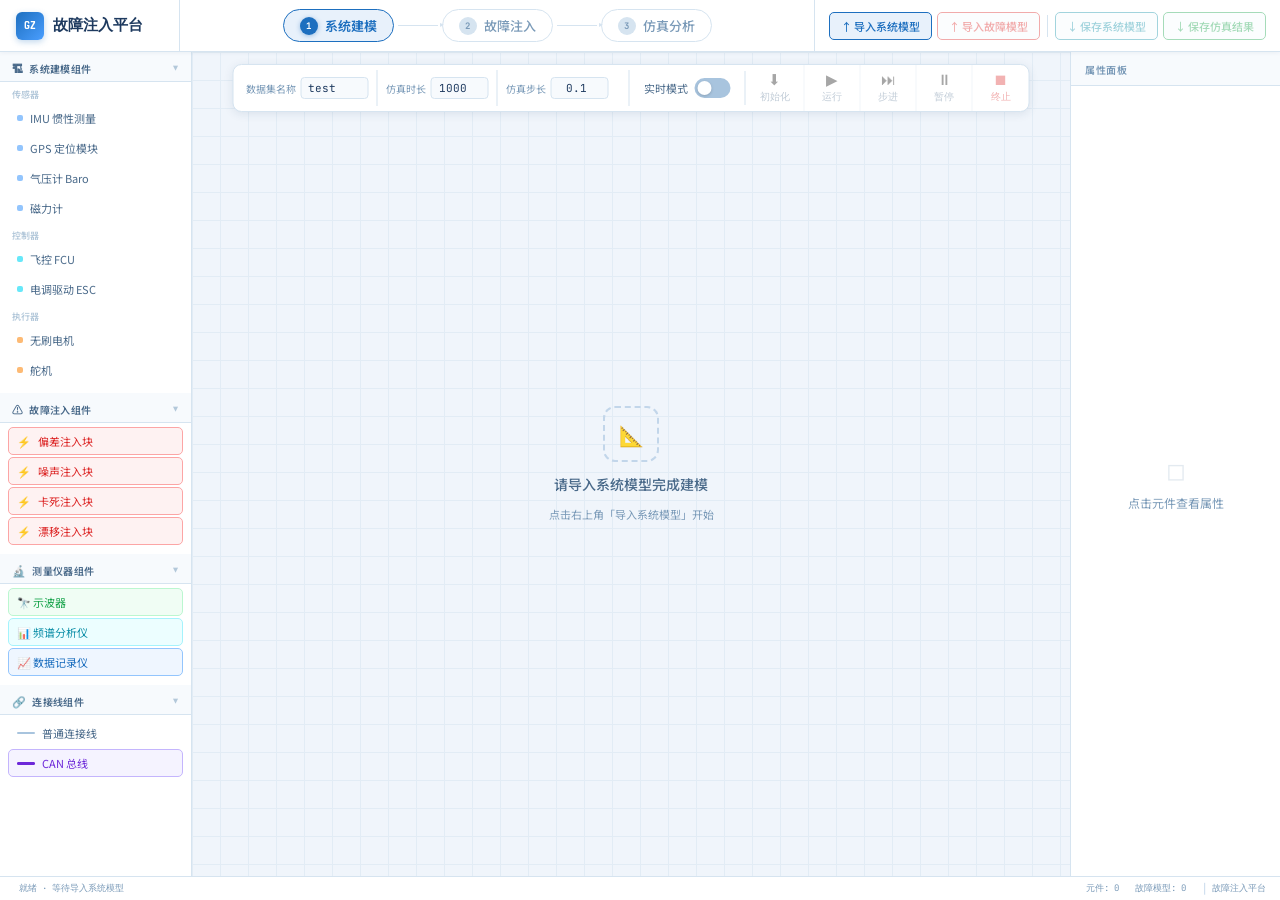
<file: Sample.html>
<!DOCTYPE html>
<html lang="zh">
<head>
<meta charset="UTF-8">
<meta name="viewport" content="width=device-width, initial-scale=1.0">
<title>故障注入平台</title>
<link href="https://fonts.googleapis.com/css2?family=Rajdhani:wght@500;600;700&family=JetBrains+Mono:wght@400;500;600&family=Noto+Sans+SC:wght@300;400;500;600&display=swap" rel="stylesheet">
<style>
*{margin:0;padding:0;box-sizing:border-box;}
:root{
  --bg-base:#f0f5fb;
  --bg-panel:#ffffff;
  --bg-card:#f7fafd;
  --bg-hover:#eaf2fb;
  --border:#d6e4f0;
  --border-mid:#c2d6ea;
  --border-dark:#a8c4de;
  --blue:#1d6fbf;
  --blue-lt:#4a9eff;
  --blue-bg:#e8f1fb;
  --teal:#0e8fa8;
  --teal-bg:#e3f6fa;
  --red:#dc2626;
  --red-lt:#ef4444;
  --red-bg:#fef2f2;
  --red-border:#fca5a5;
  --green:#16a34a;
  --green-bg:#f0fdf4;
  --orange:#c2540a;
  --orange-bg:#fff7ed;
  --purple:#6d28d9;
  --purple-bg:#f5f3ff;
  --text:#1e3a5f;
  --text2:#4a6a8a;
  --textm:#7a9ab8;
  --textd:#b3c8da;
}
body{font-family:'Noto Sans SC',sans-serif;background:var(--bg-base);color:var(--text);height:100vh;display:flex;flex-direction:column;overflow:hidden;}

/* ── HEADER ── */
header{height:52px;background:var(--bg-panel);border-bottom:1.5px solid var(--border);display:flex;align-items:center;flex-shrink:0;z-index:100;box-shadow:0 1px 4px rgba(30,58,95,0.06);}
.logo{width:180px;padding:0 16px;display:flex;align-items:center;gap:9px;border-right:1.5px solid var(--border);height:100%;flex-shrink:0;}
.logo-badge{width:28px;height:28px;background:linear-gradient(135deg,var(--blue),var(--blue-lt));border-radius:6px;display:flex;align-items:center;justify-content:center;font-family:'Rajdhani',sans-serif;font-weight:700;font-size:11px;color:#fff;flex-shrink:0;box-shadow:0 2px 6px rgba(29,111,191,0.28);}
.logo-name{font-family:'Rajdhani',sans-serif;font-weight:700;font-size:15px;color:var(--text);line-height:1.2;white-space:nowrap;}

/* ── 三步流程条 ── */
.stepbar{flex:1;display:flex;align-items:center;justify-content:center;padding:0 20px;gap:0;}
.step-item{display:flex;align-items:center;}
.step-pill{display:flex;align-items:center;gap:7px;padding:6px 16px;border-radius:20px;border:1.5px solid var(--border);background:transparent;transition:all 0.25s;cursor:default;}
.step-num{width:18px;height:18px;border-radius:50%;display:flex;align-items:center;justify-content:center;font-family:'JetBrains Mono',monospace;font-size:9px;font-weight:700;background:var(--border);color:var(--textm);transition:all 0.25s;flex-shrink:0;}
.step-lbl{font-size:13px;font-weight:500;color:var(--textm);white-space:nowrap;transition:all 0.25s;}
.step-arrow{width:40px;height:1.5px;background:var(--border);margin:0 4px;position:relative;flex-shrink:0;}
.step-arrow::after{content:'▸';position:absolute;right:-6px;top:-7px;font-size:8px;color:var(--border);}
.step-item[data-s="1"]{--sc:var(--blue);--scbg:var(--blue-bg);}
.step-item[data-s="2"]{--sc:var(--red);--scbg:var(--red-bg);}
.step-item[data-s="3"]{--sc:var(--green);--scbg:var(--green-bg);}
.step-item.active .step-pill{border-color:var(--sc);background:var(--scbg);}
.step-item.active .step-num{background:var(--sc);color:#fff;box-shadow:0 1px 5px color-mix(in srgb,var(--sc) 40%,transparent);}
.step-item.active .step-lbl{color:var(--sc);font-weight:600;}
.step-item.done .step-pill{border-color:var(--border-mid);background:var(--bg-hover);}
.step-item.done .step-num{background:var(--blue);color:#fff;font-size:8px;}
.step-item.done .step-lbl{color:var(--text2);}

/* ── 右上角工具栏（4个按钮） ── */
.toolbar{display:flex;align-items:center;gap:5px;padding:0 14px;border-left:1.5px solid var(--border);height:100%;flex-shrink:0;}
.tbtn{display:flex;align-items:center;gap:4px;padding:5px 11px;border-radius:5px;border:1.5px solid var(--border);background:var(--bg-card);color:var(--text2);font-family:'Noto Sans SC',sans-serif;font-size:11px;cursor:pointer;transition:all 0.18s;white-space:nowrap;font-weight:500;}
.tbtn:hover:not(.tbtn-disabled){background:var(--bg-hover);border-color:var(--border-mid);color:var(--text);}
.tbtn-disabled{opacity:0.38;cursor:not-allowed;}
.tbtn-imp-sys{border-color:var(--blue);color:var(--blue);background:var(--blue-bg);}
.tbtn-imp-sys:hover{background:#dceef9!important;}
.tbtn-imp-flt{border-color:var(--red);color:var(--red);}
.tbtn-imp-flt.ready{background:var(--red-bg);}
.tbtn-save-sys{border-color:var(--teal);color:var(--teal);}
.tbtn-save-sys.ready{background:var(--teal-bg);}
.tbtn-save-res{border-color:var(--green);color:var(--green);}
.tbtn-save-res.ready{background:var(--green-bg);}
.tbtn-divider{width:1px;height:22px;background:var(--border);margin:0 2px;flex-shrink:0;}

/* ── LAYOUT ── */
main{flex:1;display:flex;overflow:hidden;}

/* ── 左侧面板（4组） ── */
.lpanel{width:192px;flex-shrink:0;background:var(--bg-panel);border-right:1.5px solid var(--border);display:flex;flex-direction:column;overflow:hidden;}
.lscroll{flex:1;overflow-y:auto;}
.lscroll::-webkit-scrollbar{width:3px;}
.lscroll::-webkit-scrollbar-thumb{background:var(--border);}

/* 分组标题 */
.lgroup-head{display:flex;align-items:center;gap:6px;padding:8px 12px 5px;font-size:10px;font-weight:600;color:var(--text2);letter-spacing:0.3px;border-bottom:1px solid var(--border);background:var(--bg-card);margin-top:1px;cursor:pointer;user-select:none;position:sticky;top:0;z-index:2;}
.lgroup-head:first-child{margin-top:0;}
.lgroup-icon{font-size:11px;}
.lgroup-arrow{margin-left:auto;font-size:9px;color:var(--textd);transition:transform 0.2s;}
.lgroup-arrow.open{transform:rotate(90deg);}
.lgroup-body{padding:4px 8px 6px;}

/* 元件条目 */
.citem{display:flex;align-items:center;gap:7px;padding:5px 8px;border-radius:5px;border:1px solid transparent;cursor:grab;transition:all 0.14s;margin-bottom:2px;font-size:11px;color:var(--text2);}
.citem:hover{background:var(--blue-bg);border-color:var(--border-mid);color:var(--blue);}
.cdot{width:6px;height:6px;border-radius:2px;flex-shrink:0;}

/* 故障注入组件特殊样式 */
.citem-fault{color:var(--red)!important;border:1px solid var(--red-border)!important;background:var(--red-bg);}
.citem-fault:hover{background:#fee2e2!important;border-color:var(--red)!important;}

/* 测量仪器 */
.citem-scope{border:1.5px solid #bbf7d0!important;background:#f0fdf4;color:var(--green)!important;}
.citem-scope:hover{background:#dcfce7!important;border-color:var(--green)!important;}

/* 连接线 */
.citem-can{border:1px solid #c4b5fd!important;background:var(--purple-bg);color:var(--purple)!important;}
.citem-can:hover{background:#ede9fe!important;border-color:var(--purple)!important;}

/* ── 画布 ── */
.canvas-wrap{flex:1;background:var(--bg-base);position:relative;overflow:hidden;}
.canvas-grid{position:absolute;inset:0;
  background-image:linear-gradient(var(--border) 1px,transparent 1px),linear-gradient(90deg,var(--border) 1px,transparent 1px);
  background-size:28px 28px;opacity:0.5;}
.empty-state{position:absolute;inset:0;display:flex;flex-direction:column;align-items:center;justify-content:center;gap:12px;pointer-events:none;}
.empty-icon{width:56px;height:56px;border:2px dashed var(--border-mid);border-radius:12px;display:flex;align-items:center;justify-content:center;font-size:20px;}
.empty-txt{font-size:14px;color:var(--text2);font-weight:500;}
.empty-sub{font-size:11px;color:var(--textm);}
.diagram{position:absolute;inset:0;display:none;}
.diagram.on{display:block;}

/* ── 模块块 ── */
.blk{position:absolute;border-radius:7px;border:1.5px solid;background:var(--bg-panel);cursor:pointer;transition:box-shadow 0.18s,border-color 0.18s;user-select:none;display:flex;flex-direction:column;align-items:center;justify-content:center;text-align:center;box-shadow:0 1px 5px rgba(30,58,95,0.08);}
.blk:hover{box-shadow:0 3px 12px rgba(30,58,95,0.14);z-index:10;}
.blk.sel{box-shadow:0 0 0 3px color-mix(in srgb,currentColor 25%,transparent),0 2px 10px rgba(30,58,95,0.1);z-index:20;}
.blk-lbl{font-size:11px;font-weight:600;padding:0 6px;line-height:1.3;color:var(--text);}
.blk-sub{font-size:9px;color:var(--textm);padding:0 4px;font-family:'JetBrains Mono',monospace;}
.fbadge{position:absolute;top:-7px;right:-7px;width:15px;height:15px;background:var(--red);border-radius:50%;display:none;align-items:center;justify-content:center;font-size:7px;font-weight:700;color:#fff;box-shadow:0 1px 4px rgba(220,38,38,0.45);}
.blk.faulted .fbadge{display:flex;}
.blk.faulted{border-color:var(--red-lt)!important;background:var(--red-bg)!important;animation:fpulse 2.2s ease-in-out infinite;}
.blk.faulted .blk-lbl{color:var(--red);}
@keyframes fpulse{0%,100%{box-shadow:0 0 0 0 rgba(220,38,38,0);}50%{box-shadow:0 0 0 4px rgba(220,38,38,0.12);}}
.b-sensor{border-color:#93c5fd;color:var(--blue);}
.b-ctrl{border-color:#67e8f9;color:var(--teal);}
.b-motor{border-color:#fdba74;color:var(--orange);}
.b-scope{border-color:#86efac;color:var(--green);}
.scope-view-btn{position:absolute;bottom:-13px;left:50%;transform:translateX(-50%);background:var(--green);color:#fff;font-size:9px;font-weight:600;padding:2px 8px;border-radius:10px;cursor:pointer;white-space:nowrap;display:none;box-shadow:0 1px 4px rgba(22,163,74,0.3);}

/* 层分隔 */
.lay-lbl{position:absolute;top:14px;font-size:9px;color:var(--textm);font-family:'JetBrains Mono',monospace;pointer-events:none;background:var(--bg-base);padding:0 4px;}
.lay-div{position:absolute;top:10px;bottom:10px;width:1px;background:var(--border-mid);pointer-events:none;opacity:0.6;}

/* ── 仿真控制栏 ── */
.simbar{
  position:absolute;top:12px;left:50%;transform:translateX(-50%);
  display:flex;align-items:center;gap:0;
  background:var(--bg-panel);border:1.5px solid var(--border);
  border-radius:9px;box-shadow:0 2px 10px rgba(30,58,95,0.1);
  z-index:50;overflow:hidden;white-space:nowrap;
}
/* 左段：参数输入 */
.simbar-params{display:flex;align-items:center;gap:0;padding:0 12px;border-right:1.5px solid var(--border);}
.sim-field{display:flex;align-items:center;gap:5px;padding:7px 8px 7px 0;border-right:1px solid var(--border);margin-right:8px;}
.sim-field:last-child{border-right:none;margin-right:0;}
.sim-field-lbl{font-size:10px;color:var(--textm);white-space:nowrap;}
.sim-field-inp{width:58px;border:1.5px solid var(--border);border-radius:4px;padding:3px 6px;font-family:'JetBrains Mono',monospace;font-size:11px;color:var(--text);background:var(--bg-card);outline:none;transition:border-color 0.15s;text-align:right;}
.sim-field-inp:focus{border-color:var(--blue);}
/* 中段：实时模式开关 */
.simbar-rt{display:flex;align-items:center;gap:7px;padding:7px 14px;border-right:1.5px solid var(--border);}
.simbar-rt-lbl{font-size:11px;color:var(--text2);}
/* Toggle */
.toggle-wrap{position:relative;width:36px;height:20px;flex-shrink:0;}
.toggle-wrap input{opacity:0;width:0;height:0;position:absolute;}
.toggle-track{position:absolute;inset:0;border-radius:10px;background:var(--border-dark);cursor:pointer;transition:background 0.2s;}
.toggle-wrap input:checked+.toggle-track{background:var(--green);}
.toggle-thumb{position:absolute;top:3px;left:3px;width:14px;height:14px;border-radius:50%;background:#fff;box-shadow:0 1px 3px rgba(0,0,0,0.18);transition:transform 0.2s;pointer-events:none;}
.toggle-wrap input:checked~.toggle-thumb{transform:translateX(16px);}
/* 右段：操作按钮 */
.simbar-btns{display:flex;align-items:center;}
.sim-btn{display:flex;flex-direction:column;align-items:center;justify-content:center;gap:3px;padding:7px 14px;border:none;border-right:1px solid var(--border);background:transparent;cursor:pointer;transition:background 0.15s;min-width:56px;}
.sim-btn:last-child{border-right:none;}
.sim-btn:hover:not(.sim-btn-disabled){background:var(--bg-hover);}
.sim-btn-disabled{opacity:0.35;cursor:not-allowed;}
.sim-btn-icon{font-size:15px;line-height:1;}
.sim-btn-lbl{font-size:10px;color:var(--text2);font-weight:500;}
/* 运行按钮激活态 */
.sim-btn-run.active .sim-btn-icon{color:var(--green);}
.sim-btn-run.active .sim-btn-lbl{color:var(--green);}
.sim-btn-run.active{background:var(--green-bg);}
/* 终止按钮 */
.sim-btn-stop .sim-btn-icon{color:var(--red);}
.sim-btn-stop .sim-btn-lbl{color:var(--red);}
.sim-btn-stop:hover{background:var(--red-bg)!important;}
/* 运行中状态指示 */
.sim-running-dot{width:6px;height:6px;border-radius:50%;background:var(--green);animation:blink 1s ease-in-out infinite;display:none;}
@keyframes blink{0%,100%{opacity:1;}50%{opacity:0.3;}}

/* ── 右侧属性面板 ── */
.rpanel{width:210px;flex-shrink:0;background:var(--bg-panel);border-left:1.5px solid var(--border);display:flex;flex-direction:column;}
.ph{padding:10px 14px 8px;font-size:10px;font-weight:600;letter-spacing:0.6px;color:var(--textm);text-transform:uppercase;border-bottom:1px solid var(--border);flex-shrink:0;background:var(--bg-card);}
.props-body{flex:1;overflow-y:auto;padding:10px;}
.props-empty{display:flex;flex-direction:column;align-items:center;justify-content:center;height:100%;gap:8px;color:var(--textm);font-size:12px;text-align:center;}
.pgroup{margin-bottom:14px;}
.pglbl{font-size:9px;color:var(--textd);text-transform:uppercase;letter-spacing:0.6px;margin-bottom:6px;font-weight:600;}
.prow{display:flex;justify-content:space-between;align-items:center;padding:4px 0;border-bottom:1px solid var(--border);font-size:11px;}
.pk{color:var(--text2);}
.pv{color:var(--text);font-family:'JetBrains Mono',monospace;font-size:10px;}
.pv-ok{color:var(--green);font-weight:600;}
.pv-fault{color:var(--red);font-weight:600;}

/* ── 状态栏 ── */
.sbar{height:24px;background:var(--bg-panel);border-top:1.5px solid var(--border);display:flex;align-items:center;padding:0 14px;gap:16px;flex-shrink:0;}
.si{display:flex;align-items:center;gap:5px;font-family:'JetBrains Mono',monospace;font-size:9px;color:var(--textm);}
.sdot{width:5px;height:5px;border-radius:50%;background:var(--textd);}
.sdot-b{background:var(--blue);}
.sdot-g{background:var(--green);}
.sdot-r{background:var(--red);}

/* ── 通用模态框 ── */
.overlay{position:fixed;inset:0;background:rgba(30,58,95,0.2);backdrop-filter:blur(4px);z-index:1000;display:none;align-items:center;justify-content:center;}
.overlay.open{display:flex;}
.modal{background:var(--bg-panel);border:1.5px solid var(--border);border-radius:10px;box-shadow:0 20px 48px rgba(30,58,95,0.16);display:flex;flex-direction:column;overflow:hidden;animation:mup 0.2s ease;}
@keyframes mup{from{transform:translateY(12px);opacity:0;}to{transform:translateY(0);opacity:1;}}
.mhead{padding:13px 18px;border-bottom:1px solid var(--border);display:flex;align-items:center;justify-content:space-between;background:var(--bg-card);flex-shrink:0;}
.mtitle{font-family:'Rajdhani',sans-serif;font-size:15px;font-weight:700;letter-spacing:0.2px;}
.mclose{width:24px;height:24px;border-radius:4px;background:transparent;border:1px solid var(--border);color:var(--text2);cursor:pointer;font-size:13px;display:flex;align-items:center;justify-content:center;transition:all 0.14s;}
.mclose:hover{background:var(--bg-hover);color:var(--text);}
.mbody{flex:1;overflow:hidden;display:flex;}
.mfoot{padding:10px 18px;border-top:1px solid var(--border);display:flex;align-items:center;justify-content:flex-end;gap:8px;background:var(--bg-card);flex-shrink:0;}
.btn-cancel{padding:5px 14px;border-radius:4px;border:1.5px solid var(--border);background:transparent;color:var(--text2);font-size:12px;cursor:pointer;transition:all 0.14s;}
.btn-cancel:hover{background:var(--bg-hover);color:var(--text);}
.btn-ok{padding:5px 16px;border-radius:4px;border:none;font-size:12px;font-weight:600;cursor:pointer;transition:all 0.18s;}
.btn-ok-b{background:var(--blue);color:#fff;}
.btn-ok-b:hover{background:#155fa0;}
.btn-ok-p{background:var(--purple);color:#fff;}
.btn-ok-p:hover{background:#5b21b6;}
.btn-ok-r{background:var(--red);color:#fff;}
.btn-ok-r:hover{background:#b91c1c;}
.btn-ok-g{background:var(--green);color:#fff;}
.btn-ok-g:hover{background:#15803d;}

/* ── 导入故障模型弹窗 ── */
.ifm-body{flex:1;display:flex;flex-direction:column;gap:0;overflow:hidden;}
.ifm-top{padding:14px 18px 10px;border-bottom:1px solid var(--border);}
.ifm-drop{border:2px dashed var(--border-mid);border-radius:7px;padding:24px;text-align:center;cursor:pointer;transition:all 0.18s;background:var(--bg-card);}
.ifm-drop:hover{border-color:var(--red);background:var(--red-bg);}
.ifm-drop-icon{font-size:24px;margin-bottom:6px;}
.ifm-drop-txt{font-size:12px;color:var(--text2);}
.ifm-drop-sub{font-size:10px;color:var(--textm);margin-top:3px;}
.ifm-list{flex:1;overflow-y:auto;padding:10px 18px;}
.ifm-item{display:flex;align-items:center;gap:10px;padding:8px 10px;border-radius:5px;border:1.5px solid var(--border);background:var(--bg-card);margin-bottom:6px;cursor:pointer;transition:all 0.14s;}
.ifm-item:hover{border-color:var(--border-mid);background:var(--bg-hover);}
.ifm-item.on{border-color:var(--red);background:var(--red-bg);}
.ifm-icon{font-size:16px;}
.ifm-name{font-size:12px;font-weight:500;color:var(--text);flex:1;}
.ifm-meta{font-size:10px;color:var(--textm);font-family:'JetBrains Mono',monospace;}
.ifm-divider{height:1px;background:var(--border);margin:8px 0;}
.ifm-build-row{padding:10px 18px;border-top:1px solid var(--border);background:var(--bg-card);display:flex;align-items:center;gap:10px;flex-shrink:0;}
.ifm-build-hint{font-size:11px;color:var(--textm);flex:1;}
.btn-build-fault{display:flex;align-items:center;gap:5px;padding:6px 14px;border-radius:5px;border:1.5px solid var(--purple);background:var(--purple-bg);color:var(--purple);font-size:12px;font-weight:600;cursor:pointer;transition:all 0.18s;white-space:nowrap;}
.btn-build-fault:hover{background:#ede9fe;}

/* ── 模板库 ── */
.tpl-cats{width:148px;border-right:1px solid var(--border);padding:8px 6px;overflow-y:auto;background:var(--bg-card);}
.tcat-head{font-size:9px;color:var(--textd);letter-spacing:0.6px;padding:3px 6px 6px;text-transform:uppercase;font-weight:600;}
.tpl-cat{display:flex;align-items:center;gap:6px;padding:6px 9px;border-radius:5px;cursor:pointer;font-size:12px;color:var(--text2);transition:all 0.14s;margin-bottom:2px;border:1px solid transparent;}
.tpl-cat:hover{background:var(--blue-bg);color:var(--blue);}
.tpl-cat.on{background:var(--purple-bg);border-color:#c4b5fd;color:var(--purple);font-weight:500;}
.tpl-cnt{margin-left:auto;font-family:'JetBrains Mono',monospace;font-size:9px;opacity:0.65;}
.tpl-grid{flex:1;padding:10px;overflow-y:auto;display:grid;grid-template-columns:repeat(2,1fr);gap:8px;align-content:start;}
.tcard{background:var(--bg-panel);border:1.5px solid var(--border);border-radius:7px;padding:10px;cursor:pointer;transition:all 0.18s;}
.tcard:hover{border-color:var(--border-mid);box-shadow:0 2px 8px rgba(30,58,95,0.08);}
.tcard.on{border-color:#c4b5fd;background:var(--purple-bg);}
.tcard-name{font-size:11px;font-weight:600;color:var(--text);margin-bottom:3px;}
.tcard-desc{font-size:10px;color:var(--text2);line-height:1.4;margin-bottom:6px;}
.tcard-tags{display:flex;gap:3px;flex-wrap:wrap;}
.ttag{padding:2px 5px;border-radius:6px;font-size:8px;font-weight:500;font-family:'JetBrains Mono',monospace;}
.tpl-detail{width:196px;border-left:1px solid var(--border);padding:12px;overflow-y:auto;background:var(--bg-card);}
.tdph{color:var(--textd);font-size:11px;text-align:center;margin-top:50px;}
.tdtitle{font-size:13px;font-weight:700;color:var(--text);margin-bottom:8px;}
.tdlbl{font-size:9px;color:var(--textd);text-transform:uppercase;letter-spacing:0.5px;margin-bottom:3px;margin-top:9px;font-weight:600;}
.tdval{font-family:'JetBrains Mono',monospace;font-size:11px;color:var(--purple);background:var(--purple-bg);padding:3px 7px;border-radius:3px;border:1px solid #ddd6fe;}

/* ── 故障配置弹窗 ── */
.cfg-form{flex:1;padding:14px 18px;overflow-y:auto;}
.cfg-sec{margin-bottom:16px;}
.cfg-sec-title{font-size:10px;font-weight:700;color:var(--red);text-transform:uppercase;letter-spacing:0.8px;margin-bottom:8px;padding-bottom:4px;border-bottom:1.5px solid var(--red-border);}
.cfg-grid{display:grid;grid-template-columns:1fr 1fr;gap:8px;}
.cfg-f{display:flex;flex-direction:column;gap:3px;}
.cfg-f label{font-size:10px;color:var(--text2);}
.cfg-f select,.cfg-f input{background:var(--bg-card);border:1.5px solid var(--border);border-radius:4px;padding:5px 8px;color:var(--text);font-size:11px;font-family:'JetBrains Mono',monospace;outline:none;transition:border-color 0.18s;width:100%;}
.cfg-f select:focus,.cfg-f input:focus{border-color:var(--red);}
.layer-sel{display:flex;gap:5px;margin-bottom:8px;}
.lbtn{flex:1;padding:6px 4px;border-radius:4px;border:1.5px solid var(--border);background:var(--bg-card);color:var(--text2);font-size:11px;cursor:pointer;transition:all 0.18s;text-align:center;}
.lbtn:hover{background:var(--bg-hover);}
.lbtn.on{border-color:var(--red);background:var(--red-bg);color:var(--red);font-weight:600;}
.cfg-prev{width:196px;border-left:1px solid var(--border);padding:12px;background:var(--bg-card);display:flex;flex-direction:column;gap:4px;flex-shrink:0;}
.cprev-title{font-size:10px;color:var(--red);font-weight:700;text-transform:uppercase;letter-spacing:0.6px;margin-bottom:4px;}
.cfg-tl{height:72px;border:1.5px solid var(--border);border-radius:4px;background:#f9fbfe;position:relative;overflow:hidden;margin-bottom:6px;}
.srow{display:flex;justify-content:space-between;font-size:10px;padding:2px 0;border-bottom:1px solid var(--border);}
.sk{color:var(--textm);}
.sv{color:var(--text);font-family:'JetBrains Mono',monospace;font-size:9px;}

/* ── 示波器 ── */
.scope-ctrl{padding:8px 14px;border-bottom:1px solid var(--border);display:flex;align-items:center;gap:9px;flex-shrink:0;background:var(--bg-card);}
.scbtn{padding:4px 10px;border-radius:4px;border:1.5px solid var(--border);background:var(--bg-panel);color:var(--text2);font-size:10px;cursor:pointer;transition:all 0.14s;display:flex;align-items:center;gap:4px;}
.scbtn:hover{background:var(--bg-hover);color:var(--text);}
.scbtn.on{border-color:var(--red);color:var(--red);background:var(--red-bg);}
.scope-legend{display:flex;gap:10px;margin-left:auto;font-size:10px;}
.sleg{display:flex;align-items:center;gap:4px;color:var(--text2);}
.slegdot{width:14px;height:2px;border-radius:1px;}
.scope-channels{flex:1;padding:10px 14px;display:flex;flex-direction:column;gap:7px;overflow:hidden;}
.scope-ch{flex:1;background:#f9fbfe;border:1.5px solid var(--border);border-radius:5px;position:relative;overflow:hidden;}
.sch-lbl{position:absolute;top:5px;left:7px;font-family:'JetBrains Mono',monospace;font-size:9px;color:var(--textm);z-index:1;}

/* ── Toast ── */
.toast{position:fixed;bottom:20px;left:50%;transform:translateX(-50%);background:var(--bg-panel);border:1.5px solid var(--border);border-radius:7px;padding:8px 16px;font-size:12px;color:var(--text);z-index:9999;box-shadow:0 6px 20px rgba(30,58,95,0.13);display:none;align-items:center;gap:7px;animation:mup 0.18s ease;white-space:nowrap;}
.toast.on{display:flex;}
.toast-w{border-color:var(--red-border);}
.toast-s{border-color:#86efac;}
.ti-w{color:var(--red);}
.ti-s{color:var(--green);}
</style>
</head>
<body>

<!-- ═══ HEADER ═══ -->
<header>
  <div class="logo">
    <div class="logo-badge">GZ</div>
    <div class="logo-name">故障注入平台</div>
  </div>

  <!-- 三步流程条 -->
  <div class="stepbar">
    <div class="step-item active" data-s="1" id="s1">
      <div class="step-pill"><div class="step-num" id="sn1">1</div><div class="step-lbl">系统建模</div></div>
    </div>
    <div class="step-arrow"></div>
    <div class="step-item" data-s="2" id="s2">
      <div class="step-pill"><div class="step-num" id="sn2">2</div><div class="step-lbl">故障注入</div></div>
    </div>
    <div class="step-arrow"></div>
    <div class="step-item" data-s="3" id="s3">
      <div class="step-pill"><div class="step-num" id="sn3">3</div><div class="step-lbl">仿真分析</div></div>
    </div>
  </div>

  <!-- 右上角4个操作按钮 -->
  <div class="toolbar">
    <button class="tbtn tbtn-imp-sys" onclick="doImportSys()" id="btn-imp-sys">↑ 导入系统模型</button>
    <button class="tbtn tbtn-imp-flt tbtn-disabled" onclick="doImportFault()" id="btn-imp-flt">↑ 导入故障模型</button>
    <div class="tbtn-divider"></div>
    <button class="tbtn tbtn-save-sys tbtn-disabled" onclick="doSaveSys()" id="btn-save-sys">↓ 保存系统模型</button>
    <button class="tbtn tbtn-save-res tbtn-disabled" onclick="doSaveRes()" id="btn-save-res">↓ 保存仿真结果</button>
  </div>
</header>

<!-- ═══ MAIN ═══ -->
<main>
  <!-- ── 左侧面板（4组） ── -->
  <aside class="lpanel">
    <div class="lscroll">

      <!-- 1. 系统建模组件 -->
      <div class="lgroup-head" onclick="toggleGroup('g1')">
        <span class="lgroup-icon">🏗</span>
        <span>系统建模组件</span>
        <span class="lgroup-arrow open" id="arr-g1">▸</span>
      </div>
      <div class="lgroup-body" id="g1">
        <div style="font-size:9px;color:var(--textd);padding:2px 4px 3px;font-weight:600;">传感器</div>
        <div class="citem"><div class="cdot" style="background:#93c5fd"></div>IMU 惯性测量</div>
        <div class="citem"><div class="cdot" style="background:#93c5fd"></div>GPS 定位模块</div>
        <div class="citem"><div class="cdot" style="background:#93c5fd"></div>气压计 Baro</div>
        <div class="citem"><div class="cdot" style="background:#93c5fd"></div>磁力计</div>
        <div style="font-size:9px;color:var(--textd);padding:5px 4px 3px;font-weight:600;">控制器</div>
        <div class="citem"><div class="cdot" style="background:#67e8f9"></div>飞控 FCU</div>
        <div class="citem"><div class="cdot" style="background:#67e8f9"></div>电调驱动 ESC</div>
        <div style="font-size:9px;color:var(--textd);padding:5px 4px 3px;font-weight:600;">执行器</div>
        <div class="citem"><div class="cdot" style="background:#fdba74"></div>无刷电机</div>
        <div class="citem"><div class="cdot" style="background:#fdba74"></div>舵机</div>
      </div>

      <!-- 2. 故障注入组件 -->
      <div class="lgroup-head" onclick="toggleGroup('g2')">
        <span class="lgroup-icon">⚠</span>
        <span>故障注入组件</span>
        <span class="lgroup-arrow open" id="arr-g2">▸</span>
      </div>
      <div class="lgroup-body" id="g2">
        <div class="citem citem-fault"><span>⚡</span> 偏差注入块</div>
        <div class="citem citem-fault"><span>⚡</span> 噪声注入块</div>
        <div class="citem citem-fault"><span>⚡</span> 卡死注入块</div>
        <div class="citem citem-fault"><span>⚡</span> 漂移注入块</div>
      </div>

      <!-- 3. 测量仪器组件 -->
      <div class="lgroup-head" onclick="toggleGroup('g3')">
        <span class="lgroup-icon">🔬</span>
        <span>测量仪器组件</span>
        <span class="lgroup-arrow open" id="arr-g3">▸</span>
      </div>
      <div class="lgroup-body" id="g3">
        <div class="citem citem-scope" title="接入信号线，仿真后查看波形">🔭 示波器</div>
        <div class="citem" style="color:var(--teal);border:1px solid #a5f3fc;background:#ecfeff;">📊 频谱分析仪</div>
        <div class="citem" style="color:var(--blue);border:1px solid #93c5fd;background:#eff6ff;">📈 数据记录仪</div>
      </div>

      <!-- 4. 连接线组件 -->
      <div class="lgroup-head" onclick="toggleGroup('g4')">
        <span class="lgroup-icon">🔗</span>
        <span>连接线组件</span>
        <span class="lgroup-arrow open" id="arr-g4">▸</span>
      </div>
      <div class="lgroup-body" id="g4">
        <div class="citem" style="color:var(--text2);">
          <div style="width:18px;height:2px;background:var(--border-dark);border-radius:1px;flex-shrink:0;"></div>
          普通连接线
        </div>
        <div class="citem citem-can">
          <div style="width:18px;height:3px;background:var(--purple);border-radius:1px;flex-shrink:0;border:1px solid var(--purple);"></div>
          CAN 总线
        </div>
      </div>

    </div>
  </aside>

  <!-- ── 画布 ── -->
  <div class="canvas-wrap" id="cw">
    <div class="canvas-grid"></div>

    <!-- ★ 仿真控制栏 ★ -->
    <div class="simbar" id="simbar">
      <div class="simbar-params">
        <div class="sim-field">
          <span class="sim-field-lbl">数据集名称</span>
          <input class="sim-field-inp" id="sim-name" value="test" style="width:68px;text-align:left;">
        </div>
        <div class="sim-field">
          <span class="sim-field-lbl">仿真时长</span>
          <input class="sim-field-inp" id="sim-dur" value="1000" type="number" min="1">
        </div>
        <div class="sim-field" style="border-right:none;margin-right:0;">
          <span class="sim-field-lbl">仿真步长</span>
          <input class="sim-field-inp" id="sim-step" value="0.1" type="number" min="0.001" step="0.01">
        </div>
      </div>
      <div class="simbar-rt">
        <span class="simbar-rt-lbl">实时模式</span>
        <label class="toggle-wrap">
          <input type="checkbox" id="sim-rt" onchange="onRtToggle(this)">
          <div class="toggle-track"></div>
          <div class="toggle-thumb"></div>
        </label>
      </div>
      <div class="simbar-btns">
        <button class="sim-btn sim-btn-disabled" id="sbtn-init" onclick="simInit()" title="初始化">
          <span class="sim-btn-icon">⬇</span>
          <span class="sim-btn-lbl">初始化</span>
        </button>
        <button class="sim-btn sim-btn-run sim-btn-disabled" id="sbtn-run" onclick="simRun()" title="运行">
          <span class="sim-btn-icon" id="run-icon">▶</span>
          <span class="sim-btn-lbl" id="run-lbl">运行</span>
        </button>
        <button class="sim-btn sim-btn-disabled" id="sbtn-step" onclick="simStep()" title="步进">
          <span class="sim-btn-icon">⏭</span>
          <span class="sim-btn-lbl">步进</span>
        </button>
        <button class="sim-btn sim-btn-disabled" id="sbtn-pause" onclick="simPause()" title="暂停">
          <span class="sim-btn-icon">⏸</span>
          <span class="sim-btn-lbl" id="pause-lbl">暂停</span>
        </button>
        <button class="sim-btn sim-btn-stop sim-btn-disabled" id="sbtn-stop" onclick="simStop()" title="终止">
          <span class="sim-btn-icon">⏹</span>
          <span class="sim-btn-lbl">终止</span>
        </button>
      </div>
    </div>

    <div class="empty-state" id="empty">
      <div class="empty-icon">📐</div>
      <div class="empty-txt">请导入系统模型完成建模</div>
      <div class="empty-sub">点击右上角「导入系统模型」开始</div>
    </div>

    <div class="diagram" id="diagram">
      <svg id="csvg" style="position:absolute;inset:0;width:100%;height:100%;pointer-events:none;overflow:visible;">
        <defs>
          <marker id="ab" markerWidth="6" markerHeight="5" refX="5" refY="2.5" orient="auto"><path d="M0,0L6,2.5L0,5Z" fill="#93c5fd"/></marker>
          <marker id="ac" markerWidth="6" markerHeight="5" refX="5" refY="2.5" orient="auto"><path d="M0,0L6,2.5L0,5Z" fill="#67e8f9"/></marker>
          <marker id="ao" markerWidth="6" markerHeight="5" refX="5" refY="2.5" orient="auto"><path d="M0,0L6,2.5L0,5Z" fill="#fdba74"/></marker>
          <marker id="ag" markerWidth="6" markerHeight="5" refX="5" refY="2.5" orient="auto"><path d="M0,0L6,2.5L0,5Z" fill="#86efac"/></marker>
          <!-- CAN 紫色箭头 -->
          <marker id="acan" markerWidth="6" markerHeight="5" refX="5" refY="2.5" orient="auto"><path d="M0,0L6,2.5L0,5Z" fill="#a78bfa"/></marker>
        </defs>
        <!-- 普通信号线 -->
        <path d="M193,163 C248,163 248,272 310,272" stroke="#93c5fd" stroke-width="1.5" fill="none" opacity="0.85" marker-end="url(#ab)"/>
        <path d="M193,283 L310,283" stroke="#93c5fd" stroke-width="1.5" fill="none" opacity="0.85" marker-end="url(#ab)"/>
        <path d="M193,393 C248,393 248,294 310,294" stroke="#93c5fd" stroke-width="1.5" fill="none" opacity="0.85" marker-end="url(#ab)"/>
        <!-- CAN 总线 (粗线 + 紫色) -->
        <path d="M462,283 L564,283" stroke="#a78bfa" stroke-width="2.5" fill="none" opacity="0.8" marker-end="url(#acan)" stroke-linecap="round"/>
        <!-- 普通连接到电机 -->
        <path d="M700,268 C748,268 748,155 808,155" stroke="#fdba74" stroke-width="1.4" fill="none" opacity="0.8" marker-end="url(#ao)"/>
        <path d="M700,276 C748,276 748,246 808,246" stroke="#fdba74" stroke-width="1.4" fill="none" opacity="0.8" marker-end="url(#ao)"/>
        <path d="M700,283 C748,283 748,332 808,332" stroke="#fdba74" stroke-width="1.4" fill="none" opacity="0.8" marker-end="url(#ao)"/>
        <path d="M700,291 C748,291 748,422 808,422" stroke="#fdba74" stroke-width="1.4" fill="none" opacity="0.8" marker-end="url(#ao)"/>
        <!-- 示波器虚线 -->
        <path d="M218,205 L218,455 L310,455" stroke="#86efac" stroke-width="1.2" fill="none" opacity="0.75" stroke-dasharray="5,3" marker-end="url(#ag)"/>
        <!-- CAN 标注 -->
        <rect x="478" y="268" width="36" height="13" rx="3" fill="#f5f3ff" stroke="#c4b5fd" stroke-width="1"/>
        <text x="496" y="278" font-family="JetBrains Mono,monospace" font-size="8" fill="#6d28d9" text-anchor="middle">CAN</text>
      </svg>

      <div class="lay-lbl" style="left:74px">传感器层</div>
      <div class="lay-div" style="left:228px"></div>
      <div class="lay-lbl" style="left:332px">控制层</div>
      <div class="lay-div" style="left:796px"></div>
      <div class="lay-lbl" style="left:812px">执行层</div>

      <div class="blk b-sensor" id="b-imu" style="left:80px;top:138px;width:113px;height:50px" onclick="selBlk('imu')">
        <div class="fbadge">F</div><div class="blk-lbl">IMU</div><div class="blk-sub">惯性测量单元</div>
      </div>
      <div class="blk b-sensor" id="b-gps" style="left:80px;top:258px;width:113px;height:50px" onclick="selBlk('gps')">
        <div class="fbadge">F</div><div class="blk-lbl">GPS</div><div class="blk-sub">定位模块</div>
      </div>
      <div class="blk b-sensor" id="b-baro" style="left:80px;top:368px;width:113px;height:50px" onclick="selBlk('baro')">
        <div class="fbadge">F</div><div class="blk-lbl">气压计</div><div class="blk-sub">Barometer</div>
      </div>
      <div class="blk b-ctrl" id="b-fcu" style="left:310px;top:238px;width:152px;height:96px" onclick="selBlk('fcu')">
        <div class="fbadge">F</div><div class="blk-lbl">飞控 FCU</div><div class="blk-sub">Flight Controller</div>
      </div>
      <div class="blk b-ctrl" id="b-esc" style="left:564px;top:253px;width:136px;height:60px" onclick="selBlk('esc')">
        <div class="fbadge">F</div><div class="blk-lbl">ESC 驱动</div><div class="blk-sub">电调控制器</div>
      </div>
      <div class="blk b-motor" id="b-m1" style="left:808px;top:133px;width:112px;height:44px" onclick="selBlk('m1')">
        <div class="fbadge">F</div><div class="blk-lbl">Motor 1</div><div class="blk-sub">前左旋翼</div>
      </div>
      <div class="blk b-motor" id="b-m2" style="left:808px;top:224px;width:112px;height:44px" onclick="selBlk('m2')">
        <div class="fbadge">F</div><div class="blk-lbl">Motor 2</div><div class="blk-sub">前右旋翼</div>
      </div>
      <div class="blk b-motor" id="b-m3" style="left:808px;top:310px;width:112px;height:44px" onclick="selBlk('m3')">
        <div class="fbadge">F</div><div class="blk-lbl">Motor 3</div><div class="blk-sub">后左旋翼</div>
      </div>
      <div class="blk b-motor" id="b-m4" style="left:808px;top:400px;width:112px;height:44px" onclick="selBlk('m4')">
        <div class="fbadge">F</div><div class="blk-lbl">Motor 4</div><div class="blk-sub">后右旋翼</div>
      </div>
      <div class="blk b-scope" id="b-scope" style="left:310px;top:430px;width:120px;height:50px" onclick="selBlk('scope')">
        <div class="blk-lbl">🔭 示波器</div><div class="blk-sub">CH1: IMU-Ax</div>
        <div class="scope-view-btn" id="svb" onclick="event.stopPropagation();openScope()">查看波形 ▸</div>
      </div>
    </div>
  </div>

  <!-- ── 右侧属性面板 ── -->
  <aside class="rpanel">
    <div class="ph">属性面板</div>
    <div class="props-body">
      <div class="props-empty" id="pe">
        <div style="font-size:24px;opacity:0.2">◻</div>
        <div>点击元件查看属性</div>
      </div>
      <div id="pd" style="display:none"></div>
    </div>
  </aside>
</main>

<!-- 状态栏 -->
<div class="sbar">
  <div class="si"><div class="sdot" id="sdot"></div><span id="stxt">就绪 · 等待导入系统模型</span></div>
  <div class="si" style="margin-left:auto"><span id="sblk">元件: 0</span></div>
  <div class="si"><span id="sflt">故障模型: 0</span></div>
  <div class="si"><span style="color:var(--border-mid)">│</span><span>故障注入平台</span></div>
</div>

<!-- Toast -->
<div class="toast" id="toast"><span id="ti"></span><span id="tm"></span></div>


<!-- ═══ 弹窗1：导入故障模型 ═══ -->
<div class="overlay" id="ov-ifm">
  <div class="modal" style="width:520px;height:480px;">
    <div class="mhead">
      <div class="mtitle" style="color:var(--red)">↑ 导入故障模型</div>
      <button class="mclose" onclick="closeOv('ov-ifm')">✕</button>
    </div>
    <div class="mbody" style="flex-direction:column;">
      <div class="ifm-body">
        <!-- 文件拖放区 -->
        <div class="ifm-top">
          <div class="ifm-drop" onclick="simulateFileImport()">
            <div class="ifm-drop-icon">📂</div>
            <div class="ifm-drop-txt">点击选择 或 拖拽故障模型文件</div>
            <div class="ifm-drop-sub">支持 .flt · .json · .xml 格式</div>
          </div>
        </div>
        <!-- 已有文件列表 -->
        <div class="ifm-list">
          <div style="font-size:9px;color:var(--textd);font-weight:600;text-transform:uppercase;letter-spacing:0.5px;margin-bottom:6px;">已有故障模型</div>
          <div class="ifm-item on" id="ifm-i1">
            <div class="ifm-icon">⚡</div>
            <div>
              <div class="ifm-name">IMU偏差故障模型</div>
              <div class="ifm-meta">Bias · 物理层 · 2024-03-12</div>
            </div>
          </div>
          <div class="ifm-item" id="ifm-i2" onclick="selectFaultFile(this)">
            <div class="ifm-icon">⚡</div>
            <div>
              <div class="ifm-name">ESC过流保护模型</div>
              <div class="ifm-meta">Overcurrent · 电气层 · 2024-03-10</div>
            </div>
          </div>
          <div class="ifm-item" id="ifm-i3" onclick="selectFaultFile(this)">
            <div class="ifm-icon">⚡</div>
            <div>
              <div class="ifm-name">CAN总线丢包模型</div>
              <div class="ifm-meta">Packet Loss · 协议层 · 2024-03-08</div>
            </div>
          </div>
        </div>
      </div>
      <!-- ★ 故障建模入口行 ★ -->
      <div class="ifm-build-row">
        <div class="ifm-build-hint">没有合适的模型？从模板库新建</div>
        <button class="btn-build-fault" onclick="openFaultBuild()">⚡ 故障建模</button>
      </div>
    </div>
    <div class="mfoot">
      <div style="flex:1;font-size:11px;color:var(--textm)" id="ifm-sel-hint">已选：IMU偏差故障模型</div>
      <button class="btn-cancel" onclick="closeOv('ov-ifm')">取消</button>
      <button class="btn-ok btn-ok-r" onclick="confirmImportFault()">确认导入</button>
    </div>
  </div>
</div>


<!-- ═══ 弹窗2：故障建模（模板库） ═══ -->
<div class="overlay" id="ov-tpl">
  <div class="modal" style="width:820px;height:530px">
    <div class="mhead">
      <div class="mtitle" style="color:var(--purple)">⚡ 故障建模 · 模板库</div>
      <button class="mclose" onclick="closeOv('ov-tpl')">✕</button>
    </div>
    <div class="mbody">
      <div class="tpl-cats">
        <div class="tcat-head">故障层级</div>
        <div class="tpl-cat on" onclick="setCat(this,'physical')"><span>🔧</span><span>物理层</span><span class="tpl-cnt">5</span></div>
        <div class="tpl-cat" onclick="setCat(this,'electrical')"><span>⚡</span><span>电气层</span><span class="tpl-cnt">4</span></div>
        <div class="tpl-cat" onclick="setCat(this,'protocol')"><span>📡</span><span>协议层</span><span class="tpl-cnt">4</span></div>
        <div style="height:1px;background:var(--border);margin:8px 4px"></div>
        <div class="tcat-head">已选模板</div>
        <div id="sel-list"><div style="font-size:10px;color:var(--textd);text-align:center;margin-top:6px">暂无</div></div>
      </div>
      <div class="tpl-grid" id="tgrid"></div>
      <div class="tpl-detail" id="tdetail"><div class="tdph">← 选择模板查看详情</div></div>
    </div>
    <div class="mfoot">
      <div style="flex:1;font-size:11px;color:var(--textm)" id="sel-cnt">已选 0 个故障模板</div>
      <button class="btn-cancel" onclick="backToImport()">← 返回导入</button>
      <button class="btn-ok btn-ok-p" onclick="confirmFM()">✓ 确认建模</button>
    </div>
  </div>
</div>


<!-- ═══ 弹窗3：故障配置 ═══ -->
<div class="overlay" id="ov-cfg">
  <div class="modal" style="width:680px;height:490px">
    <div class="mhead">
      <div class="mtitle" style="color:var(--red)">⚙ 故障配置 · 注入参数</div>
      <button class="mclose" onclick="closeOv('ov-cfg')">✕</button>
    </div>
    <div class="mbody">
      <div class="cfg-form">
        <div class="cfg-sec">
          <div class="cfg-sec-title">目标组件</div>
          <div class="cfg-grid">
            <div class="cfg-f"><label>注入位置</label>
              <select id="cftgt" onchange="upPrev()">
                <option>IMU · 惯性测量单元</option><option>GPS · 定位模块</option>
                <option>气压计 · Barometer</option><option>飞控 FCU</option><option>ESC 驱动</option>
              </select>
            </div>
            <div class="cfg-f"><label>故障模型</label><select id="cfmdl" onchange="upPrev()"></select></div>
          </div>
        </div>
        <div class="cfg-sec">
          <div class="cfg-sec-title">注入层级</div>
          <div class="layer-sel">
            <div class="lbtn on" onclick="setLayer(this,'物理层')">🔧 物理层</div>
            <div class="lbtn" onclick="setLayer(this,'电气层')">⚡ 电气层</div>
            <div class="lbtn" onclick="setLayer(this,'协议层')">📡 协议层</div>
          </div>
        </div>
        <div class="cfg-sec">
          <div class="cfg-sec-title">故障模式</div>
          <div class="cfg-grid">
            <div class="cfg-f"><label>故障类型</label>
              <select id="cftype" onchange="upPrev()">
                <option>固定偏差 (Bias)</option><option>随机噪声 (Noise)</option>
                <option>卡死 (Stuck-at)</option><option>缓变漂移 (Drift)</option><option>增益错误 (Gain)</option>
              </select>
            </div>
            <div class="cfg-f"><label>持续方式</label>
              <select id="cfpers" onchange="upPrev()">
                <option>永久性 (Permanent)</option><option>间歇性 (Intermittent)</option><option>瞬态 (Transient)</option>
              </select>
            </div>
          </div>
        </div>
        <div class="cfg-sec">
          <div class="cfg-sec-title">时序参数</div>
          <div class="cfg-grid">
            <div class="cfg-f"><label>注入起始时间 (s)</label><input type="number" id="cfs" value="5.0" step="0.5" min="0" oninput="upPrev()"></div>
            <div class="cfg-f"><label>持续时长 (s)</label><input type="number" id="cfd" value="3.0" step="0.5" min="0.1" oninput="upPrev()"></div>
            <div class="cfg-f"><label>故障幅度</label><input type="number" id="cfmag" value="0.5" step="0.1" oninput="upPrev()"></div>
            <div class="cfg-f"><label>仿真总时长 (s)</label><input type="number" id="cftot" value="20.0" step="1" min="1" oninput="upPrev()"></div>
          </div>
        </div>
      </div>
      <div class="cfg-prev">
        <div class="cprev-title">📊 配置预览</div>
        <div style="font-size:9px;color:var(--textm);margin-bottom:4px">时序示意</div>
        <div class="cfg-tl"><svg id="ctlsvg" width="100%" height="100%">
          <polyline id="tln" points="" stroke="#c2d6ea" stroke-width="1" fill="none"/>
          <rect id="tlr" x="0" y="0" width="0" height="100%" fill="rgba(220,38,38,0.07)"/>
          <polyline id="tlf" points="" stroke="#dc2626" stroke-width="1.5" fill="none"/>
          <line id="tll" x1="0" y1="0" x2="0" y2="72" stroke="#dc2626" stroke-width="1" stroke-dasharray="3,2" opacity="0.6"/>
        </svg></div>
        <div id="csumm" style="display:flex;flex-direction:column;gap:2px"></div>
      </div>
    </div>
    <div class="mfoot">
      <button class="btn-cancel" onclick="closeOv('ov-cfg')">取消</button>
      <button class="btn-ok btn-ok-r" onclick="confirmFC()">💾 保存配置</button>
    </div>
  </div>
</div>


<!-- ═══ 弹窗4：示波器 ═══ -->
<div class="overlay" id="ov-scope">
  <div class="modal" style="width:720px;height:450px">
    <div class="mhead">
      <div class="mtitle" style="color:var(--green)">🔭 示波器 · 波形查看</div>
      <button class="mclose" onclick="closeOv('ov-scope')">✕</button>
    </div>
    <div class="mbody" style="flex-direction:column">
      <div class="scope-ctrl">
        <button class="scbtn">▶ 播放</button>
        <button class="scbtn">⏸ 暂停</button>
        <button class="scbtn" id="scmp" onclick="togCmp()">⚖ 对比模式</button>
        <div style="font-family:'JetBrains Mono',monospace;font-size:9px;color:var(--textm)">采样率: 64kHz &nbsp;│&nbsp; 0 ~ 20s</div>
        <div class="scope-legend">
          <div class="sleg"><div class="slegdot" style="background:var(--blue)"></div><span>正常</span></div>
          <div class="sleg" id="sleg-f" style="display:none"><div class="slegdot" style="background:var(--red)"></div><span>故障</span></div>
        </div>
      </div>
      <div class="scope-channels">
        <div class="scope-ch" style="flex:2">
          <div class="sch-lbl">CH1 · IMU Ax [m/s²]</div>
          <canvas id="sc1" style="width:100%;height:100%"></canvas>
        </div>
        <div class="scope-ch" style="flex:1">
          <div class="sch-lbl">CH2 · 频谱 [dB]</div>
          <canvas id="sc2" style="width:100%;height:100%"></canvas>
        </div>
      </div>
    </div>
    <div class="mfoot">
      <button class="btn-ok btn-ok-g" onclick="closeOv('ov-scope')">关闭</button>
    </div>
  </div>
</div>


<script>
// ─── 状态 ───
const S={step:1,sysLoaded:false,faultLoaded:false,faultModels:0,simDone:false,selBlk:null,selTpls:[],faultedBlks:[],cmpMode:false,activeLayer:'物理层'};

const BPROPS={
  imu:{n:'IMU 惯性测量单元',t:'传感器',m:'MPU-6050',out:'加速度/角速度',f:'400Hz',bus:'SPI'},
  gps:{n:'GPS 定位模块',t:'传感器',m:'u-blox M8N',out:'位置/速度',f:'10Hz',bus:'UART'},
  baro:{n:'气压计',t:'传感器',m:'MS5611',out:'高度/气压',f:'100Hz',bus:'I2C'},
  fcu:{n:'飞控 FCU',t:'控制器',m:'PX4 v1.13',out:'PWM×4/MAVLink',f:'1kHz',bus:'CAN/UART'},
  esc:{n:'ESC 电调驱动',t:'驱动器',m:'BLHeli32',out:'三相PWM',f:'48kHz',bus:'DSHOT600'},
  m1:{n:'Motor 1 前左',t:'执行器',m:'T-Motor F40',out:'推力/扭矩',f:'—',bus:'直驱'},
  m2:{n:'Motor 2 前右',t:'执行器',m:'T-Motor F40',out:'推力/扭矩',f:'—',bus:'直驱'},
  m3:{n:'Motor 3 后左',t:'执行器',m:'T-Motor F40',out:'推力/扭矩',f:'—',bus:'直驱'},
  m4:{n:'Motor 4 后右',t:'执行器',m:'T-Motor F40',out:'推力/扭矩',f:'—',bus:'直驱'},
  scope:{n:'示波器',t:'测量仪器',m:'Virtual Scope',out:'波形/频谱',f:'64kHz',bus:'数字接口'}
};

const TPLS={
  physical:[
    {id:'ph1',name:'传感器偏差注入',desc:'叠加固定偏置，模拟安装误差或校准失效',tags:['Bias','永久性'],c:'#6d28d9'},
    {id:'ph2',name:'随机噪声扰动',desc:'注入白噪声，模拟电磁干扰效应',tags:['Noise','连续'],c:'#6d28d9'},
    {id:'ph3',name:'卡死故障',desc:'输出锁定固定值，模拟传感器完全失效',tags:['Stuck','永久性'],c:'#6d28d9'},
    {id:'ph4',name:'缓变漂移',desc:'输出随时间偏移，模拟热漂移或老化',tags:['Drift','渐变'],c:'#6d28d9'},
    {id:'ph5',name:'增益倍率错误',desc:'幅值异常缩放，模拟放大器故障',tags:['Gain','乘性'],c:'#6d28d9'}
  ],
  electrical:[
    {id:'el1',name:'电源电压扰动',desc:'注入纹波或瞬时压降，模拟电源管理失效',tags:['电压','瞬态'],c:'#b45309'},
    {id:'el2',name:'信号线短路',desc:'模拟两路信号线短接导致数据混叠',tags:['短路','永久性'],c:'#b45309'},
    {id:'el3',name:'断路 / 开路',desc:'导线断裂或接头松动引发信号中断',tags:['断路','间歇'],c:'#b45309'},
    {id:'el4',name:'过流保护触发',desc:'模拟电机过载导致ESC过流保护切断',tags:['过流','响应'],c:'#b45309'}
  ],
  protocol:[
    {id:'pr1',name:'数据包丢失',desc:'随机丢弃通信帧，模拟无线链路质量下降',tags:['丢包','随机'],c:'#0e6e85'},
    {id:'pr2',name:'通信延迟注入',desc:'为消息引入可配置延迟，模拟总线拥塞',tags:['延迟','时序'],c:'#0e6e85'},
    {id:'pr3',name:'位翻转 (Bit Flip)',desc:'随机翻转数据帧中某位，模拟EMI位错误',tags:['BitFlip','EMI'],c:'#0e6e85'},
    {id:'pr4',name:'数据重放攻击',desc:'重复发送历史帧，模拟恶意回放',tags:['重放','安全'],c:'#0e6e85'}
  ]
};

let curCat='physical';
renderTpls('physical');
updateUI();

// ─── UI 更新 ───
function updateUI(){
  // 步骤条（3步）
  [1,2,3].forEach(i=>{
    const el=document.getElementById('s'+i);
    const nm=document.getElementById('sn'+i);
    el.classList.remove('active','done');
    if(i<S.step){el.classList.add('done');nm.textContent='✓';}
    else if(i===S.step){el.classList.add('active');nm.textContent=i;}
    else nm.textContent=i;
  });

  // 工具栏按钮状态
  const impFlt=document.getElementById('btn-imp-flt');
  const savSys=document.getElementById('btn-save-sys');
  const savRes=document.getElementById('btn-save-res');
  if(S.sysLoaded){
    impFlt.classList.remove('tbtn-disabled');impFlt.classList.add('ready');
    savSys.classList.remove('tbtn-disabled');savSys.classList.add('ready');
  }else{
    impFlt.classList.add('tbtn-disabled');savSys.classList.add('tbtn-disabled');
  }
  if(S.simDone){savRes.classList.remove('tbtn-disabled');savRes.classList.add('ready');}
  else savRes.classList.add('tbtn-disabled');

  // 状态栏
  const labels=['就绪 · 等待导入系统模型','系统建模完成 · 进行故障注入','故障配置完成 · 仿真分析'];
  document.getElementById('stxt').textContent=labels[S.step-1];
  const sd=document.getElementById('sdot');
  sd.className='sdot'+['','sdot-b','sdot-r','sdot-g'][S.step];
  document.getElementById('sblk').textContent=`元件: ${S.sysLoaded?10:0}`;
  document.getElementById('sflt').textContent=`故障模型: ${S.faultModels}`;
  const svb=document.getElementById('svb');
  if(svb)svb.style.display=S.simDone?'block':'none';
  updateSimbarEnabled();
}

// ─── 分组折叠 ───
function toggleGroup(id){
  const body=document.getElementById(id);
  const arr=document.getElementById('arr-'+id);
  const open=body.style.display!=='none';
  body.style.display=open?'none':'block';
  arr.classList.toggle('open',!open);
}

// ─── 右上角按钮 ───
function doImportSys(){
  const btn=document.getElementById('btn-imp-sys');
  btn.textContent='⏳ 导入中...';btn.disabled=true;
  setTimeout(()=>{
    btn.innerHTML='↑ 导入系统模型';btn.disabled=false;
    S.sysLoaded=true;S.step=2;
    document.getElementById('empty').style.display='none';
    document.getElementById('diagram').classList.add('on');
    toast('系统故障传播模型导入成功，飞控系统已载入','s');
    updateUI();
  },1000);
}

function doImportFault(){
  if(!S.sysLoaded){toast('请先导入系统模型','w');return;}
  openOv('ov-ifm');
}

function doSaveSys(){
  if(!S.sysLoaded){toast('请先完成系统建模','w');return;}
  toast('系统模型已保存','s');
}

function doSaveRes(){
  if(!S.simDone){toast('请先完成仿真配置','w');return;}
  toast('仿真结果已保存','s');
}

// ─── 导入故障模型弹窗 ───
function simulateFileImport(){
  toast('请选择 .flt / .json / .xml 格式的故障模型文件','w');
}

function selectFaultFile(el){
  document.querySelectorAll('.ifm-item').forEach(e=>e.classList.remove('on'));
  el.classList.add('on');
  document.getElementById('ifm-sel-hint').textContent='已选：'+el.querySelector('.ifm-name').textContent;
}

function openFaultBuild(){
  // 从"导入故障模型"跳到"故障建模"
  closeOv('ov-ifm');
  openOv('ov-tpl');
}

function backToImport(){
  closeOv('ov-tpl');
  openOv('ov-ifm');
}

function confirmImportFault(){
  S.faultLoaded=true;
  const selName=document.getElementById('ifm-sel-hint').textContent.replace('已选：','');
  closeOv('ov-ifm');
  // 如果还未建模，触发故障配置
  if(S.faultModels===0){
    S.faultModels=1;
    S.faultedBlks=['imu'];
    document.getElementById('b-imu').classList.add('faulted');
  }
  S.step=3;S.simDone=true;
  toast(`故障模型「${selName}」已导入并应用`,'s');
  updateUI();
  // 打开配置
  setTimeout(()=>{
    const sel=document.getElementById('cfmdl');
    sel.innerHTML=`<option>${selName}</option>`;
    upPrev();openOv('ov-cfg');
  },300);
}

// ─── 模板库 ───
function setCat(el,cat){
  document.querySelectorAll('.tpl-cat').forEach(e=>e.classList.remove('on'));
  el.classList.add('on');curCat=cat;renderTpls(cat);
}

function renderTpls(cat){
  const g=document.getElementById('tgrid');g.innerHTML='';
  (TPLS[cat]||[]).forEach(t=>{
    const sel=S.selTpls.some(s=>s.id===t.id);
    const d=document.createElement('div');
    d.className='tcard'+(sel?' on':'');
    d.innerHTML=`<div class="tcard-name">${t.name}</div>
      <div class="tcard-desc">${t.desc}</div>
      <div class="tcard-tags">${t.tags.map(tag=>`<span class="ttag" style="background:color-mix(in srgb,${t.c} 10%,#fff);color:${t.c};border:1px solid color-mix(in srgb,${t.c} 20%,#e5e7eb)">${tag}</span>`).join('')}</div>`;
    d.onclick=()=>toggleTpl(t,d);
    g.appendChild(d);
  });
}

function toggleTpl(t,card){
  const i=S.selTpls.findIndex(s=>s.id===t.id);
  if(i>=0){S.selTpls.splice(i,1);card.classList.remove('on');}
  else{S.selTpls.push(t);card.classList.add('on');}
  document.getElementById('sel-cnt').textContent=`已选 ${S.selTpls.length} 个故障模板`;
  document.getElementById('sel-list').innerHTML=S.selTpls.length===0
    ?'<div style="font-size:10px;color:var(--textd);text-align:center;margin-top:6px">暂无</div>'
    :S.selTpls.map(x=>`<div style="font-size:10px;color:var(--purple);padding:3px 6px;border-radius:3px;background:var(--purple-bg);margin-bottom:2px;border:1px solid #ddd6fe">⚡ ${x.name}</div>`).join('');
  showTplDetail(t);
}

function showTplDetail(t){
  document.getElementById('tdetail').innerHTML=`
    <div class="tdtitle">${t.name}</div>
    <div style="font-size:10px;color:var(--text2);line-height:1.5;margin-bottom:10px">${t.desc}</div>
    <div class="tdlbl">故障类别</div><div class="tdval">${t.tags[0]}</div>
    <div class="tdlbl">持续特性</div><div class="tdval">${t.tags[1]||'—'}</div>
    <div class="tdlbl">适用场景</div>
    <div style="font-size:10px;color:var(--text2);margin-top:3px;line-height:1.5">传感器失效 / 环境干扰<br>系统退化仿真</div>
    <div class="tdlbl">幅度范围</div><div class="tdval">±0.01 ~ ±10.0</div>`;
}

function confirmFM(){
  if(S.selTpls.length===0){toast('请至少选择一个故障模板','w');return;}
  S.faultModels+=S.selTpls.length;
  S.faultedBlks=['imu'];
  document.getElementById('b-imu').classList.add('faulted');
  closeOv('ov-tpl');
  // 返回导入页
  openOv('ov-ifm');
  // 更新导入页的已有模型列表（追加新模型）
  const list=document.querySelector('.ifm-list');
  S.selTpls.forEach(t=>{
    const d=document.createElement('div');
    d.className='ifm-item';d.onclick=()=>selectFaultFile(d);
    d.innerHTML=`<div class="ifm-icon">⚡</div><div><div class="ifm-name">${t.name}</div><div class="ifm-meta">${t.tags[0]} · 新建 · ${new Date().toLocaleDateString('zh-CN')}</div></div>`;
    list.appendChild(d);
  });
  toast(`已新建 ${S.selTpls.length} 个故障模型，返回导入页面`,'s');
  S.selTpls=[];
  document.getElementById('sel-cnt').textContent='已选 0 个故障模板';
  document.getElementById('sel-list').innerHTML='<div style="font-size:10px;color:var(--textd);text-align:center;margin-top:6px">暂无</div>';
  updateUI();
}

// ─── 故障配置 ───
function setLayer(el,l){
  document.querySelectorAll('.lbtn').forEach(e=>e.classList.remove('on'));
  el.classList.add('on');S.activeLayer=l;upPrev();
}

function upPrev(){
  const s=parseFloat(document.getElementById('cfs')?.value)||5;
  const d=parseFloat(document.getElementById('cfd')?.value)||3;
  const tot=parseFloat(document.getElementById('cftot')?.value)||20;
  const mag=parseFloat(document.getElementById('cfmag')?.value)||0.5;
  const typ=document.getElementById('cftype')?.value||'';
  const svg=document.getElementById('ctlsvg');if(!svg)return;
  const W=svg.clientWidth||170,H=72,mid=H/2;
  const tx=t=>(t/tot)*W;
  const sx=tx(s),ex=tx(Math.min(s+d,tot));
  document.getElementById('tlr').setAttribute('x',sx);
  document.getElementById('tlr').setAttribute('width',ex-sx);
  document.getElementById('tll').setAttribute('x1',sx);document.getElementById('tll').setAttribute('x2',sx);
  let np=[],fp=[];
  for(let i=0;i<=60;i++){
    const t=(i/60)*tot,x=tx(t),y=mid+Math.sin(t*2)*10;
    np.push(`${x},${y}`);
    let fy=y;
    if(t>=s&&t<=s+d){
      if(typ.includes('卡死'))fy=mid+18;
      else if(typ.includes('漂移'))fy=y+(t-s)*mag*4;
      else fy=y+mag*18;
    }
    fp.push(`${x},${Math.max(4,Math.min(H-4,fy))}`);
  }
  document.getElementById('tln').setAttribute('points',np.join(' '));
  document.getElementById('tlf').setAttribute('points',fp.join(' '));
  const tgt=document.getElementById('cftgt')?.value||'IMU';
  document.getElementById('csumm').innerHTML=`
    <div class="srow"><span class="sk">目标</span><span class="sv">${tgt.split('·')[0].trim()}</span></div>
    <div class="srow"><span class="sk">层级</span><span class="sv">${S.activeLayer}</span></div>
    <div class="srow"><span class="sk">类型</span><span class="sv">${typ.split('(')[0].trim()}</span></div>
    <div class="srow"><span class="sk">起始</span><span class="sv">${s}s</span></div>
    <div class="srow"><span class="sk">时长</span><span class="sv">${d}s</span></div>
    <div class="srow"><span class="sk">幅度</span><span class="sv">${mag}</span></div>`;
}

function confirmFC(){
  S.simDone=true;S.step=3;
  closeOv('ov-cfg');
  toast('故障配置已保存，可运行仿真并保存结果','s');
  updateUI();
}

// ─── 元件属性 ───
function selBlk(id){
  if(S.selBlk){document.getElementById('b-'+S.selBlk)?.classList.remove('sel');}
  S.selBlk=id;
  document.getElementById('b-'+id)?.classList.add('sel');
  const p=BPROPS[id];if(!p)return;
  document.getElementById('pe').style.display='none';
  const pd=document.getElementById('pd');pd.style.display='block';
  const fault=S.faultedBlks.includes(id);
  pd.innerHTML=`
    <div class="pgroup"><div class="pglbl">基本信息</div>
      <div class="prow"><span class="pk">名称</span><span class="pv">${p.n}</span></div>
      <div class="prow"><span class="pk">类型</span><span class="pv">${p.t}</span></div>
      <div class="prow"><span class="pk">型号</span><span class="pv">${p.m}</span></div>
    </div>
    <div class="pgroup"><div class="pglbl">接口参数</div>
      <div class="prow"><span class="pk">输出</span><span class="pv">${p.out}</span></div>
      <div class="prow"><span class="pk">频率</span><span class="pv">${p.f}</span></div>
      <div class="prow"><span class="pk">总线</span><span class="pv">${p.bus}</span></div>
    </div>
    <div class="pgroup"><div class="pglbl">故障状态</div>
      <div class="prow"><span class="pk">状态</span><span class="pv ${fault?'pv-fault':'pv-ok'}">${fault?'⚠ 故障注入':'✓ 正常'}</span></div>
      ${fault?'<div class="prow"><span class="pk">类型</span><span class="pv pv-fault">偏差注入</span></div>':''}
    </div>
    ${id==='scope'&&S.simDone?`<div class="pgroup"><button onclick="openScope()" style="width:100%;padding:6px;border-radius:4px;border:1.5px solid #86efac;background:var(--green-bg);color:var(--green);font-size:11px;cursor:pointer;font-weight:500">🔭 查看波形</button></div>`:''}`;
}

// ─── 示波器 ───
function openScope(){openOv('ov-scope');}
function togCmp(){
  S.cmpMode=!S.cmpMode;
  document.getElementById('scmp').classList.toggle('on',S.cmpMode);
  document.getElementById('sleg-f').style.display=S.cmpMode?'flex':'none';
  drawScope();
}
function drawScope(){drawCh1();drawCh2();}
function drawCh1(){
  const c=document.getElementById('sc1');if(!c)return;
  c.width=c.offsetWidth;c.height=c.offsetHeight;
  const ctx=c.getContext('2d'),W=c.width,H=c.height,mid=H/2;
  ctx.strokeStyle='#e2eef8';ctx.lineWidth=0.5;
  for(let x=0;x<W;x+=40){ctx.beginPath();ctx.moveTo(x,0);ctx.lineTo(x,H);ctx.stroke();}
  for(let y=0;y<H;y+=25){ctx.beginPath();ctx.moveTo(0,y);ctx.lineTo(W,y);ctx.stroke();}
  ctx.strokeStyle='#c2d6ea';ctx.lineWidth=0.8;ctx.beginPath();ctx.moveTo(0,mid);ctx.lineTo(W,mid);ctx.stroke();
  ctx.strokeStyle='#1d6fbf';ctx.lineWidth=1.5;ctx.beginPath();
  for(let i=0;i<W;i++){
    const t=(i/W)*20,y=mid-Math.sin(t*3)*18-Math.sin(t*7)*4+(Math.random()*1.2);
    i===0?ctx.moveTo(i,y):ctx.lineTo(i,y);
  }ctx.stroke();
  if(S.cmpMode){
    const s=5,d=3;
    ctx.strokeStyle='#dc2626';ctx.lineWidth=1.5;ctx.beginPath();
    for(let i=0;i<W;i++){
      const t=(i/W)*20;let y=mid-Math.sin(t*3)*18-Math.sin(t*7)*4;
      if(t>=s&&t<=s+d)y+=32+Math.random()*6;else y+=Math.random()*1.2;
      i===0?ctx.moveTo(i,y):ctx.lineTo(i,y);
    }ctx.stroke();
    const x1=(s/20)*W,x2=((s+d)/20)*W;
    ctx.fillStyle='rgba(220,38,38,0.05)';ctx.fillRect(x1,0,x2-x1,H);
    ctx.strokeStyle='rgba(220,38,38,0.2)';ctx.lineWidth=1;ctx.setLineDash([4,3]);
    ctx.beginPath();ctx.moveTo(x1,0);ctx.lineTo(x1,H);ctx.stroke();ctx.setLineDash([]);
    ctx.fillStyle='#dc2626';ctx.font='9px JetBrains Mono,monospace';ctx.fillText('FAULT',x1+3,14);
  }
}
function drawCh2(){
  const c=document.getElementById('sc2');if(!c)return;
  c.width=c.offsetWidth;c.height=c.offsetHeight;
  const ctx=c.getContext('2d'),W=c.width,H=c.height,N=30,bw=W/N-1;
  ctx.strokeStyle='#e2eef8';ctx.lineWidth=0.5;
  for(let x=0;x<W;x+=40){ctx.beginPath();ctx.moveTo(x,0);ctx.lineTo(x,H);ctx.stroke();}
  for(let i=0;i<N;i++){
    const f=i/N,h=(Math.exp(-f*3)*0.85+Math.random()*0.08)*H*0.88,x=i*(W/N);
    const g=ctx.createLinearGradient(x,H-h,x,H);
    g.addColorStop(0,'#4a9eff');g.addColorStop(1,'rgba(74,158,255,0.1)');
    ctx.fillStyle=g;ctx.fillRect(x,H-h,bw,h);
    if(S.cmpMode){
      const hf=h*(1+(i<7?0.55:0.05));
      ctx.fillStyle='rgba(220,38,38,0.28)';ctx.fillRect(x,H-hf,bw,hf-h);
    }
  }
  ctx.fillStyle='#94b4cc';ctx.font='8px JetBrains Mono,monospace';
  ctx.fillText('0Hz',2,H-3);ctx.fillText('32kHz',W-34,H-3);
}


// ─── 仿真控制栏 ───
const SIM = {inited:false, running:false, paused:false};

function simEnableButtons(init,run,step,pause,stop){
  const ids=['sbtn-init','sbtn-run','sbtn-step','sbtn-pause','sbtn-stop'];
  const vals=[init,run,step,pause,stop];
  ids.forEach((id,i)=>{
    const el=document.getElementById(id);
    if(vals[i]) el.classList.remove('sim-btn-disabled');
    else el.classList.add('sim-btn-disabled');
  });
}

function updateSimbarEnabled(){
  if(!S.sysLoaded){simEnableButtons(false,false,false,false,false);return;}
  if(!SIM.inited){simEnableButtons(true,false,false,false,false);return;}
  if(SIM.running && !SIM.paused){simEnableButtons(false,false,true,true,true);return;}
  if(SIM.paused){simEnableButtons(false,true,true,true,true);return;}
  simEnableButtons(true,true,true,false,false);
}

function simInit(){
  if(!S.sysLoaded){toast('请先导入系统模型','w');return;}
  const name=document.getElementById('sim-name').value||'test';
  const dur=document.getElementById('sim-dur').value;
  const step=document.getElementById('sim-step').value;
  SIM.inited=true; SIM.running=false; SIM.paused=false;
  updateSimbarEnabled();
  toast('仿真初始化完成：'+name+' · 时长 '+dur+'s · 步长 '+step+'s','s');
}

function simRun(){
  if(!SIM.inited){toast('请先初始化','w');return;}
  SIM.running=true; SIM.paused=false;
  document.getElementById('sbtn-run').classList.add('active');
  document.getElementById('run-icon').textContent='▶';
  document.getElementById('run-lbl').textContent='运行中';
  document.getElementById('stxt').textContent='仿真运行中...';
  document.getElementById('sdot').className='sdot sdot-g';
  updateSimbarEnabled();
  toast('仿真开始运行','s');
}

function simStep(){
  if(!SIM.inited){toast('请先初始化','w');return;}
  toast('步进一帧','s');
}

function simPause(){
  if(!SIM.running){return;}
  SIM.paused=!SIM.paused;
  const lbl=document.getElementById('pause-lbl');
  const runBtn=document.getElementById('sbtn-run');
  if(SIM.paused){
    lbl.textContent='继续';
    runBtn.classList.remove('active');
    document.getElementById('run-lbl').textContent='运行';
    document.getElementById('run-icon').textContent='▶';
    document.getElementById('stxt').textContent='仿真已暂停';
    toast('仿真已暂停','w');
  } else {
    lbl.textContent='暂停';
    runBtn.classList.add('active');
    document.getElementById('run-lbl').textContent='运行中';
    document.getElementById('stxt').textContent='仿真运行中...';
    toast('仿真继续运行','s');
  }
  updateSimbarEnabled();
}

function simStop(){
  SIM.running=false; SIM.paused=false;
  document.getElementById('sbtn-run').classList.remove('active');
  document.getElementById('run-lbl').textContent='运行';
  document.getElementById('run-icon').textContent='▶';
  document.getElementById('pause-lbl').textContent='暂停';
  S.simDone=true;
  updateSimbarEnabled();
  toast('仿真已终止，结果可保存','s');
  updateUI();
}

function onRtToggle(el){
  toast(el.checked?'实时模式已开启':'实时模式已关闭', el.checked?'s':'w');
}

// ─── 弹窗控制 ───
function openOv(id){document.getElementById(id).classList.add('open');if(id==='ov-scope')setTimeout(drawScope,50);if(id==='ov-cfg')setTimeout(upPrev,50);}
function closeOv(id){document.getElementById(id).classList.remove('open');}
document.addEventListener('keydown',e=>{if(e.key==='Escape')document.querySelectorAll('.overlay.open').forEach(o=>o.classList.remove('open'));});

// ─── Toast ───
let toastT;
function toast(msg,type='w'){
  const el=document.getElementById('toast');
  const ti=document.getElementById('ti');
  const tm=document.getElementById('tm');
  el.className='toast '+(type==='s'?'toast-s':'toast-w')+' on';
  ti.className=type==='s'?'ti-s':'ti-w';
  ti.textContent=type==='s'?'✓ ':'⚠ ';
  tm.textContent=msg;
  clearTimeout(toastT);
  toastT=setTimeout(()=>el.classList.remove('on'),3500);
}
</script>
</body>
</html>
</file>
